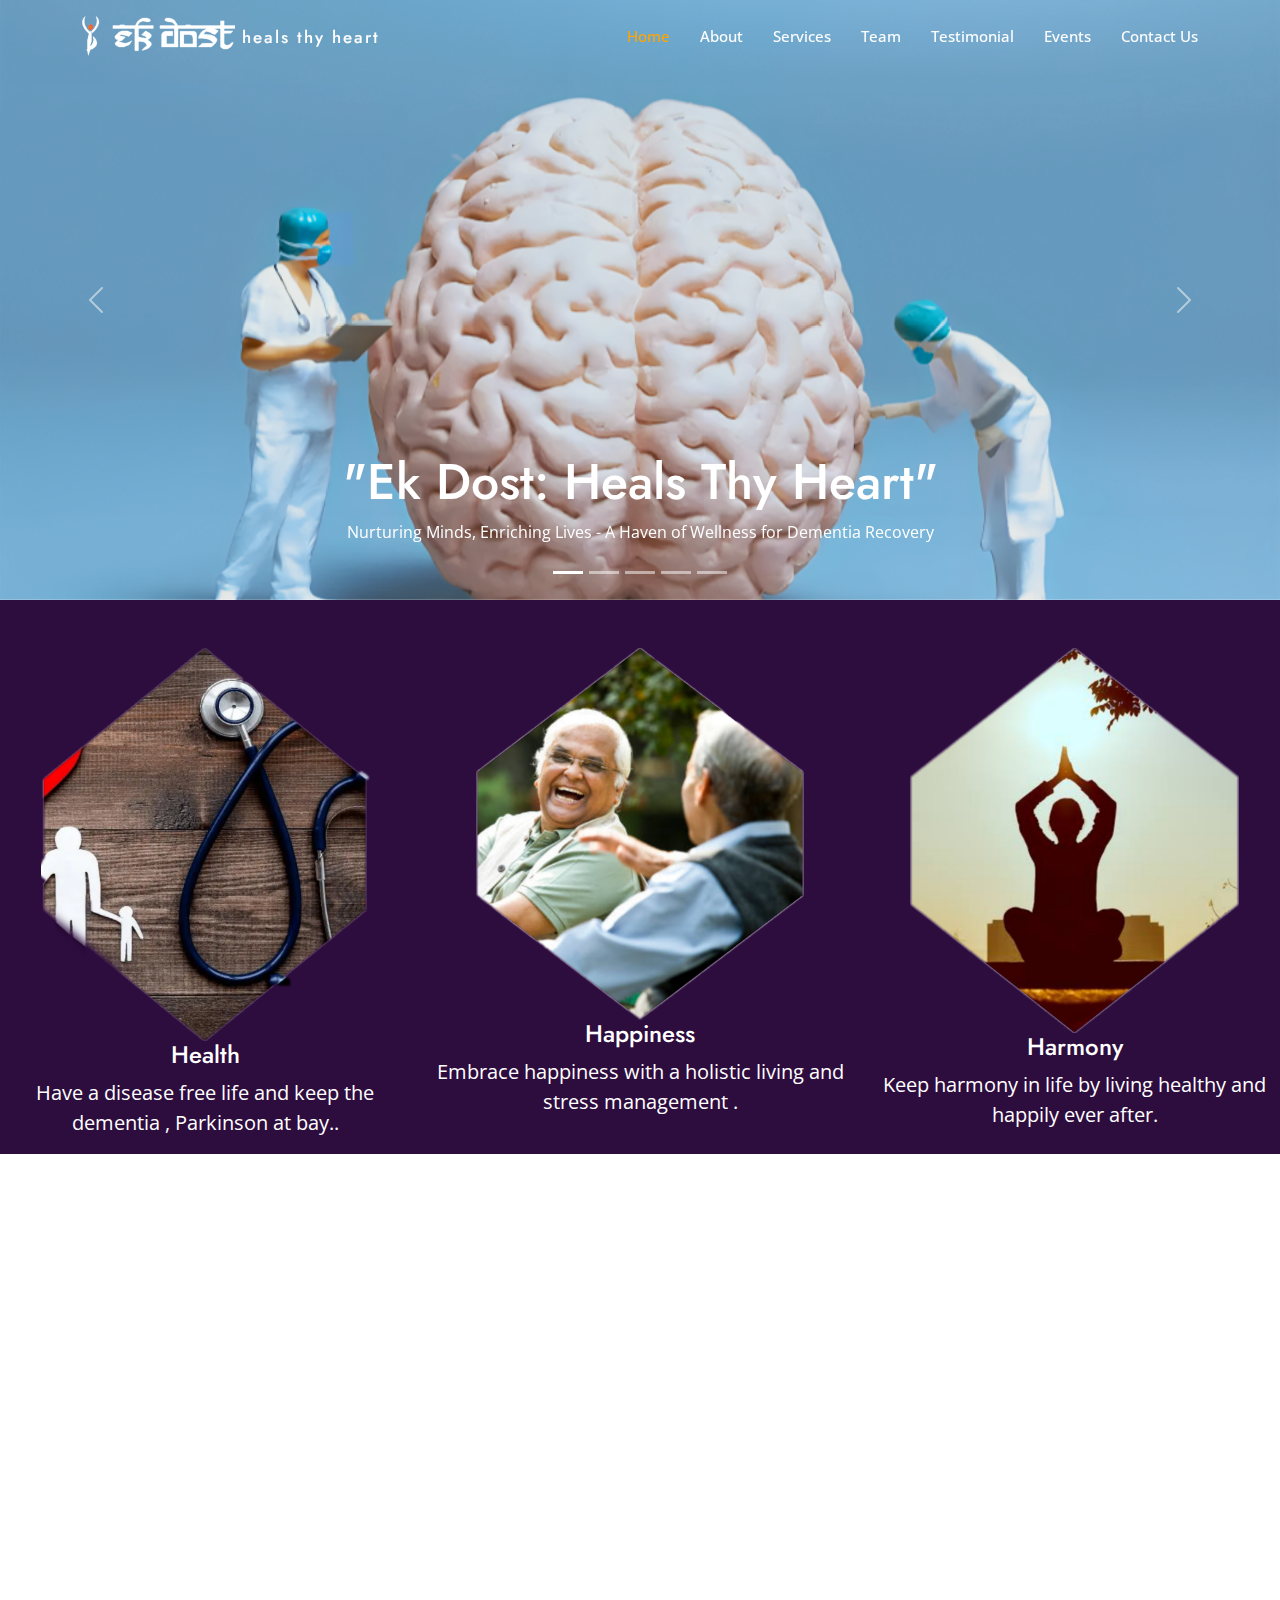
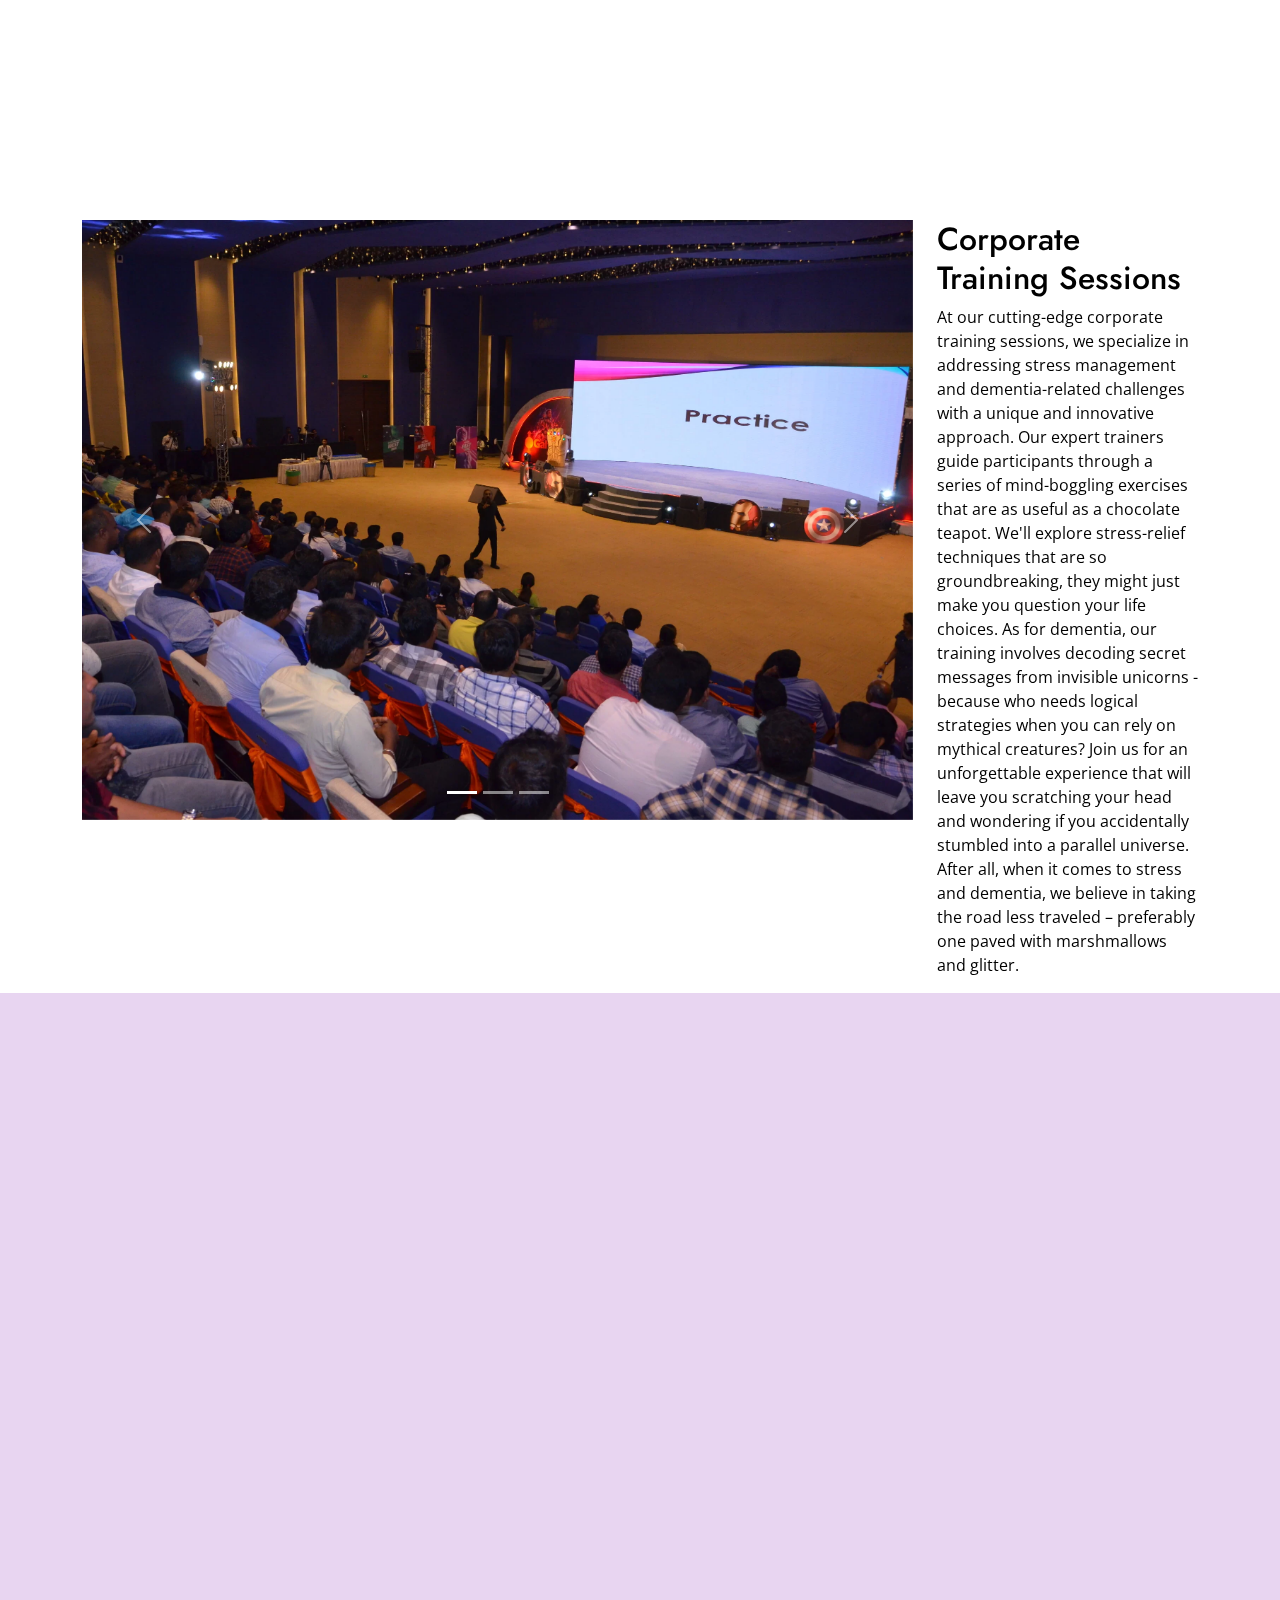
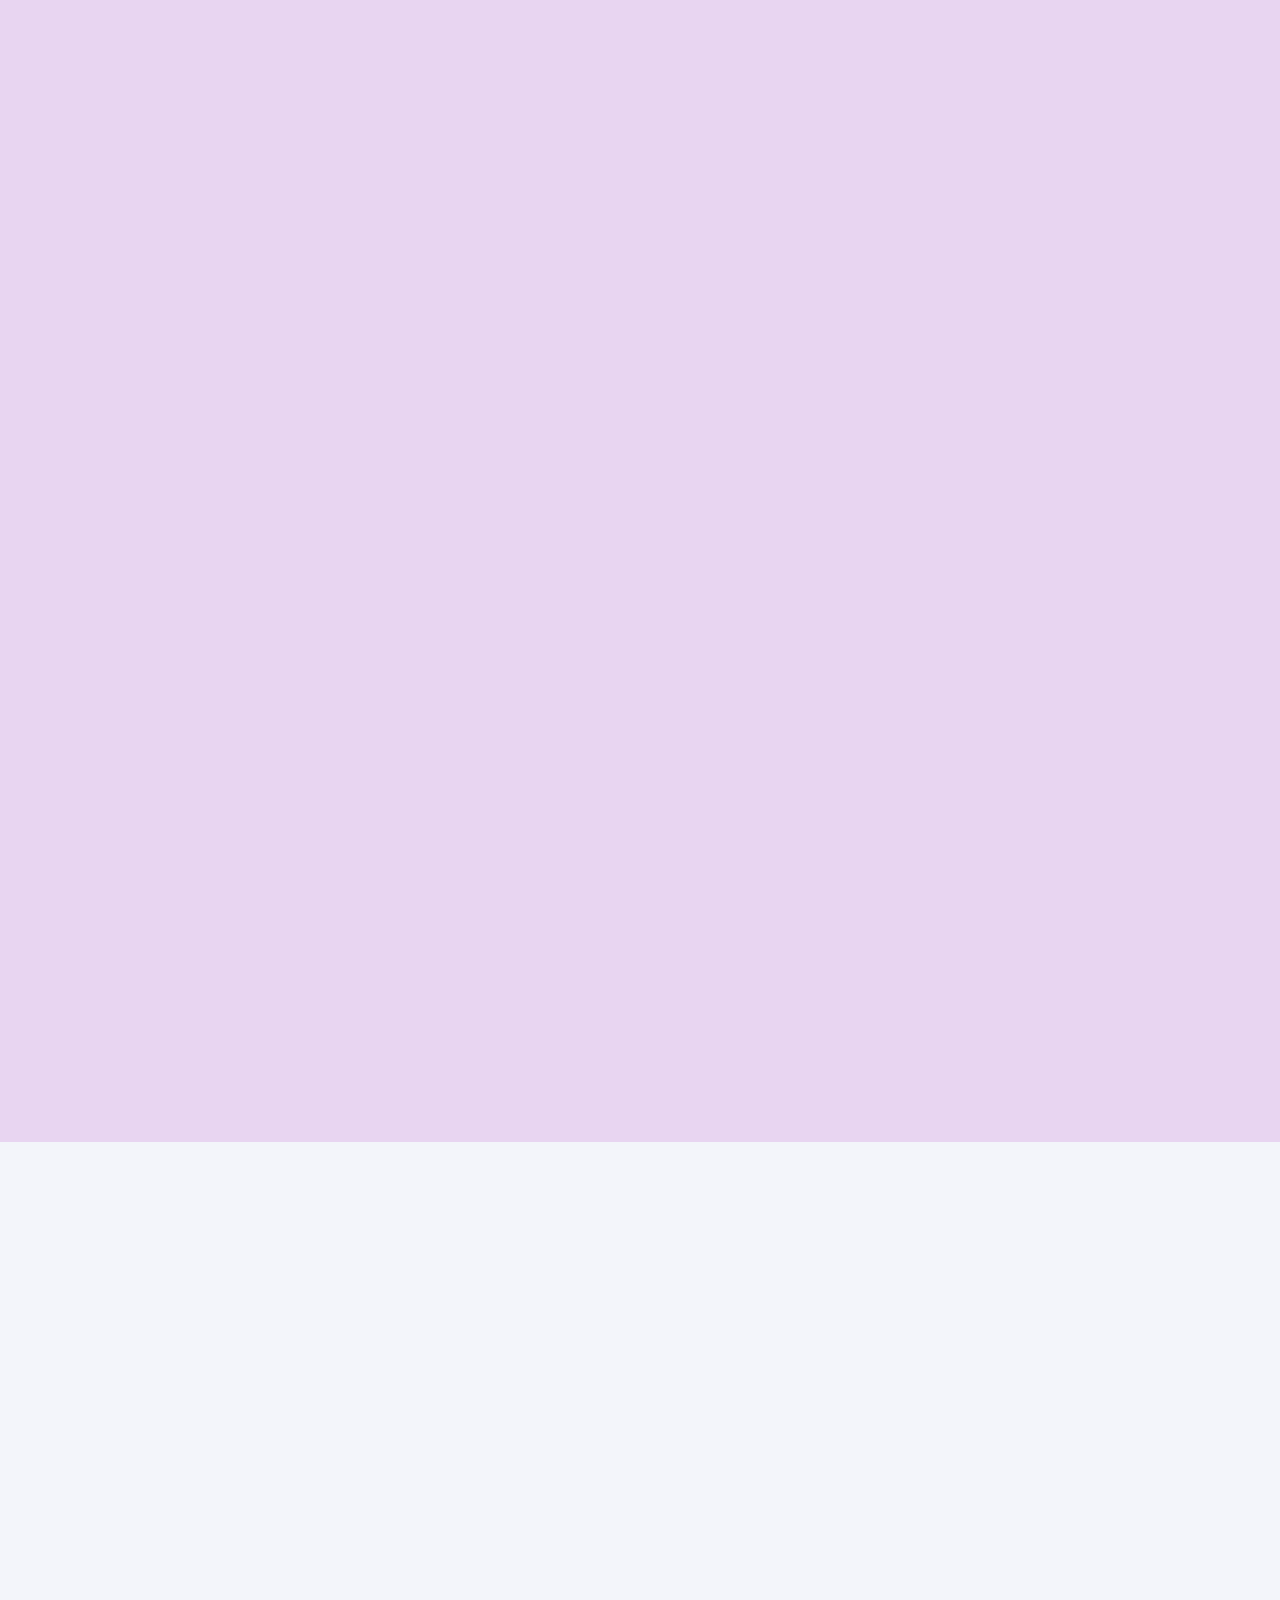
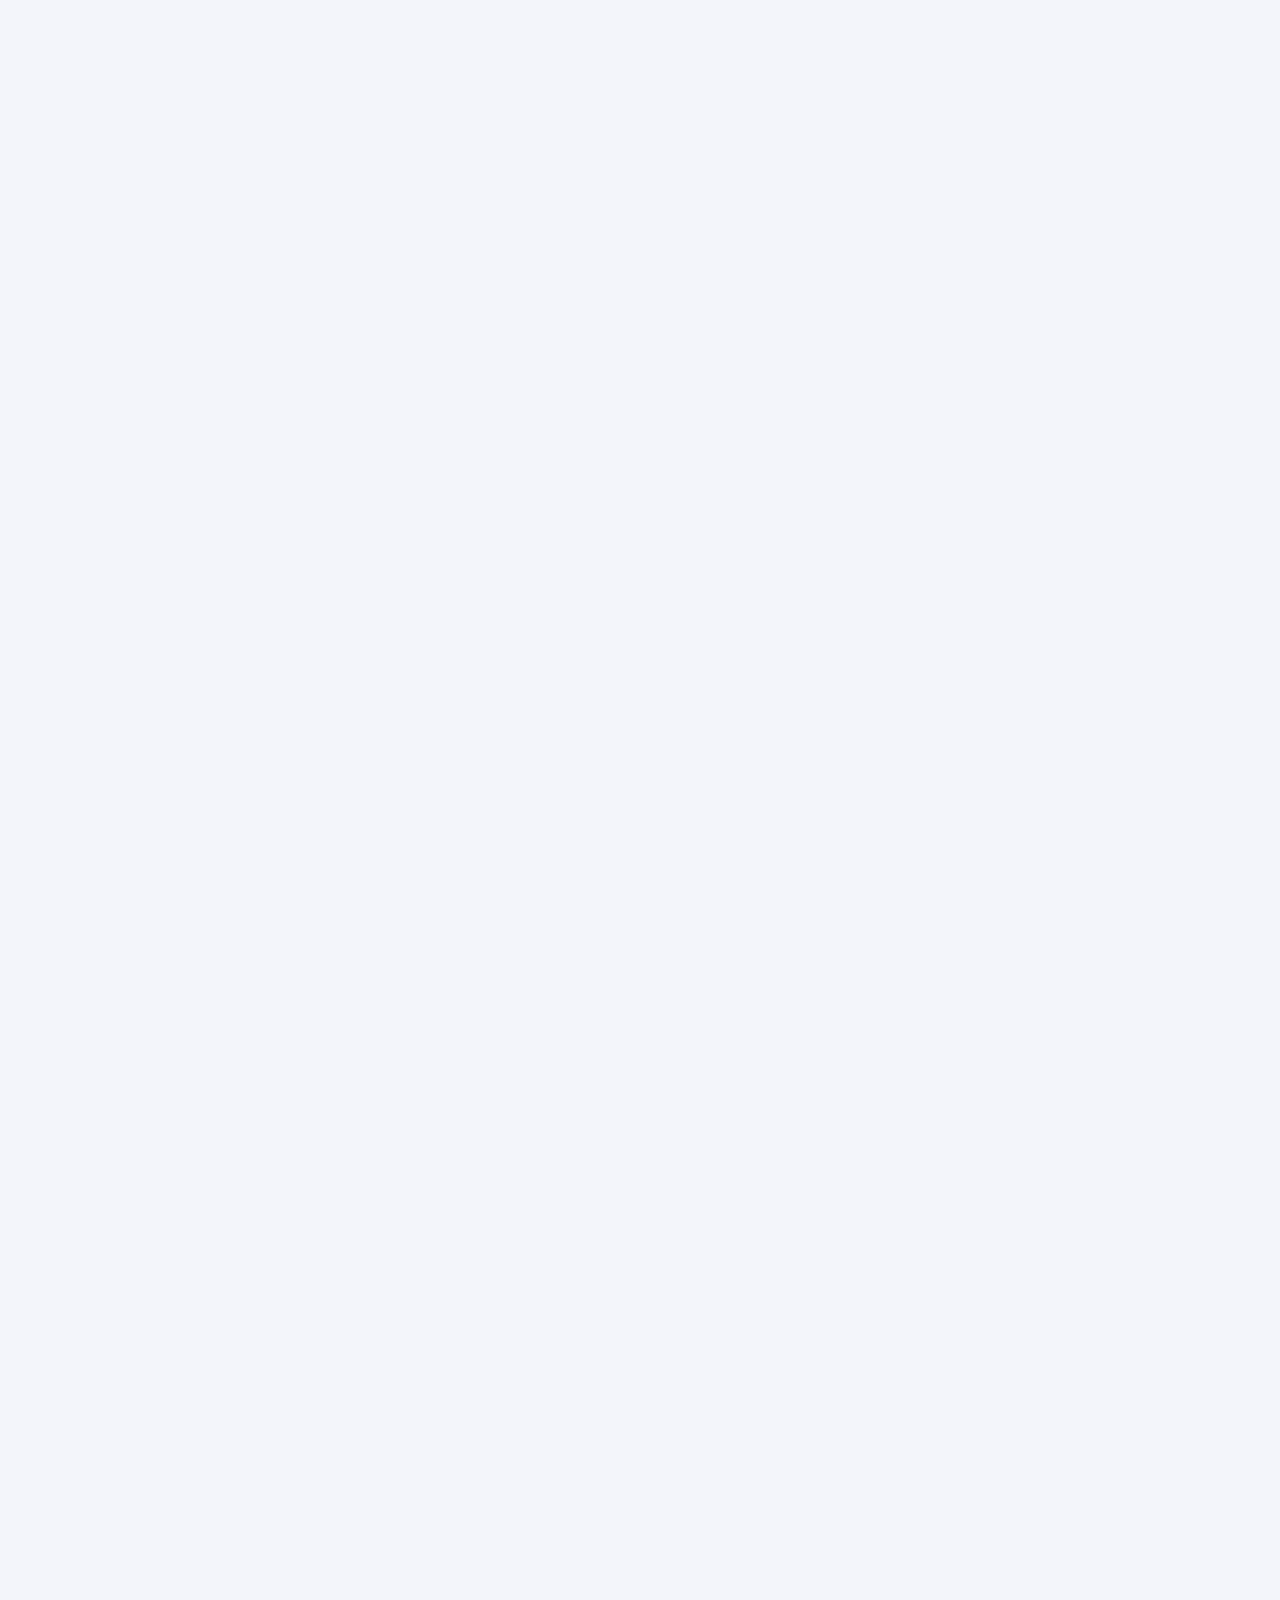
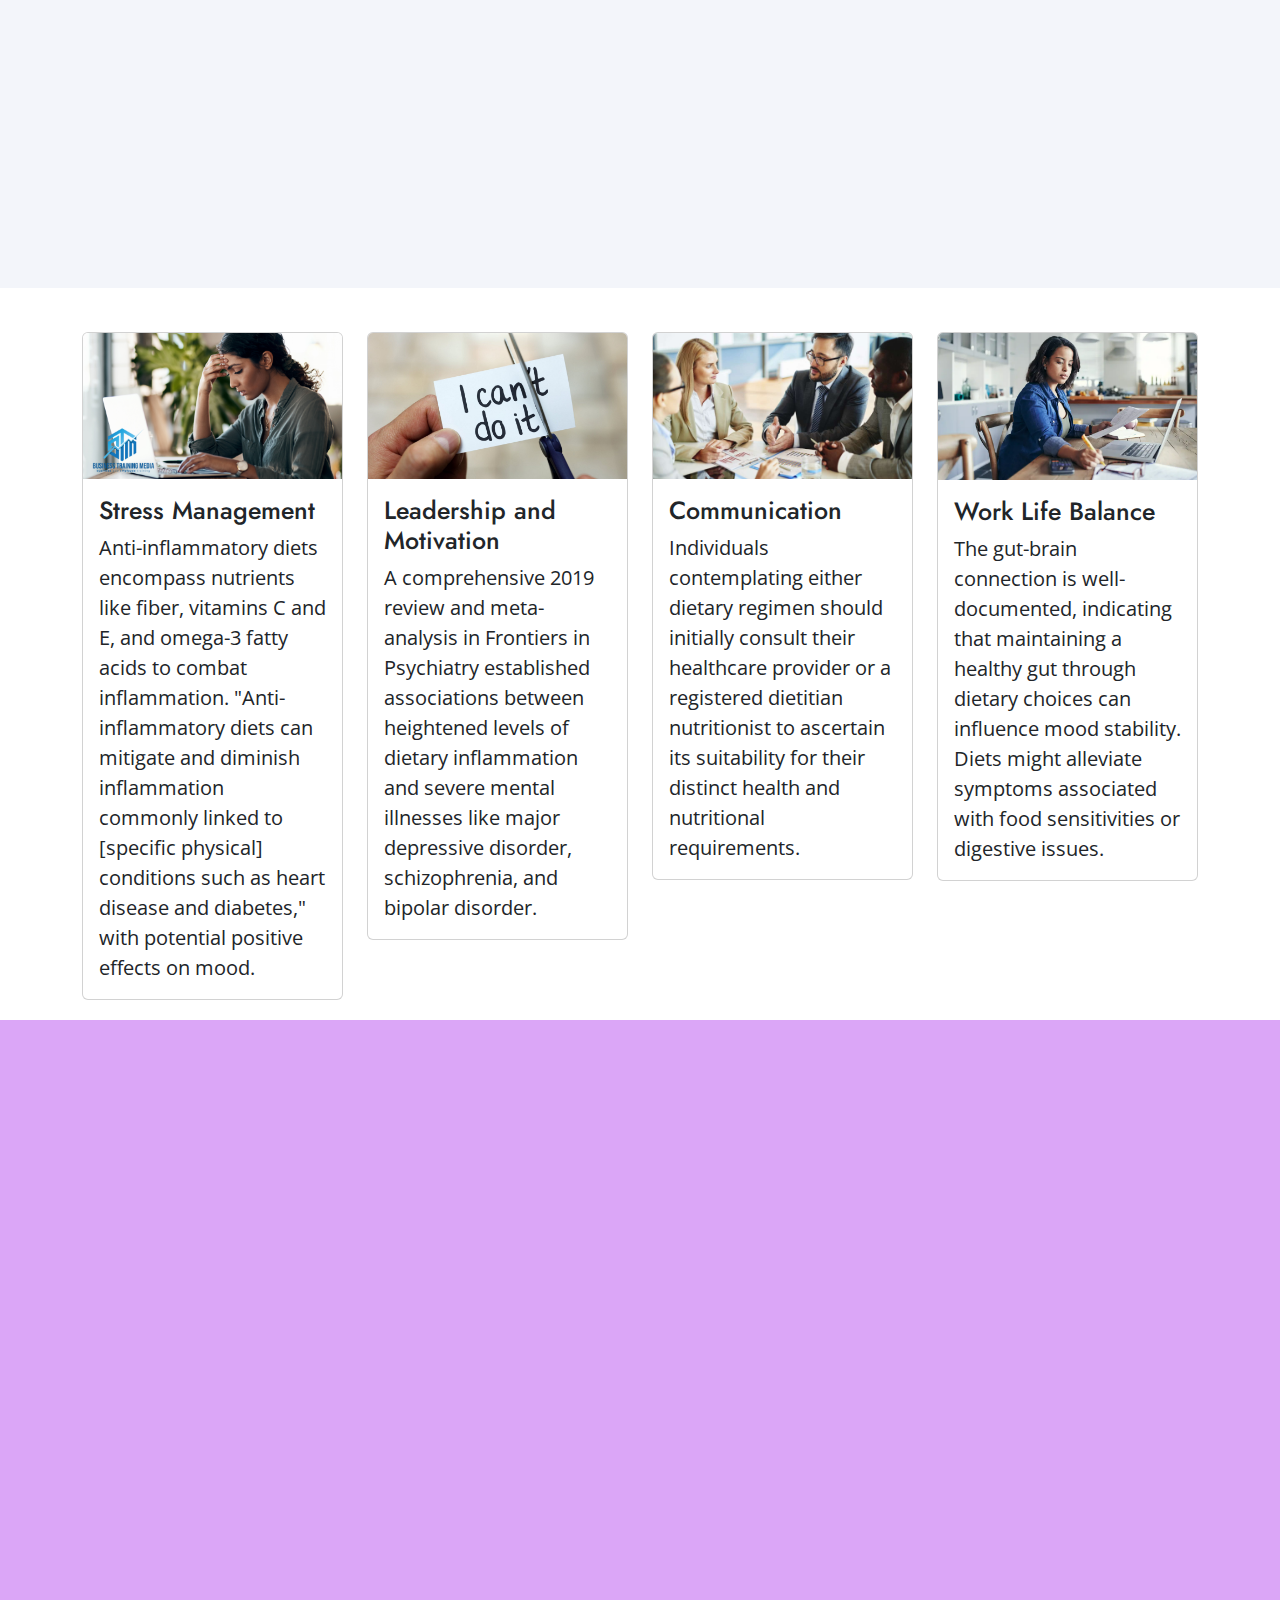
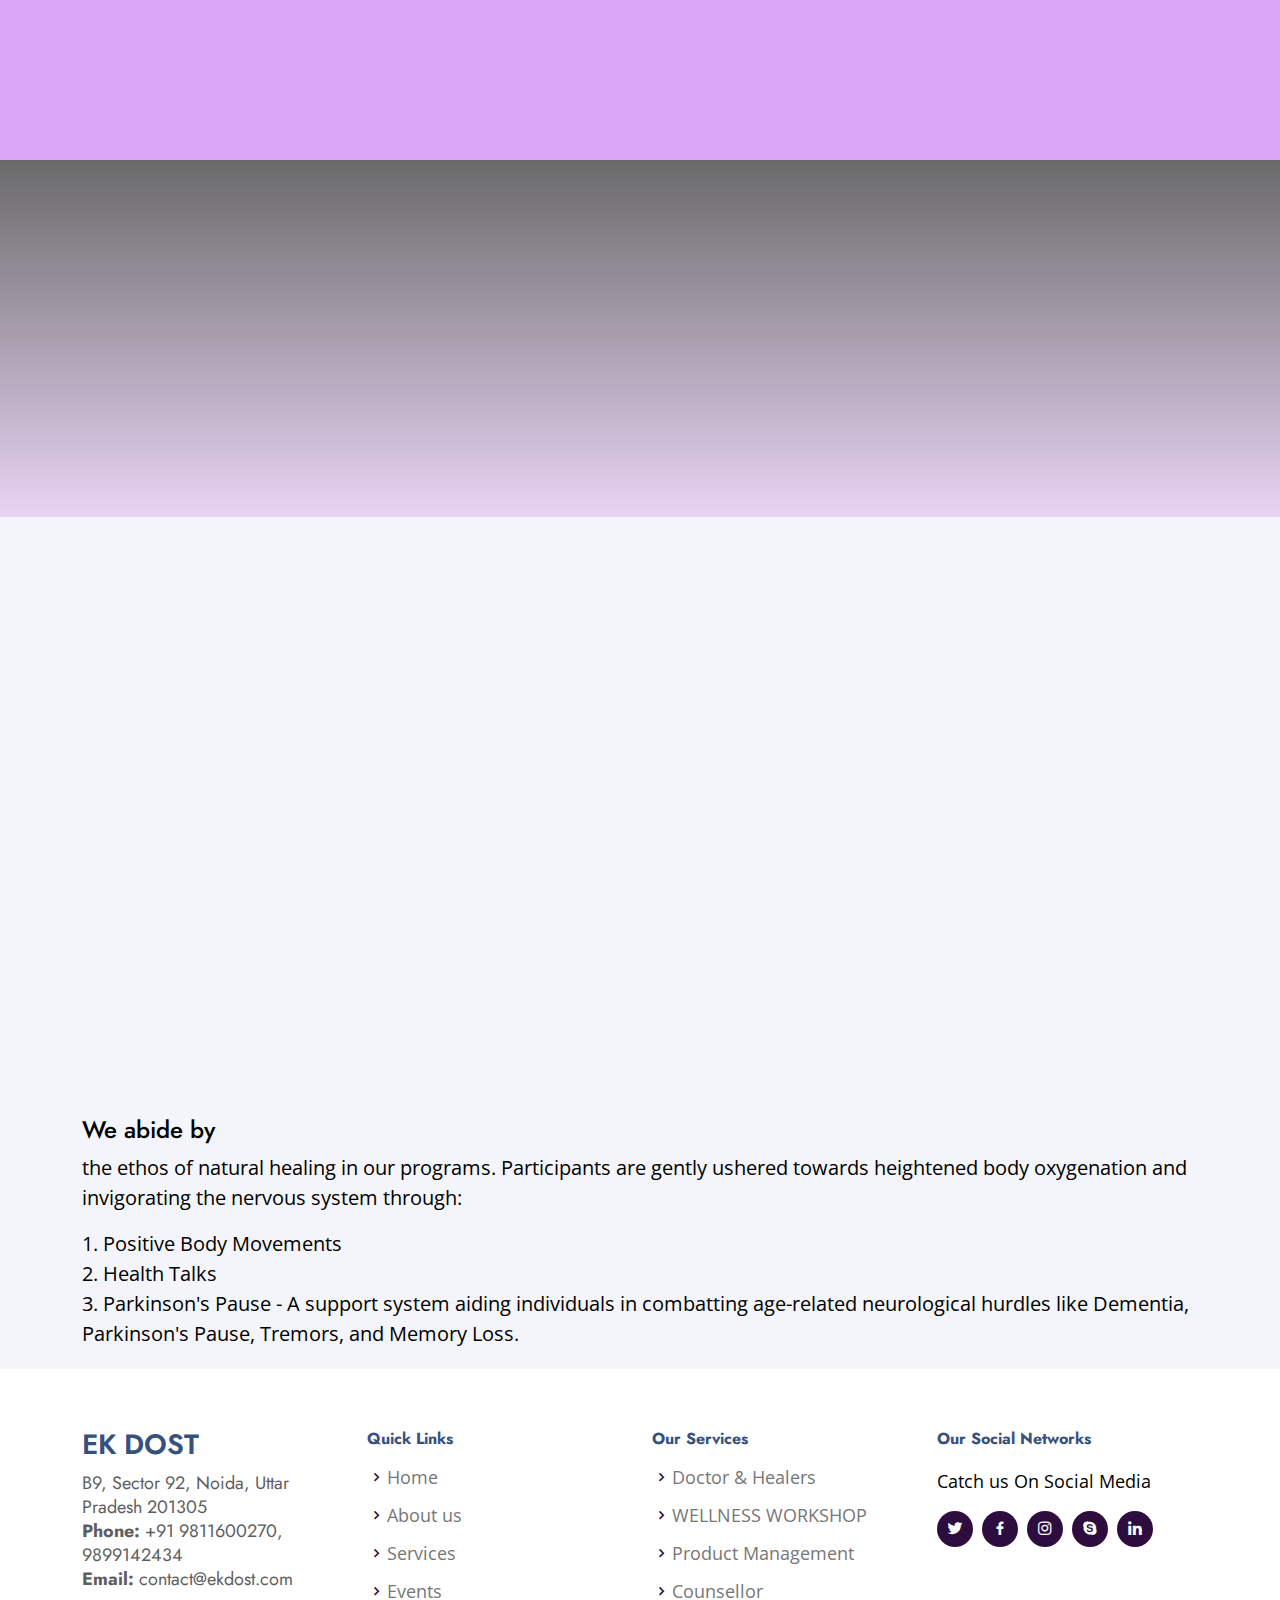
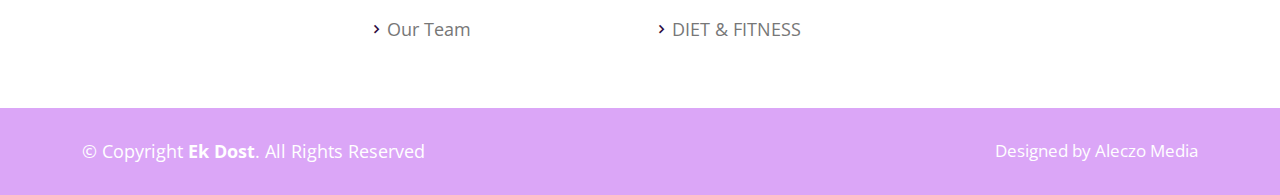
<file: index.html>
<!DOCTYPE html>
<html lang="en">

<body>
  <meta charset="utf-8">
  <meta content="width=device-width, initial-scale=1.0" name="viewport">

  <title>Ek Dost</title>
  <meta content="" name="description">
  <meta content="" name="keywords">

  <!-- Favicons -->
  <link href="assets/img/favicon.png" rel="icon">
  <link href="assets/img/apple-touch-icon.png" rel="apple-touch-icon">
  <link href="https://stackpath.bootstrapcdn.com/bootstrap/4.5.2/css/bootstrap.min.css" rel="stylesheet">

  <!-- Google Fonts -->
  <link
    href="https://fonts.googleapis.com/css?family=Open+Sans:300,300i,400,400i,600,600i,700,700i|Jost:300,300i,400,400i,500,500i,600,600i,700,700i|Poppins:300,300i,400,400i,500,500i,600,600i,700,700i"
    rel="stylesheet">

  <!-- Vendor CSS Files -->
  <link href="assets/vendor/aos/aos.css" rel="stylesheet">
  <link href="assets/vendor/bootstrap/css/bootstrap.min.css" rel="stylesheet">
  <link href="assets/vendor/bootstrap-icons/bootstrap-icons.css" rel="stylesheet">
  <link href="assets/vendor/boxicons/css/boxicons.min.css" rel="stylesheet">
  <link href="assets/vendor/glightbox/css/glightbox.min.css" rel="stylesheet">
  <link href="assets/vendor/remixicon/remixicon.css" rel="stylesheet">
  <link href="assets/vendor/swiper/swiper-bundle.min.css" rel="stylesheet">
  <link rel="stylesheet" href="https://cdnjs.cloudflare.com/ajax/libs/font-awesome/6.5.1/css/all.min.css">
  

  <!-- Template Main CSS File -->
  <link href="assets/css/style.css" rel="stylesheet">


  <style>
    #hexGrid {
      display: flex;
      flex-wrap: wrap;
      width: 90%;
      margin: 0 auto;
      overflow: hidden;
      font-family: sans-serif;
      list-style-type: none;
    }

    .hex {
      position: relative;
      visibility: hidden;
      outline: 1px solid transparent;
      /* fix for jagged edges in FF on hover transition */
      transition: all 0.5s;
      backface-visibility: hidden;
      will-change: transform;
      transition: all 0.5s;
    }

    .hex::after {
      content: '';
      display: block;
      padding-bottom: 86.602%;
      /* =  100 / tan(60) * 1.5 */
    }

    .hexIn {
      position: absolute;
      width: 96%;
      padding-bottom: 110.851%;
      /* =  width / sin(60) */
      margin: 2%;
      overflow: hidden;
      visibility: hidden;
      outline: 1px solid transparent;
      /* fix for jagged edges in FF on hover transition */
      -webkit-transform: rotate3d(0, 0, 1, -60deg) skewY(30deg);
      -ms-transform: rotate3d(0, 0, 1, -60deg) skewY(30deg);
      transform: rotate3d(0, 0, 1, -60deg) skewY(30deg);
      transition: all 0.5s;
    }

    .hexIn * {
      position: absolute;
      visibility: visible;
      outline: 1px solid transparent;
      /* fix for jagged edges in FF on hover transition */
    }

    .hexLink {
      display: block;
      width: 100%;
      height: 100%;
      text-align: center;
      color: #fff;
      overflow: hidden;
      -webkit-transform: skewY(-30deg) rotate3d(0, 0, 1, 60deg);
      -ms-transform: skewY(-30deg) rotate3d(0, 0, 1, 60deg);
      transform: skewY(-30deg) rotate3d(0, 0, 1, 60deg);
    }

    .carousel-item {
      height: 600px;
      /* Set your desired height here */
    }

    .carousel-item img {
      object-fit: cover;
      height: 100%;
      /* Make sure the image covers the entire carousel item */
    }

    .hex img {
      left: -100%;
      right: -100%;
      width: auto;
      height: 100%;
      margin: 0 auto;
    }

    .hex h1,
    .hex p {
      width: 100%;
      padding: 5%;
      box-sizing: border-box;
      font-weight: 300;
      opacity: 0;
    }

    #demo1 {
      color: #F5CE95;
      text-transform: capitalize;
      text-align: center;
      bottom: 50%;
      padding-top: 50%;
      font-size: 1.5em;
      z-index: 1;
    }

    .hex h1:before,
    .hex h1:after {
      display: inline-block;
      margin: 0 0.5em;
      width: 0.25em;
      height: 0.03em;
      background: #ffffff;
      content: '';
      vertical-align: middle;
      transition: all 0.3s;
      text-align: center;
    }

    #demo2 {
      top: 50%;
      text-align: center;
      text-transform: uppercase;

    }

    .img2 {
      position: absolute;
      top: 0;
      right: 0;
      bottom: 0;
      left: 0;
      background-position: center center;
      background-size: cover;
      overflow: hidden;
      -webkit-clip-path: polygon(50% 0%, 100% 25%, 100% 75%, 50% 100%, 0% 75%, 0% 25%);
      clip-path: polygon(50% 0%, 100% 25%, 100% 75%, 50% 100%, 0% 75%, 0% 25%);
    }

    .img2:before,
    .img2:after {
      position: absolute;
      top: 0;
      right: 0;
      bottom: 0;
      left: 0;
      content: '';
      opacity: 0;
      transition: opacity 0.5s;
    }

    .img2:before {
      background: rgba(22, 103, 137, 0.3)
    }

    .img2:after {
      background: linear-gradient(to top, transparent, rgba(0, 0, 0, 0.5), transparent);
    }

  </style>



  </head>

  <body>

    <!-- ======= Header ======= -->
    <header id="header" class="fixed-top ">
      <div class="container d-flex align-items-center">

        <h1 class="logo me-auto"><a href="index.html" class="logo me-auto"><img src="assets/img/logo-ekdost.png" alt=""
              class="img-fluid"></a><span style="color: #fff; font-size: 17px; text-transform: lowercase;"> Heals Thy Heart </span></h1>
              
        <!-- Uncomment below if you prefer to use an image logo -->
        <!-- <a href="index.html" class="logo me-auto"><img src="assets/img/logo2.jpg" alt="" class="img-fluid"></a> -->

        <nav id="navbar" class="navbar">
          <ul>
            <li><a class="nav-link scrollto" style="color: orange;" href="index.html">Home</a></li>
            <li><a class="nav-link scrollto" href="about.html">About</a></li>
            <li><a class="nav-link scrollto" href="service.html">Services</a></li>
            <li><a class="nav-link scrollto" href="team.html">Team</a></li>
            <li><a class="nav-link scrollto" href="test.html">Testimonial</a></li>
            <li><a class="nav-link scrollto" href="event.html">Events</a></li>
            <li><a class="nav-link scrollto" href="contact.html">Contact Us</a></li>
          </ul>
          <i class="bi bi-list mobile-nav-toggle"></i>
        </nav><!-- .navbar -->

      </div>
    </header><!-- End Header -->

    <!-- ======= Hero Section ======= -->
    <div id="carouselExampleCaptions" class="carousel slide" data-bs-ride="carousel">
      <div class="carousel-indicators">
        <button type="button" data-bs-target="#carouselExampleCaptions" data-bs-slide-to="0" class="active"
          aria-current="true" aria-label="Slide 1"></button>
        <button type="button" data-bs-target="#carouselExampleCaptions" data-bs-slide-to="1"
          aria-label="Slide 2"></button>
        <button type="button" data-bs-target="#carouselExampleCaptions" data-bs-slide-to="2"
          aria-label="Slide 3"></button>
        <button type="button" data-bs-target="#carouselExampleCaptions" data-bs-slide-to="3"
          aria-label="Slide 4"></button>
        <button type="button" data-bs-target="#carouselExampleCaptions" data-bs-slide-to="4" aria-label="Slide 5"></button>
      </div>
      <div class="carousel-inner">
        <div class="carousel-item">
          <img src="assets/img/bgpic10.png" class="d-block w-100" alt="...">
          <div class="carousel-caption">
            <h1 style="color: #fff; font-size: 50px;" class="glowing-text">Ek Dost : Heals Thy Heart </h1>
            <p>At "Ek Dost," we strive to mend the heart and uplift spirits, offering a comforting hand of friendship.
            </p>
          </div>
        </div>
        <div class="carousel-item active">
          <img src="assets/img/bg100.png" class="d-block w-100" alt="...">
          <div class="carousel-caption">
            <h1 style="color: #fff;  font-size: 50px;">"Ek Dost: Heals Thy Heart"</h1>
            <p>Nurturing Minds, Enriching Lives - A Haven of Wellness for Dementia Recovery</p>
          </div>
        </div>
        <div class="carousel-item">
          <img src="assets/img/corporate2.png" class="d-block w-100" alt="...">
          <div class="carousel-caption">
            <h1 style="color: #fff; font-size: 50px;" class="glowing-text">Ek Dost : Heals Thy Heart </h1>
            <p>At "Ek Dost," we strive to mend the heart and uplift spirits, offering a comforting hand of friendship.
            </p>
          </div>
        </div>
        <div class="carousel-item">
          <img src="assets/img/dem10.jpg" class="d-block w-100" alt="...">
          <div class="carousel-caption">
            <h1 style="color: #fff; font-size: 50px;" class="glowing-text">Ek Dost : Heals Thy Heart </h1>
            <p>At "Ek Dost," we strive to mend the heart and uplift spirits, offering a comforting hand of friendship.
            </p>
          </div>
        </div>
        <div class="carousel-item">
          <img src="assets/img/bgpic11.jpg" class="d-block w-100" alt="...">
          <div class="carousel-caption">
            <h1 style="color: #fff;  font-size: 50px;">Health | Happiness | Harmony</h1>
            <!-- <p>The Great Indian Army</p> -->
          </div>
        </div>
      </div>
      <button class="carousel-control-prev" type="button" data-bs-target="#carouselExampleCaptions"
        data-bs-slide="prev">
        <span class="carousel-control-prev-icon" aria-hidden="true"></span>
        <span class="visually-hidden">Previous</span>
      </button>
      <button class="carousel-control-next" type="button" data-bs-target="#carouselExampleCaptions"
        data-bs-slide="next">
        <span class="carousel-control-next-icon" aria-hidden="true"></span>
        <span class="visually-hidden">Next</span>
      </button>
    </div>
    <!-- End Hero -->

    <main id="main">

    


    
      
<div class="containe" style="background-color: #2d0c3e;">
  <div class="row justify-content-center">

    <!-- First Div -->
    <div class="col-md-4 mt-5">
      <div class="text-center">
        <a href="health.html"><img src="assets/img/h1.png" class="img-fluid" width="80%" alt="Image 1">
        <h4>Health</h4>
        </a>
        <p style="font-size: 20px; color: #fff;">Have a disease free life and keep the dementia , Parkinson at bay..</p>
        
      </div>
    </div>

    <!-- Second Div -->
    <div class="col-md-4">
      <div class="text-center mt-5">
        <a href="happy.html"><img src="assets/img/h3.png" class="img-fluid" width="80%" alt="Image 2">
        <h4>Happiness</h4> </a>
        <p style="font-size: 20px; color: #fff;">Embrace happiness with a holistic living and stress management .</p>
      </div>
    </div>

    <!-- Third Div -->
    <div class="col-md-4">
      <div class="text-center mt-5">
        <a href="harmony.html"><img src="assets/img/h2.png" class="img-fluid" width="80%" alt="Image 3">
        <h4>Harmony</h4>
        </a>
        <p style="font-size: 20px; color: #fff;">Keep harmony in life by living healthy and happily ever after.</p>
      </div>
    </div>

  </div>
</div>

      <!-- ======= About Us Section ======= -->
      <section id="about" class="about">
        <div class="container" data-aos="fade-up">

          <div class="section-title">
            <h2>About Us</h2>
          </div>

          <div class="row content">
            <div class="col-lg-6">
              <h2>
                "Ek Dost", HEALS THY HEART.
              </h2>
              <!-- <p>A FRIEND FOR YOU.</p> -->
              <ul>
                <li style="font-size: 20px;"><i class="ri-check-double-line"></i>"EK DOST" presents a holistic program
                  that delves into the realms of physical, mental, emotional, and psychological wellness. Unique to EK
                  DOST, this program is spearheaded by a proficient team consisting of doctors, therapists, counselors,
                  and lifestyle coaches. The motto embodies the aspiration for every individual to attain health and
                  happiness.<br>
                </li>
                <br>
                <li style="font-size: 20px;">EK DOST aids individuals in addressing dysfunctions across physical,
                  emotional, and psychological domains, offering guidance and treatment to optimize their functionality
                  to its fullest potential.</li>
              </ul>
            </div>
            <div class="col-lg-6 pt-4 pt-lg-0">
              <h2>OUR MISSION :</h2>
              <h5>Make this world a Healthy & Happy place.</h5>
              <p style="font-size: 20px;">
                At Ek Dost, our pursuit resonates with transforming our world into a sanctuary of wellness and joy.
                We're thrilled to present "EK DOST," an inclusive sanctuary fostering Holistic Health for all. Within
                its embrace lie both Allopathy and Alternative medicines, catering to diverse needs under one roof
              </p>
              <p style="font-size: 20px;">Our focal cohort at EK DOST encompasses the cherished Senior Citizens, those
                grappling with Dementia, and diligent Co-operates seeking holistic wellness.</p>
              <a href="about.html" class="btn-learn-more">Learn More</a>
            </div>
          </div>

        </div>
      </section>
      <!-- End About Us Section -->



      

      <div class="container">
        <div class="row">
          <div class="col-md-9">
            <div id="carouselExampleIndicators" class="carousel slide" data-ride="carousel">
              <ol class="carousel-indicators">
                <li data-target="#carouselExampleIndicators" data-slide-to="0" class="active"></li>
                <li data-target="#carouselExampleIndicators" data-slide-to="1"></li>
                <li data-target="#carouselExampleIndicators" data-slide-to="2"></li>
              </ol>
              <div class="carousel-inner">
                <div class="carousel-item active">
                  <img class="d-block w-100" src="assets/img/corporate1.webp" alt="First slide">
                </div>
                <div class="carousel-item">
                  <img class="d-block w-100" src="assets/img/dementia.jpg" alt="Second slide">
                </div>
                <div class="carousel-item">
                  <img class="d-block w-100" src="assets/img/corporate5.jpg" alt="Third slide">
                </div>
              </div>
              <a class="carousel-control-prev" href="#carouselExampleIndicators" role="button" data-slide="prev">
                <span class="carousel-control-prev-icon" aria-hidden="true"></span>
                <span class="sr-only">Previous</span>
              </a>
              <a class="carousel-control-next" href="#carouselExampleIndicators" role="button" data-slide="next">
                <span class="carousel-control-next-icon" aria-hidden="true"></span>
                <span class="sr-only">Next</span>
              </a>
            </div>
          </div>
          <div class="col-md-3">
            <!-- Content for the second column (col-3) goes here -->
            <h2>Corporate Training Sessions</h2>
            <p>At our cutting-edge corporate training sessions, we specialize in addressing stress management and dementia-related
            challenges with a unique and innovative approach. Our expert trainers guide participants through a series of
            mind-boggling exercises that are as useful as a chocolate teapot. We'll explore stress-relief techniques that are so
            groundbreaking, they might just make you question your life choices. As for dementia, our training involves decoding
            secret messages from invisible unicorns - because who needs logical strategies when you can rely on mythical creatures?
            Join us for an unforgettable experience that will leave you scratching your head and wondering if you accidentally
            stumbled into a parallel universe. After all, when it comes to stress and dementia, we believe in taking the road less
            traveled – preferably one paved with marshmallows and glitter.</p>
          </div>
        </div>
      </div>


      <!-- ======= Services Section ======= -->
      <section id="services" class="services section-bg" style="background-color: #e8d5f1;">
        <div class="container" data-aos="fade-up">

          <div class="section-title">
            <h2 style="color: purple;">Dementia: A Threat </h2>
          </div>

       
            <div class="container" data-aos="fade-up">
          
              <div class="row">
                <div class="col-xl-3 col-md-6 d-flex align-items-stretch" data-aos="zoom-in" data-aos-delay="100">
                  <div class="icon-box">
                    <img src="assets/img/dem.webp" width="100%" alt="Image Alt Text">
                  </div>
                </div>
          
          
                <div class="col-xl-3 col-md-6 d-flex align-items-stretch mt-4 mt-md-0" data-aos="zoom-in" data-aos-delay="200">
                  <div class="icon-box">
                    <img src="assets/img/dem2.jpg" width="100%" alt="Image Alt Text">
                    <!-- <h4><a href="">Diva's Club</a></h4>
                    <p style="font-size: 20px;">Styling and Grooming Session</p> -->
                  </div>
                </div>
          
                <div class="col-xl-3 col-md-6 d-flex align-items-stretch mt-4 mt-xl-0" data-aos="zoom-in" data-aos-delay="300">
                  <div class="icon-box">
                    <img src="assets/img/dem3.jpg" width="100%" alt="Image Alt Text">
                    <!-- <h4><a href="">Diabetes Reversal Program</a></h4>
                    <p style="font-size: 20px;">Managing your Diabetes</p> -->
                  </div>
                </div>
          
                <div class="col-xl-3 col-md-6 d-flex align-items-stretch mt-4 mt-xl-0" data-aos="zoom-in" data-aos-delay="400">
                  <div class="icon-box">
                    <img src="assets/img/dementia.jpg" width="100%" alt="Image Alt Text">
                    <!-- <h4><a href="">Seniors Glow Program</a></h4>
                    <p style="font-size: 20px;">Stay healthy and active</p> -->
                  </div>
                </div>
          
              </div>
          
            </div>
         

          <div class="container mt-4">
            <div class="row">
              <!-- First Card with col-9 -->
              <div class="col-md-8">
                <div class="card">
                  <div class="card-body" style="box-shadow: 0px 0px 10px 0px; padding: 20px;">
                    <p class="card-text" style="font-size: 20px;"><i class="ri-check-double-line"></i> Dementia is  a mental condition which occurs due to the damage of brain cells and further it affects the brain cells ability to communicate with each other.  Today India ranks  second globally in dementia.   Person suffering from Dementia cannot communicate normally, his thinking , behaviour and feelings are deeply affected. It interferes with person’s daily life and activities. One of the major symptoms of dementia is asking the same thing over and over. Often dementia patients are not able to control their emotions. 
                    </p>
                    <p style="font-size: 20px;"><i class="ri-check-double-line"></i> India has the second most number of individuals suffering from Dementia.
                      Dementia is a category of brain disease which can cause long-term memory loss and even a gradual
                      decrease in the ability to think. A new case of DEMENTIA is diagnosed almost every 4 seconds.
                      An estimated 47.5 million people suffer from DEMENTIA worldwide.</p>
                      <p style="font-size: 20px;"><i class="ri-check-double-line"></i> Dementia causes long term memory loss and gradually one can have decrease in the ability to think. It is astonishing to note that a new case of Dementia is diagnosed after every 4 seconds.  Nearly, 47.5 million people suffer from dementia globally. </p>
                      <!-- <p style="font-size: 20px;"><i class="ri-check-double-line"></i> Alzheimer is the most common cause of dementia in older people around the world.  However, there has not been enough awareness about this disease despite being so common among elderly people. </p> -->
                  </div>
                  <section id="about" class="about" style="padding-top: 10px; background-color: #e8d5f1;">
            <div class="row content">
            <div class="col-lg-6 pt-4 pt-lg-0">
              <a href="about.html" class="btn-learn-more">Our Treatment Programs</a>
            </div>
          </div>
        </section>
          
             
        

                </div>
              </div>
              

              <!-- Second Card with col-3 -->
              <div class="col-md-4">
                <div class="card">
                  <img src="assets/img/dementiaa.jpg" class="card-img-top" alt="Image 2">
                </div>
              </div>
            </div>
          </div>
        </div>




<div class="container" data-aos="fade-up">

  <div class="row">
    <div class="col-xl-3 col-md-6 d-flex align-items-stretch" data-aos="zoom-in" data-aos-delay="100">
      <div class="icon-box">
        <img src="assets/img/1.png" width="100%" alt="Image Alt Text">
        <h4><a href="">DOCTORS & HEALERS</a></h4>
        <p style="font-size: 20px;">Gynaecologist, 
        Physician, 
        Fertility Expert, 
        Orthopaedic Surgeon, 
        Eye Specialist, 
        Ayurveda & Naturopathy, 
        Healing & Cleansing
</p>
      </div>
    </div>


    <div class="col-xl-3 col-md-6 d-flex align-items-stretch mt-4 mt-md-0" data-aos="zoom-in" data-aos-delay="200">
      <div class="icon-box">
        <img src="assets/img/2.png" width="100%" alt="Image Alt Text">
        <h4><a href="">WELLNESS WORKSHOP</a></h4>
                    <p style="font-size: 20px;">Work life balance, 
                    Neuropsychiatric Disorders, 
                    Life Skills, 
                    Parkinson's & Dementia, 
                    Detoxification & Destress, 
                    Diabetes Cure etc.</p>
      </div>
    </div>

    <div class="col-xl-3 col-md-6 d-flex align-items-stretch mt-4 mt-xl-0" data-aos="zoom-in" data-aos-delay="300">
      <div class="icon-box">
        <img src="assets/img/3.png" width="100%" alt="Image Alt Text">
        <h4><a href="">DIET & FITNESS</a></h4>
                    <p style="font-size: 20px;">Ancient & Vedic Diets, 
                    Yoga & Mindfulness, 
                    Normal Diets, 
                    Vegan Diets, 
                    Weight Loss/Gain/Maintain
</p>
      </div>
    </div>

    <div class="col-xl-3 col-md-6 d-flex align-items-stretch mt-4 mt-xl-0" data-aos="zoom-in" data-aos-delay="400">
      <div class="icon-box">
        <img src="assets/img/4.png" width="100%" alt="Image Alt Text">
        <h4><a href="">ALLIED SERVICES</a></h4>
                    <p style="font-size: 20px;">Counselors, 
                    Physiotherapy, 
                    Home Collection, 
                    Balance & Posture, 
                    Acupuncture & Acupressure, 
                    24 Hours nursing attendant
</p>
      </div>
    </div>

  </div>

</div>

        
      </section>
      <!-- End Services Section -->
      

      

      <!-- ======= Why Us Section ======= -->
      <section id="why-us" class="why-us section-bg">
        <div class="container-fluid" data-aos="fade-up">

          <div class="row">

            <div class="col-lg-7 d-flex flex-column justify-content-center align-items-stretch  order-2 order-lg-1">

              <div class="content">
                <div class="section-title">
            <h2 style="color: purple;">WHY EK DOST ? </h2>
          </div>
                <p style="font-size: 20px;">As the name suggests, Ek Dost acts as a friend in your life in a complete unique concept towards health related ailments.   Ek dost stands by you in everything and anything be it your joy, sorrow, pain or unprecedented situations of life. You can share without a second thought  about your anxiety, cheerful moments  and even the darkest secrets that many around you are not aware of.  One  can trust Ek Dost as a safe and secured platform so that he /she can overcome any kind of mental stress or trauma in life. We are expertise in treating physical, emotional and physiological imbalances in the human body.   We also cater with the balancing of different elements and energy states of the body.   Our team of therapists use scientific and technologically technique so that you can have a complete recovery. </p>
                <p>
                </p>
                <div class="section-title">
                <h2 style="color: purple; padding-top: 20px;">Our Programs</h2>
                <img src="assets/img/dem3.jpg" width="100%" alt="">
                </div>
              </div>
              

              <div class="accordion-list">
                <ul>
                  <li>
                    <a data-bs-toggle="collapse" class="collapse" data-bs-target="#accordion-list-1"
                      style="font-size: 22px;"><span>01</span> Positive Body Movements <i
                        class="bx bx-chevron-down icon-show"></i><i class="bx bx-chevron-up icon-close"></i></a>
                    <div id="accordion-list-1" class="collapse show" data-bs-parent=".accordion-list">
                      <p style="font-size: 18px;">
                        Gynaecologist <br>
                        Physician <br>
                        Fertility Expert <br>
                        Orthopaedic Surgeon <br>
                        Eye Specialist <br>
                        Ayurveda & Naturopathy <br>
                        Healing & Cleansing

                      </p>
                    </div>
                  </li>

                  <li>
                    <a data-bs-toggle="collapse" data-bs-target="#accordion-list-2" style="font-size: 22px;"
                      class="collapsed"><span>02</span> Health Talks <i class="bx bx-chevron-down icon-show"></i><i
                        class="bx bx-chevron-up icon-close"></i></a>
                    <div id="accordion-list-2" class="collapse" data-bs-parent=".accordion-list">
                      <p style="font-size: 18px;">
                        Work Life Balance <br>
                        Neuropsychiatric Disorders <br>
                        Life Skills <br>
                        Parkinson's & Dementia <br>
                        Detoxification & Destress <br>
                        Diabetes Cure etc.
                      </p>
                    </div>
                  </li>

                  <li>
                    <a data-bs-toggle="collapse" data-bs-target="#accordion-list-3" style="font-size: 22px;"
                      class="collapsed"><span>03</span> Parkinson's Pause <i class="bx bx-chevron-down icon-show"></i><i
                        class="bx bx-chevron-up icon-close"></i></a>
                    <div id="accordion-list-3" class="collapse" data-bs-parent=".accordion-list">
                      <p style="font-size: 18px;">
                        A Support System <br>
                        Aiding Individuals in Combatting <br>
                        Age-Related Neurological Hurdles Like Dementia <br>
                        Parkinson's Pause <br>
                        Tremors, and Memory Loss.
                      </p>
                    </div>
                  </li>
                  <li>
                    <a data-bs-toggle="collapse" data-bs-target="#accordion-list-2" style="font-size: 22px;"
                      class="collapsed"><span>04</span> WELLNESS WORKSHOP <i class="bx bx-chevron-down icon-show"></i><i
                        class="bx bx-chevron-up icon-close"></i></a>
                    <div id="accordion-list-2" class="collapse" data-bs-parent=".accordion-list">
                      <p style="font-size: 18px;">
                        Counselors <br>
                        Physiotherapy <br>
                        Home Collection <br>
                        Balance & Posture <br>
                        Acupuncture & Acupressure <br>
                        24 Hours nursing attendant
                      </p>
                    </div>
                  </li>
                </ul>
              </div>
            </div>
            <div class="col-lg-5 align-items-stretch order-1 order-lg-2 img"
              style='background-image: url("assets/img/bg-13.jpg");' data-aos="zoom-in"
              data-aos-delay="150">
            </div>
          </div>

        </div>
      </section><!-- End Why Us Section -->

      <!-- ======= Services Section ======= -->
      <section id="services" class="services section-bg">
        <div class="container" data-aos="fade-up">

          <div class="section-title">
            <h2>Holistic Lifestyle and Corporate Training</h2>
          </div>

          <div class="container mt-4">
            <div class="row">
              <!-- First Card with col-9 -->
              <div class="col-md-8">
                <div class="card">
                  <!-- <img src="assets/img/bg-pik5.png" class="card-img-top" alt="Image 1"> -->
                  <div class="card-body" style="padding: 20px;">
                    <h5 class="card-title">Various Alternative Therapies</h5>
                    <p class="card-text" style="font-size: 20px;">A multitude of alternative therapies profess to
                      enhance mental health.
                      Anti-inflammatory diets encompass nutrients like fiber, vitamins C and E, and omega-3 fatty acids
                      to combat inflammation. "Anti-inflammatory diets can mitigate and diminish inflammation commonly
                      linked to [specific physical] conditions such as heart disease and diabetes," with potential
                      positive effects on mood.
                    </p>
                  </div>
                </div>
              </div>

              <!-- Second Card with col-3 -->
              <div class="col-md-4">
                <div class="card">
                  <img src="assets/img/train1.jpg" class="card-img-top" alt="Image 2">
                  <!-- <div class="card-body">
          <h5 class="card-title">Card 2</h5>
          <p class="card-text">Content for the second card goes here.</p>
        </div> -->
                </div>
              </div>
            </div>
          </div>


        </div>
      </section>
      <!-- End Services Section -->



      <!-- ======= Services Section ======= -->



      <div class="container mt-4" style="padding-bottom: 20px;">
        <div class="row" style="padding-top: 20px;" >
          <!-- First Card with col-9 -->
          <div class="col-md-3">
            <div class="card car">
              <img src="assets/img/stress.png" class="card-img-top" alt="Image 2">
              <div class="card-body">
                <h5 class="card-title" style="font-size: 25px;">Stress Management</h5>
                <p class="card-text" style="font-size: 20px;">Anti-inflammatory diets encompass nutrients like fiber,
                  vitamins C and E, and omega-3 fatty acids to combat inflammation. "Anti-inflammatory diets can
                  mitigate and diminish inflammation commonly linked to [specific physical] conditions such as heart
                  disease and diabetes," with potential positive effects on mood.</p>
              </div>
            </div>
          </div>

          <!-- Second Card with col-3 -->
          <div class="col-md-3">
            <div class="card car">
              <img src="assets/img/motive.jpg" class="card-img-top" alt="Image 2">
              <div class="card-body">
                <h5 class="card-title" style="font-size: 25px;">Leadership and Motivation</h5>
                <p class="card-text" style="font-size: 20px;">A comprehensive 2019 review and meta-analysis in Frontiers
                  in Psychiatry established associations between heightened levels of dietary inflammation and severe
                  mental illnesses like major depressive disorder, schizophrenia, and bipolar disorder.</p>
              </div>
            </div>
          </div>
          <div class="col-md-3">
            <div class="card car">
              <img src="assets/img/com.jpg" class="card-img-top" alt="Image 2">
              <div class="card-body">
                <h5 class="card-title" style="font-size: 25px;">Communication</h5>
                <p class="card-text" style="font-size: 20px;">Individuals contemplating either dietary regimen should
                  initially consult their healthcare provider or a registered dietitian nutritionist to ascertain its
                  suitability for their distinct health and nutritional requirements.</p>
              </div>
            </div>
          </div>

          <!-- Second Card with col-3 -->
          <div class="col-md-3">
            <div class="card car">
              <img src="assets/img/work.png" class="card-img-top" alt="Image 2">
              <div class="card-body">
                <h5 class="card-title" style="font-size: 25px;">Work Life Balance</h5>
                <p class="card-text" style="font-size: 20px;">The gut-brain connection is well-documented, indicating
                  that maintaining a healthy gut through dietary choices can influence mood stability. Diets might
                  alleviate symptoms associated with food sensitivities or digestive issues.</p>
              </div>
            </div>
          </div>



        </div>
      </div>
      </section>
      <!-- End Services Section -->





      <!-- ======= Services Section ======= -->
      <section id="services" class="services section-bg" style="background-color: #DBA6F7;">
        <div class="container" data-aos="fade-up">

          <div class="section-title">
            <h2>Upcoming Events & Activities</h2>
            <p style="font-size: 20px;">Enroll with our Latest activities and Events</p>
          </div>

          <div class="row">
            <div class="col-xl-3 col-md-6 d-flex align-items-stretch" data-aos="zoom-in" data-aos-delay="100">
              <div class="icon-box">
                <img src="assets/img/ek-dost-kids-summer-camp.jpg" width="100%" alt="Image Alt Text">
                <div class="icon"><i class="bx bx-file"></i></div>
                <h4><a href="">Kids Summer Camp</a></h4>
                <p style="font-size: 20px;">A new camp to ignite talent</p>
              </div>
            </div>


            <div class="col-xl-3 col-md-6 d-flex align-items-stretch mt-4 mt-md-0" data-aos="zoom-in"
              data-aos-delay="200">
              <div class="icon-box">
                <img src="assets/img/divas-club.jpg" width="100%" alt="Image Alt Text">
                <div class="icon"><i class="bx bx-file"></i></div>
                <h4><a href="">Diva's Club</a></h4>
                <p style="font-size: 20px;">Styling and Grooming Session</p>
              </div>
            </div>

            <div class="col-xl-3 col-md-6 d-flex align-items-stretch mt-4 mt-xl-0" data-aos="zoom-in"
              data-aos-delay="300">
              <div class="icon-box">
                <img src="assets/img/diabetes-reversal-program.jpg" width="100%" alt="Image Alt Text">
                <div class="icon"><i class="bx bx-tachometer"></i></div>
                <h4><a href="">Diabetes Reversal Program</a></h4>
                <p style="font-size: 20px;">Managing your Diabetes</p>
              </div>
            </div>

            <div class="col-xl-3 col-md-6 d-flex align-items-stretch mt-4 mt-xl-0" data-aos="zoom-in"
              data-aos-delay="400">
              <div class="icon-box">
                <img src="assets/img/ekdost-seniors-glow.jpg" width="100%" alt="Image Alt Text">
                <div class="icon"><i class="bx bx-layer"></i></div>
                <h4><a href="">Seniors Glow Program</a></h4>
                <p style="font-size: 20px;">Stay healthy and active</p>
              </div>
            </div>

          </div>

        </div>
      </section><!-- End Services Section -->

      <!-- ======= Cta Section ======= -->
      <section id="cta" class="cta">
        <div class="container" data-aos="zoom-in">

          <div class="row">
            <div class="col-lg-9 text-center text-lg-start">
              <h3>Call To Action</h3>
              <p style="font-size: 20px;">"Take the next step towards a brighter future – seize the moment and embrace
                change with our powerful call to action. Your journey begins now!"</p>
            </div>
            <div class="col-lg-3 cta-btn-container text-center">
              <a class="cta-btn align-middle" href="#">Call To Action</a>
            </div>
          </div>

        </div>
      </section><!-- End Cta Section -->

      <!-- ======= Services Section ======= -->
      <section id="services" class="services section-bg">
        <div class="container" data-aos="fade-up">

          <div class="section-title">
            <h2>Health Programs & Wellness Workshops</h2>
          </div>

          <div class="row">
            <div class="col-xl-3 col-md-6 d-flex align-items-stretch" data-aos="zoom-in" data-aos-delay="100" >
              <div class="icon-box" style="background-color: #DBA6F7;">
                <img src="assets/img/children-health-program.jpg" width="100%" alt="Image Alt Text">
                <div class="icon"><i class="bx bx-file"></i></div>
              </div>
            </div>


            <div class="col-xl-3 col-md-6 d-flex align-items-stretch mt-4 mt-md-0" data-aos="zoom-in"
              data-aos-delay="200">
              <div class="icon-box" style="background-color: #DBA6F7;">
                <img src="assets/img/seniors-glow-ekdost.jpg" width="100%" alt="Image Alt Text">
                <div class="icon"><i class="bx bx-file"></i></div>
              </div>
            </div>

            <div class="col-xl-3 col-md-6 d-flex align-items-stretch mt-4 mt-xl-0" data-aos="zoom-in"
              data-aos-delay="300">
              <div class="icon-box" style="background-color: #DBA6F7;">
                <img src="assets/img/sr-citizens-health-program.jpg" width="100%" alt="Image Alt Text">
                <div class="icon"><i class="bx bx-tachometer"></i></div>
              </div>
            </div>

            <div class="col-xl-3 col-md-6 d-flex align-items-stretch mt-4 mt-xl-0" data-aos="zoom-in"
              data-aos-delay="400">
              <div class="icon-box" style="background-color: #DBA6F7;">
                <img src="assets/img/ekdost-wellness-workshop3.jpg" width="100%" alt="Image Alt Text">
                <div class="icon"><i class="bx bx-layer"></i></div>
              </div>
            </div>

          </div>

        </div>
      </section><!-- End Services Section -->
    </main><!-- End #main -->

    <!-- ======= Footer ======= -->
    <footer id="footer" style="font-size: 18px;">

      <div class="footer-newslette" style="padding: 20px; background-color: #f3f5fa;">
        <div class="container">
          <div class="row justify-content-center">
            <div class="col-lg-12" style="font-size: 20px;">
              <h4>We abide by</h4>
              <p> the ethos of natural healing in our programs. Participants are gently ushered towards heightened body
                oxygenation and invigorating the nervous system through:</p>
              1. Positive Body Movements <br>
              2. Health Talks <br>
              3. Parkinson's Pause - A support system aiding individuals in combatting age-related neurological hurdles
              like Dementia, Parkinson's Pause, Tremors, and Memory Loss.
            </div>
          </div>
        </div>
      </div>

      <div class="footer-top">
        <div class="container">
          <div class="row">

            <div class="col-lg-3 col-md-6 footer-contact">
              <h3>Ek Dost</h3>
              <p style="font-size: 18px;">
                B9, Sector 92, Noida, Uttar Pradesh 201305 <br>
                <strong>Phone:</strong> +91 9811600270, 9899142434<br>
                <strong>Email:</strong> contact@ekdost.com <br>
              </p>
            </div>

            <div class="col-lg-3 col-md-6 footer-links">
              <h4>Quick Links</h4>
              <ul>
                <li><i class="bx bx-chevron-right"></i> <a href="index.html">Home</a></li>
                <li><i class="bx bx-chevron-right"></i> <a href="about.html">About us</a></li>
                <li><i class="bx bx-chevron-right"></i> <a href="service.html">Services</a></li>
                <li><i class="bx bx-chevron-right"></i> <a href="event.html">Events</a></li>
                <li><i class="bx bx-chevron-right"></i> <a href="team.html">Our Team</a></li>
              </ul>
            </div>

            <div class="col-lg-3 col-md-6 footer-links">
              <h4>Our Services</h4>
              <ul>
                <li><i class="bx bx-chevron-right"></i> <a href="#">Doctor & Healers</a></li>
                <li><i class="bx bx-chevron-right"></i> <a href="#">WELLNESS WORKSHOP</a></li>
                <li><i class="bx bx-chevron-right"></i> <a href="#">Product Management</a></li>
                <li><i class="bx bx-chevron-right"></i> <a href="#">Counsellor</a></li>
                <li><i class="bx bx-chevron-right"></i> <a href="#">DIET & FITNESS</a></li>
              </ul>
            </div>

            <div class="col-lg-3 col-md-6 footer-links">
              <h4>Our Social Networks</h4>
              <p>Catch us On Social Media</p>
              <div class="social-links mt-3">
                <a href="#" class="twitter"><i class="bx bxl-twitter"></i></a>
                <a href="https://www.facebook.com/ekdosthealsthyheart" class="facebook"><i
                    class="bx bxl-facebook"></i></a>
                <a href="#" class="instagram"><i class="bx bxl-instagram"></i></a>
                <a href="#" class="google-plus"><i class="bx bxl-skype"></i></a>
                <a href="https://www.linkedin.com/in/dr-shinoo-dania-01a0915b/?original_referer=https%3A%2F%2Fwww.ekdost.com%2F"
                  class="linkedin"><i class="bx bxl-linkedin"></i></a>
              </div>
            </div>

          </div>
        </div>
      </div>

      <div class="container footer-bottom clearfix">
        <div class="copyright">
          &copy; Copyright <strong><span>Ek Dost</span></strong>. All Rights Reserved
        </div>
        <div class="credits" style="font-size: 17px;">
          Designed by <a href="">Aleczo Media</a>
        </div>
      </div>
    </footer><!-- End Footer -->

    <!-- <div id="preloader"></div> -->
    <a href="#" class="back-to-top d-flex align-items-center justify-content-center"><i
        class="bi bi-arrow-up-short"></i></a>

    <!-- Vendor JS Files -->
    <script src="assets/vendor/aos/aos.js"></script>
    <script src="assets/vendor/bootstrap/js/bootstrap.bundle.min.js"></script>
    <script src="assets/vendor/glightbox/js/glightbox.min.js"></script>
    <script src="assets/vendor/isotope-layout/isotope.pkgd.min.js"></script>
    <script src="assets/vendor/swiper/swiper-bundle.min.js"></script>
    <script src="assets/vendor/waypoints/noframework.waypoints.js"></script>
    <script src="assets/vendor/php-email-form/validate.js"></script>

    <!-- Template Main JS File -->
    <script src="assets/js/main.js"></script>


    <script src="https://code.jquery.com/jquery-3.5.1.slim.min.js"></script>
    <script src="https://cdn.jsdelivr.net/npm/@popperjs/core@2.11.6/dist/umd/popper.min.js"></script>
    <script src="https://stackpath.bootstrapcdn.com/bootstrap/4.5.2/js/bootstrap.min.js"></script>

  </body>

</html>
</file>
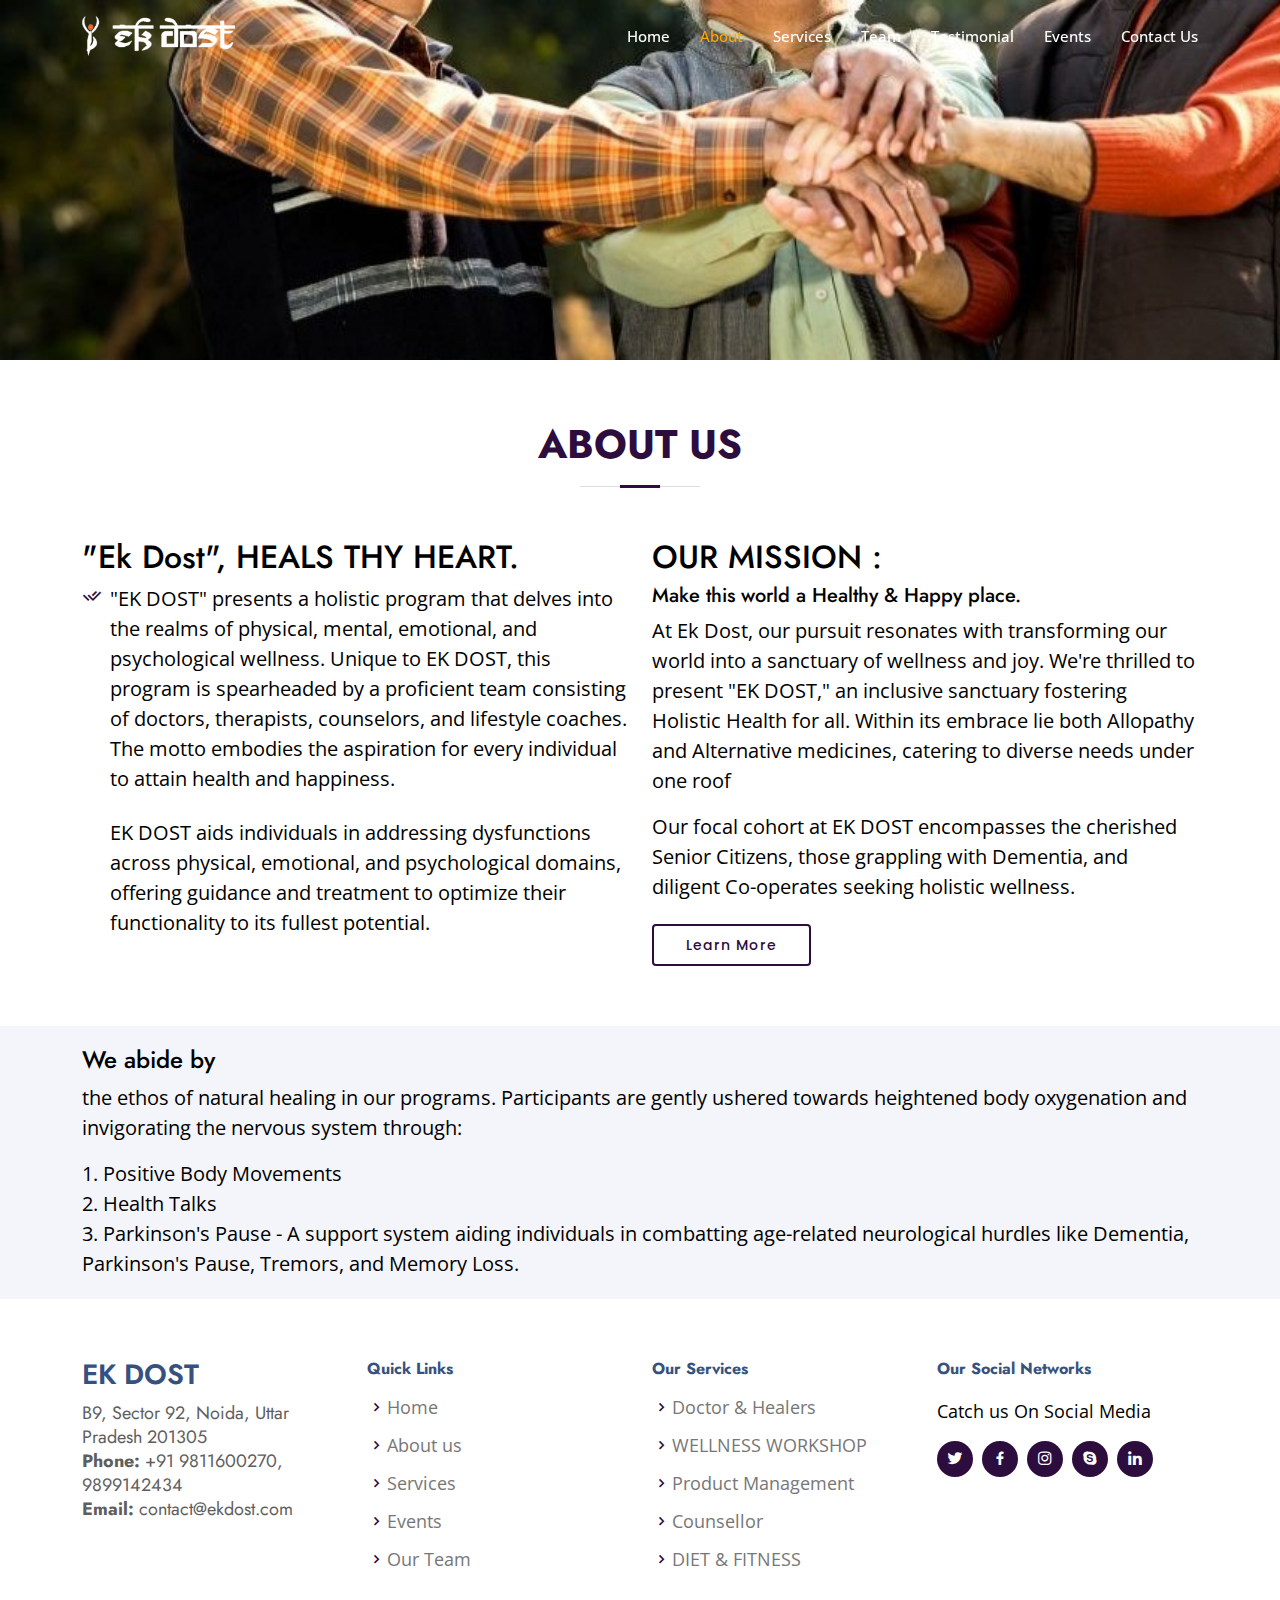
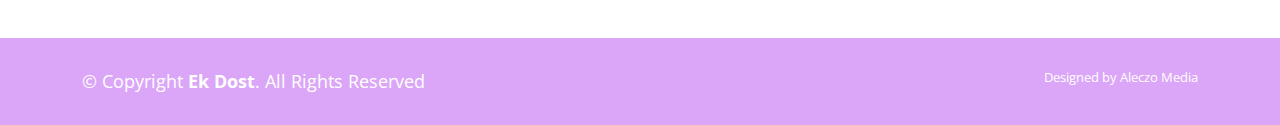
<file: about.html>
<!DOCTYPE html>
<html lang="en">

<head>
  <meta charset="utf-8">
  <meta content="width=device-width, initial-scale=1.0" name="viewport">

  <title>Ek Dost</title>
  <meta content="" name="description">
  <meta content="" name="keywords">

  <!-- Favicons -->
  <link href="assets/img/favicon.png" rel="icon">
  <link href="assets/img/apple-touch-icon.png" rel="apple-touch-icon">

  <!-- Google Fonts -->
  <link href="https://fonts.googleapis.com/css?family=Open+Sans:300,300i,400,400i,600,600i,700,700i|Jost:300,300i,400,400i,500,500i,600,600i,700,700i|Poppins:300,300i,400,400i,500,500i,600,600i,700,700i" rel="stylesheet">

  <!-- Vendor CSS Files -->
  <link href="assets/vendor/aos/aos.css" rel="stylesheet">
  <link href="assets/vendor/bootstrap/css/bootstrap.min.css" rel="stylesheet">
  <link href="assets/vendor/bootstrap-icons/bootstrap-icons.css" rel="stylesheet">
  <link href="assets/vendor/boxicons/css/boxicons.min.css" rel="stylesheet">
  <link href="assets/vendor/glightbox/css/glightbox.min.css" rel="stylesheet">
  <link href="assets/vendor/remixicon/remixicon.css" rel="stylesheet">
  <link href="assets/vendor/swiper/swiper-bundle.min.css" rel="stylesheet">

  <!-- Template Main CSS File -->
  <link href="assets/css/style.css" rel="stylesheet">

</head>

<body>

  <!-- ======= Header ======= -->
  <header id="header" class="fixed-top ">
    <div class="container d-flex align-items-center">

      <h1 class="logo me-auto"><a href="index.html" class="logo me-auto"><img src="assets/img/logo-ekdost.png" alt="" class="img-fluid"></a></h1>
      <!-- Uncomment below if you prefer to use an image logo -->
      <!-- <a href="index.html" class="logo me-auto"><img src="assets/img/logo2.jpg" alt="" class="img-fluid"></a> -->

      <nav id="navbar" class="navbar">
        <ul>
          <li><a class="nav-link scrollto" href="index.html">Home</a></li>
          <li><a class="nav-link scrollto" style="color: orange;" href="about.html">About</a></li>
          <li><a class="nav-link scrollto" href="service.html">Services</a></li>
          <li><a class="nav-link scrollto" href="team.html">Team</a></li>
          <li><a class="nav-link scrollto" href="test.html">Testimonial</a></li>
          <li><a class="nav-link scrollto" href="event.html">Events</a></li>
          <li><a class="nav-link scrollto" href="contact.html">Contact Us</a></li>
        </ul>
        <i class="bi bi-list mobile-nav-toggle"></i>
      </nav><!-- .navbar -->

    </div>
  </header><!-- End Header -->

  <!-- ======= Hero Section ======= -->
  <section id="hero" class="d-flex align-items-center" style="height: 40vh;">

  </section><!-- End Hero -->

  <main id="main">

  <!-- ======= About Us Section ======= -->
      <section id="about" class="about">
        <div class="container" data-aos="fade-up">

          <div class="section-title">
            <h2>About Us</h2>
          </div>

          <div class="row content">
            <div class="col-lg-6">
              <h2>
                "Ek Dost", HEALS THY HEART.
              </h2>
              <!-- <p>A FRIEND FOR YOU.</p> -->
              <ul>
                <li style="font-size: 20px;"><i class="ri-check-double-line"></i>"EK DOST" presents a holistic program
                  that delves into the realms of physical, mental, emotional, and psychological wellness. Unique to EK
                  DOST, this program is spearheaded by a proficient team consisting of doctors, therapists, counselors,
                  and lifestyle coaches. The motto embodies the aspiration for every individual to attain health and
                  happiness.<br>
                </li>
                <br>
                <li style="font-size: 20px;">EK DOST aids individuals in addressing dysfunctions across physical,
                  emotional, and psychological domains, offering guidance and treatment to optimize their functionality
                  to its fullest potential.</li>
              </ul>
            </div>
            <div class="col-lg-6 pt-4 pt-lg-0">
              <h2>OUR MISSION :</h2>
              <h5>Make this world a Healthy & Happy place.</h5>
              <p style="font-size: 20px;">
                At Ek Dost, our pursuit resonates with transforming our world into a sanctuary of wellness and joy.
                We're thrilled to present "EK DOST," an inclusive sanctuary fostering Holistic Health for all. Within
                its embrace lie both Allopathy and Alternative medicines, catering to diverse needs under one roof
              </p>
              <p style="font-size: 20px;">Our focal cohort at EK DOST encompasses the cherished Senior Citizens, those
                grappling with Dementia, and diligent Co-operates seeking holistic wellness.</p>
              <a href="about.html" class="btn-learn-more">Learn More</a>
            </div>
          </div>

        </div>
      </section>
      <!-- End About Us Section -->


  </main><!-- End #main -->

  <!-- ======= Footer ======= -->
  <footer id="footer" style="font-size: 18px;">

    <div class="footer-newslette" style="padding: 20px; background-color: #f3f5fa;" >
      <div class="container">
        <div class="row justify-content-center">
          <div class="col-lg-12" style="font-size: 20px;">
            <h4>We abide by</h4>
            <p> the ethos of natural healing in our programs. Participants are gently ushered towards heightened body oxygenation and invigorating the nervous system through:</p>
                1. Positive Body Movements <br>
                2. Health Talks <br>
                3. Parkinson's Pause - A support system aiding individuals in combatting age-related neurological hurdles like Dementia, Parkinson's Pause, Tremors, and Memory Loss.
          </div>
        </div>
      </div>
    </div>

    <div class="footer-top">
      <div class="container">
        <div class="row">

          <div class="col-lg-3 col-md-6 footer-contact">
            <h3>Ek Dost</h3>
            <p style="font-size: 18px;">
              B9, Sector 92, Noida, Uttar Pradesh 201305 <br>
              <strong>Phone:</strong>  +91 9811600270, 9899142434<br>
              <strong>Email:</strong> contact@ekdost.com <br>
            </p>
          </div>

          <div class="col-lg-3 col-md-6 footer-links">
            <h4>Quick Links</h4>
            <ul>
              <li><i class="bx bx-chevron-right"></i> <a href="index.html">Home</a></li>
              <li><i class="bx bx-chevron-right"></i> <a href="about.html">About us</a></li>
              <li><i class="bx bx-chevron-right"></i> <a href="service.html">Services</a></li>
              <li><i class="bx bx-chevron-right"></i> <a href="event.html">Events</a></li>
              <li><i class="bx bx-chevron-right"></i> <a href="team.html">Our Team</a></li>
            </ul>
          </div>

          <div class="col-lg-3 col-md-6 footer-links">
            <h4>Our Services</h4>
            <ul>
              <li><i class="bx bx-chevron-right"></i> <a href="#">Doctor & Healers</a></li>
              <li><i class="bx bx-chevron-right"></i> <a href="#">WELLNESS WORKSHOP</a></li>
              <li><i class="bx bx-chevron-right"></i> <a href="#">Product Management</a></li>
              <li><i class="bx bx-chevron-right"></i> <a href="#">Counsellor</a></li>
              <li><i class="bx bx-chevron-right"></i> <a href="#">DIET & FITNESS</a></li>
            </ul>
          </div>

          <div class="col-lg-3 col-md-6 footer-links">
            <h4>Our Social Networks</h4>
            <p>Catch us On Social Media</p>
            <div class="social-links mt-3">
              <a href="#" class="twitter"><i class="bx bxl-twitter"></i></a>
              <a href="https://www.facebook.com/ekdosthealsthyheart" class="facebook"><i class="bx bxl-facebook"></i></a>
              <a href="#" class="instagram"><i class="bx bxl-instagram"></i></a>
              <a href="#" class="google-plus"><i class="bx bxl-skype"></i></a>
              <a href="https://www.linkedin.com/in/dr-shinoo-dania-01a0915b/?original_referer=https%3A%2F%2Fwww.ekdost.com%2F" class="linkedin"><i class="bx bxl-linkedin"></i></a>
            </div>
          </div>

        </div>
      </div>
    </div>

    <div class="container footer-bottom clearfix">
      <div class="copyright">
        &copy; Copyright <strong><span>Ek Dost</span></strong>. All Rights Reserved
      </div>
      <div class="credits">
        Designed by <a href="">Aleczo Media</a>
      </div>
    </div>
  </footer><!-- End Footer -->

  <div id="preloader"></div>
  <a href="#" class="back-to-top d-flex align-items-center justify-content-center"><i class="bi bi-arrow-up-short"></i></a>

  <!-- Vendor JS Files -->
  <script src="assets/vendor/aos/aos.js"></script>
  <script src="assets/vendor/bootstrap/js/bootstrap.bundle.min.js"></script>
  <script src="assets/vendor/glightbox/js/glightbox.min.js"></script>
  <script src="assets/vendor/isotope-layout/isotope.pkgd.min.js"></script>
  <script src="assets/vendor/swiper/swiper-bundle.min.js"></script>
  <script src="assets/vendor/waypoints/noframework.waypoints.js"></script>
  <script src="assets/vendor/php-email-form/validate.js"></script>

  <!-- Template Main JS File -->
  <script src="assets/js/main.js"></script>

</body>
</html>
</file>
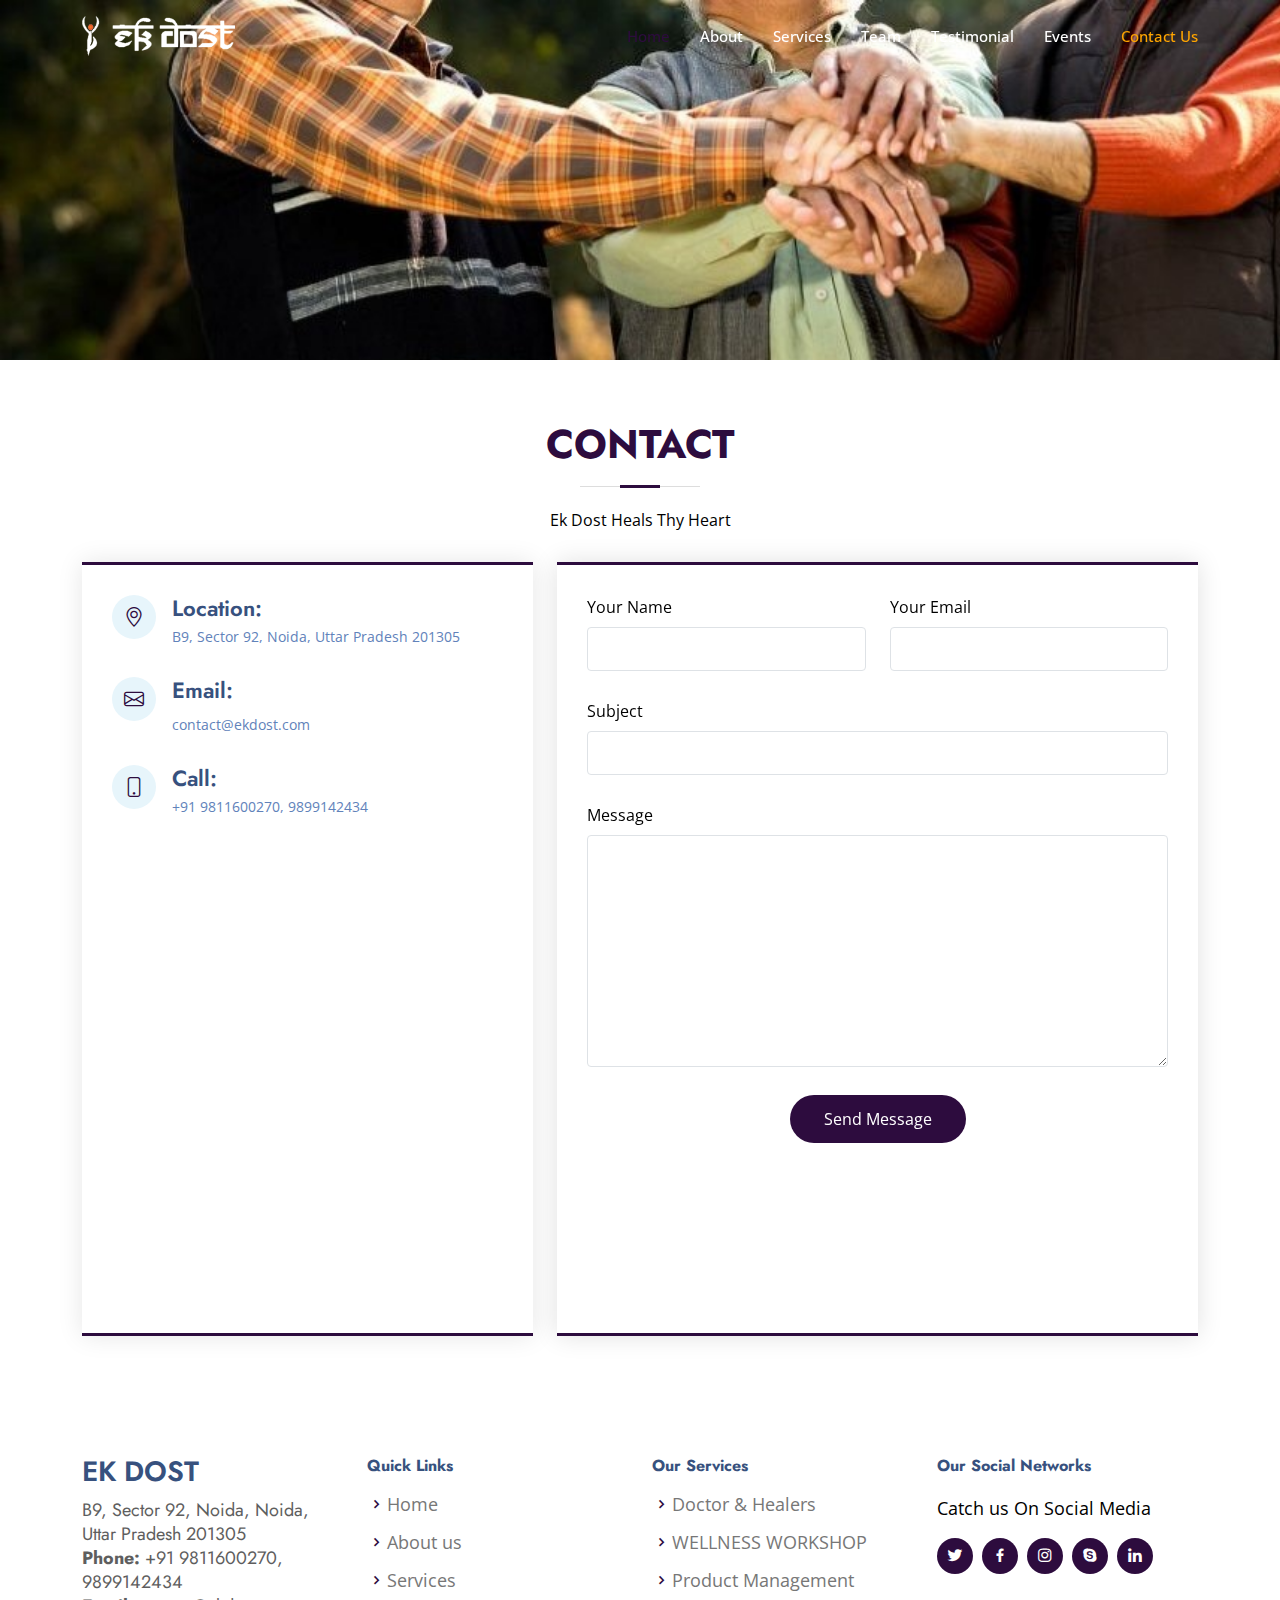
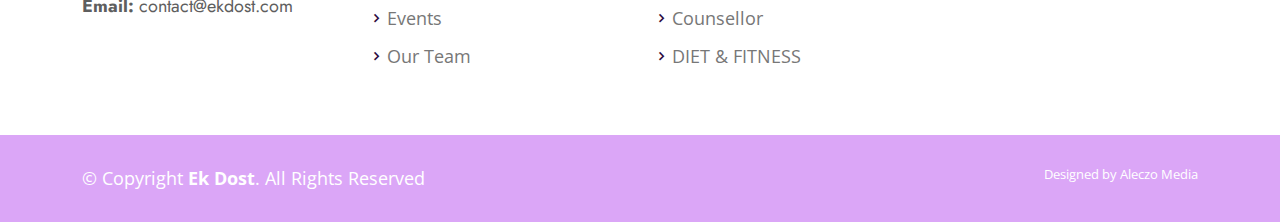
<file: contact.html>
<!DOCTYPE html>
<html lang="en">
  <head>
    <meta charset="utf-8" />
    <meta content="width=device-width, initial-scale=1.0" name="viewport" />

    <title>Ek Dost</title>
    <meta content="" name="description" />
    <meta content="" name="keywords" />

    <!-- Favicons -->
    <link href="assets/img/favicon.png" rel="icon" />
    <link href="assets/img/apple-touch-icon.png" rel="apple-touch-icon" />

    <!-- Google Fonts -->
    <link
      href="https://fonts.googleapis.com/css?family=Open+Sans:300,300i,400,400i,600,600i,700,700i|Jost:300,300i,400,400i,500,500i,600,600i,700,700i|Poppins:300,300i,400,400i,500,500i,600,600i,700,700i"
      rel="stylesheet"
    />

    <!-- Vendor CSS Files -->
    <link href="assets/vendor/aos/aos.css" rel="stylesheet" />
    <link
      href="assets/vendor/bootstrap/css/bootstrap.min.css"
      rel="stylesheet"
    />
    <link
      href="assets/vendor/bootstrap-icons/bootstrap-icons.css"
      rel="stylesheet"
    />
    <link href="assets/vendor/boxicons/css/boxicons.min.css" rel="stylesheet" />
    <link
      href="assets/vendor/glightbox/css/glightbox.min.css"
      rel="stylesheet"
    />
    <link href="assets/vendor/remixicon/remixicon.css" rel="stylesheet" />
    <link href="assets/vendor/swiper/swiper-bundle.min.css" rel="stylesheet" />

    <!-- Template Main CSS File -->
    <link href="assets/css/style.css" rel="stylesheet" />
  </head>

  <body>
    <!-- ======= Header ======= -->
    <header id="header" class="fixed-top">
      <div class="container d-flex align-items-center">
        <h1 class="logo me-auto">
          <a href="index.html" class="logo me-auto"
            ><img src="assets/img/logo-ekdost.png" alt="" class="img-fluid"
          /></a>
        </h1>
        <!-- Uncomment below if you prefer to use an image logo -->
        <!-- <a href="index.html" class="logo me-auto"><img src="assets/img/logo2.jpg" alt="" class="img-fluid"></a> -->

        <nav id="navbar" class="navbar">
          <ul>
            <li>
              <a class="nav-link scrollto active" href="index.html">Home</a>
            </li>
            <li><a class="nav-link scrollto" href="about.html">About</a></li>
            <li>
              <a class="nav-link scrollto" href="service.html">Services</a>
            </li>
            <li><a class="nav-link scrollto" href="team.html">Team</a></li>
            <li>
              <a class="nav-link scrollto" href="test.html">Testimonial</a>
            </li>
            <li><a class="nav-link scrollto" href="event.html">Events</a></li>
            <li>
              <a class="nav-link scrollto" style="color: orange;" href="contact.html">Contact Us</a>
            </li>
          </ul>
          <i class="bi bi-list mobile-nav-toggle"></i>
        </nav>
        <!-- .navbar -->
      </div>
    </header>
    <!-- End Header -->

    <!-- ======= Hero Section ======= -->
    <section
      id="hero"
      class="d-flex align-items-center"
      style="height: 40vh"
    ></section>
    <!-- End Hero -->

    <main id="main">
      <!-- ======= Contact Section ======= -->
      <section id="contact" class="contact">
        <div class="container" data-aos="fade-up">
          <div class="section-title">
            <h2>Contact</h2>
            <p>Ek Dost Heals Thy Heart</p>
          </div>

          <div class="row">
            <div class="col-lg-5 d-flex align-items-stretch">
              <div class="info">
                <div class="address">
                  <i class="bi bi-geo-alt"></i>
                  <h4>Location:</h4>
                  <p>B9, Sector 92, Noida, Uttar Pradesh 201305</p>
                </div>

                <div class="email">
                  <i class="bi bi-envelope"></i>
                  <h4>Email:</h4>
                  <p>contact@ekdost.com</p>
                </div>

                <div class="phone">
                  <i class="bi bi-phone"></i>
                  <h4>Call:</h4>
                  <p>+91 9811600270, 9899142434</p>
                </div>

                <iframe
                  src="https://www.google.com/maps/embed?pb=!1m16!1m12!1m3!1d163099.69248864683!2d77.29876856368477!3d28.56613514592445!2m3!1f0!2f0!3f0!3m2!1i1024!2i768!4f13.1!2m1!1sB9%2C%20Sector%2092%2C%20Noida%2C%20Noida%2C%20Uttar%20Pradesh%20201305!5e0!3m2!1sen!2sin!4v1700548541915!5m2!1sen!2sin"
                  width="600"
                  height="450"
                  style="border: 0"
                  allowfullscreen=""
                  loading="lazy"
                  referrerpolicy="no-referrer-when-downgrade"
                ></iframe>
              </div>
            </div>

            <div class="col-lg-7 mt-5 mt-lg-0 d-flex align-items-stretch">
              <form
                action="forms/contact.php"
                method="post"
                role="form"
                class="php-email-form"
              >
                <div class="row">
                  <div class="form-group col-md-6">
                    <label for="name">Your Name</label>
                    <input
                      type="text"
                      name="name"
                      class="form-control"
                      id="name"
                      required
                    />
                  </div>
                  <div class="form-group col-md-6">
                    <label for="name">Your Email</label>
                    <input
                      type="email"
                      class="form-control"
                      name="email"
                      id="email"
                      required
                    />
                  </div>
                </div>
                <div class="form-group">
                  <label for="name">Subject</label>
                  <input
                    type="text"
                    class="form-control"
                    name="subject"
                    id="subject"
                    required
                  />
                </div>
                <div class="form-group">
                  <label for="name">Message</label>
                  <textarea
                    class="form-control"
                    name="message"
                    rows="10"
                    required
                  ></textarea>
                </div>
                <div class="my-3">
                  <div class="loading">Loading</div>
                  <div class="error-message"></div>
                  <div class="sent-message">
                    Your message has been sent. Thank you!
                  </div>
                </div>
                <div class="text-center">
                  <button type="submit">Send Message</button>
                </div>
              </form>
            </div>
          </div>
        </div>
      </section>
      <!-- End Contact Section -->
    </main>
    <!-- End #main -->

    <!-- ======= Footer ======= -->
    <footer id="footer" style="font-size: 18px">
      <div class="footer-top">
        <div class="container">
          <div class="row">
            <div class="col-lg-3 col-md-6 footer-contact">
              <h3>Ek Dost</h3>
              <p style="font-size: 18px">
                B9, Sector 92, Noida, Noida, Uttar Pradesh 201305 <br />
                <strong>Phone:</strong> +91 9811600270, 9899142434<br />
                <strong>Email:</strong> contact@ekdost.com <br />
              </p>
            </div>

            <div class="col-lg-3 col-md-6 footer-links">
              <h4>Quick Links</h4>
              <ul>
                <li>
                  <i class="bx bx-chevron-right"></i>
                  <a href="index.html">Home</a>
                </li>
                <li>
                  <i class="bx bx-chevron-right"></i>
                  <a href="about.html">About us</a>
                </li>
                <li>
                  <i class="bx bx-chevron-right"></i>
                  <a href="service.html">Services</a>
                </li>
                <li>
                  <i class="bx bx-chevron-right"></i>
                  <a href="event.html">Events</a>
                </li>
                <li>
                  <i class="bx bx-chevron-right"></i>
                  <a href="team.html">Our Team</a>
                </li>
              </ul>
            </div>

            <div class="col-lg-3 col-md-6 footer-links">
              <h4>Our Services</h4>
              <ul>
                <li>
                  <i class="bx bx-chevron-right"></i>
                  <a href="#">Doctor & Healers</a>
                </li>
                <li>
                  <i class="bx bx-chevron-right"></i>
                  <a href="#">WELLNESS WORKSHOP</a>
                </li>
                <li>
                  <i class="bx bx-chevron-right"></i>
                  <a href="#">Product Management</a>
                </li>
                <li>
                  <i class="bx bx-chevron-right"></i> <a href="#">Counsellor</a>
                </li>
                <li>
                  <i class="bx bx-chevron-right"></i>
                  <a href="#">DIET & FITNESS</a>
                </li>
              </ul>
            </div>

            <div class="col-lg-3 col-md-6 footer-links">
              <h4>Our Social Networks</h4>
              <p>Catch us On Social Media</p>
              <div class="social-links mt-3">
                <a href="#" class="twitter"><i class="bx bxl-twitter"></i></a>
                <a
                  href="https://www.facebook.com/ekdosthealsthyheart"
                  class="facebook"
                  ><i class="bx bxl-facebook"></i
                ></a>
                <a href="#" class="instagram"
                  ><i class="bx bxl-instagram"></i
                ></a>
                <a href="#" class="google-plus"><i class="bx bxl-skype"></i></a>
                <a
                  href="https://www.linkedin.com/in/dr-shinoo-dania-01a0915b/?original_referer=https%3A%2F%2Fwww.ekdost.com%2F"
                  class="linkedin"
                  ><i class="bx bxl-linkedin"></i
                ></a>
              </div>
            </div>
          </div>
        </div>
      </div>

      <div class="container footer-bottom clearfix">
        <div class="copyright">
          &copy; Copyright <strong><span>Ek Dost</span></strong
          >. All Rights Reserved
        </div>
        <div class="credits">Designed by <a href="">Aleczo Media</a></div>
      </div>
    </footer>
    <!-- End Footer -->

    <!-- <div id="preloader"></div> -->
    <a
      href="#"
      class="back-to-top d-flex align-items-center justify-content-center"
      ><i class="bi bi-arrow-up-short"></i
    ></a>

    <!-- Vendor JS Files -->
    <script src="assets/vendor/aos/aos.js"></script>
    <script src="assets/vendor/bootstrap/js/bootstrap.bundle.min.js"></script>
    <script src="assets/vendor/glightbox/js/glightbox.min.js"></script>
    <script src="assets/vendor/isotope-layout/isotope.pkgd.min.js"></script>
    <script src="assets/vendor/swiper/swiper-bundle.min.js"></script>
    <script src="assets/vendor/waypoints/noframework.waypoints.js"></script>
    <script src="assets/vendor/php-email-form/validate.js"></script>

    <!-- Template Main JS File -->
    <script src="assets/js/main.js"></script>
  </body>
</html>
</file>
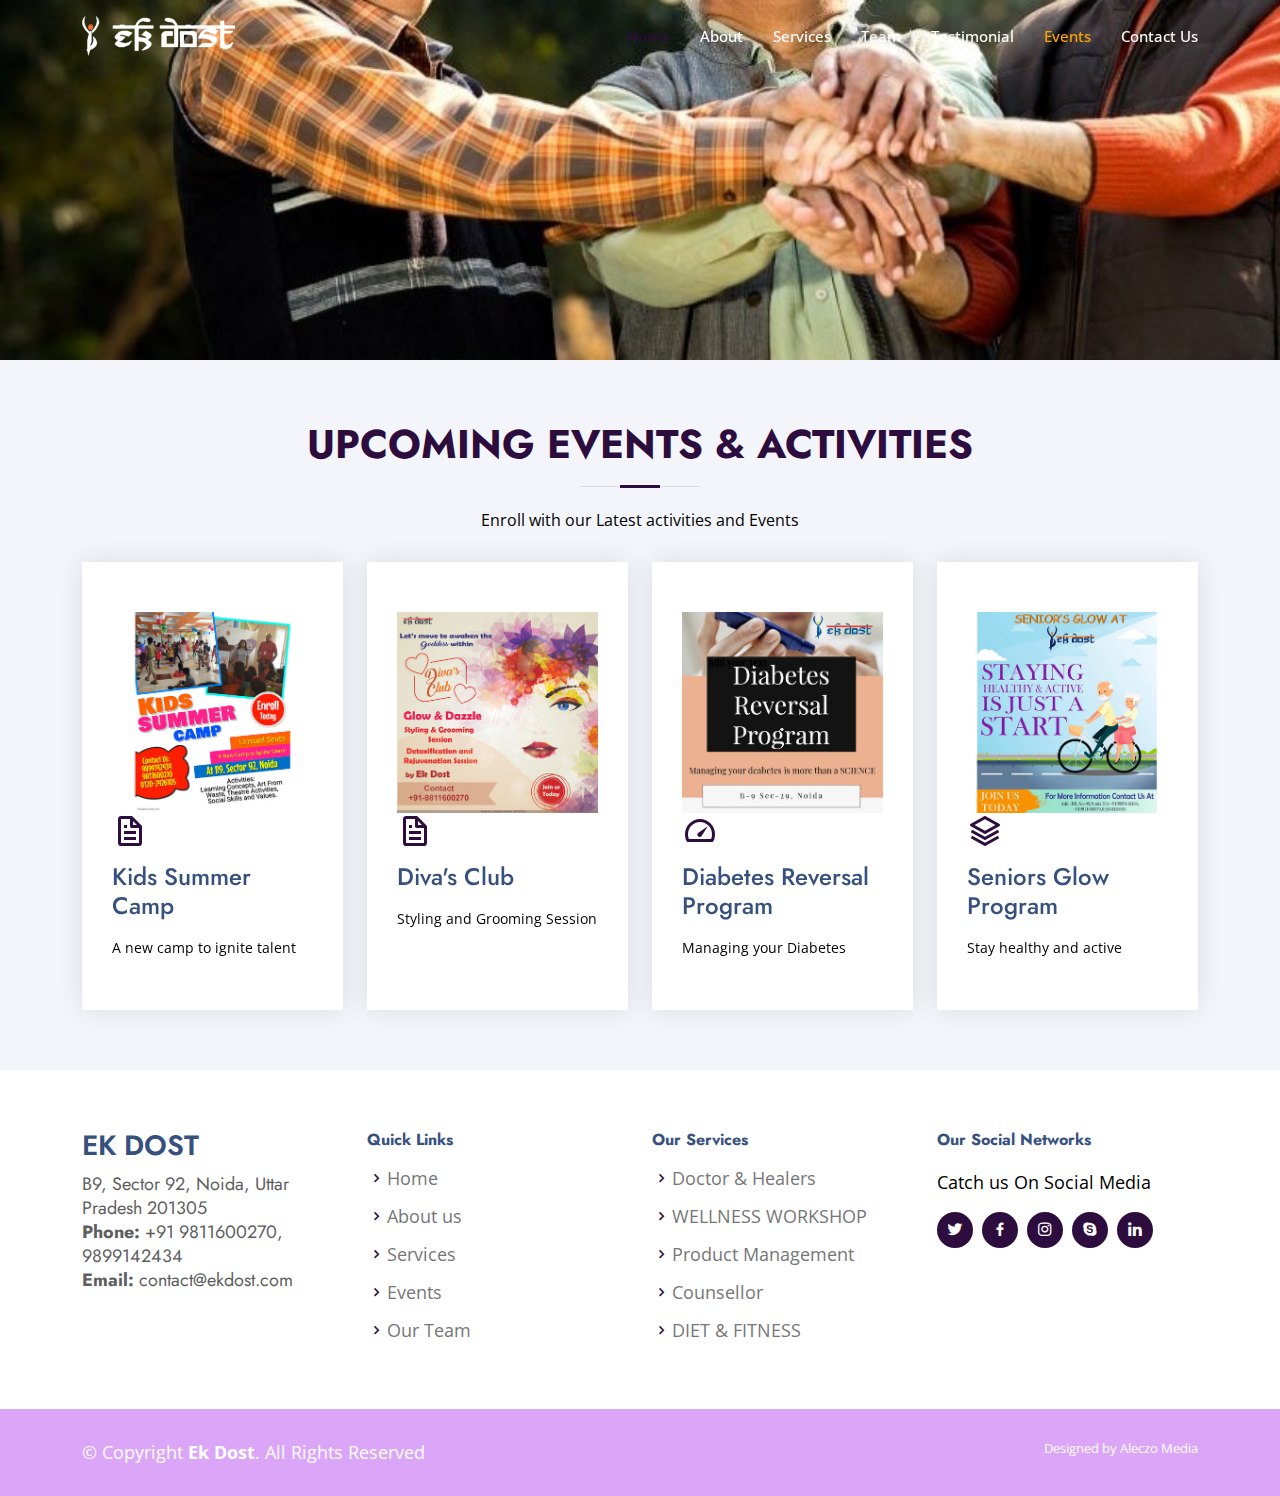
<file: event.html>
<!DOCTYPE html>
<html lang="en">

<head>
  <meta charset="utf-8">
  <meta content="width=device-width, initial-scale=1.0" name="viewport">

  <title>Ek Dost</title>
  <meta content="" name="description">
  <meta content="" name="keywords">

  <!-- Favicons -->
  <link href="assets/img/favicon.png" rel="icon">
  <link href="assets/img/apple-touch-icon.png" rel="apple-touch-icon">

  <!-- Google Fonts -->
  <link href="https://fonts.googleapis.com/css?family=Open+Sans:300,300i,400,400i,600,600i,700,700i|Jost:300,300i,400,400i,500,500i,600,600i,700,700i|Poppins:300,300i,400,400i,500,500i,600,600i,700,700i" rel="stylesheet">

  <!-- Vendor CSS Files -->
  <link href="assets/vendor/aos/aos.css" rel="stylesheet">
  <link href="assets/vendor/bootstrap/css/bootstrap.min.css" rel="stylesheet">
  <link href="assets/vendor/bootstrap-icons/bootstrap-icons.css" rel="stylesheet">
  <link href="assets/vendor/boxicons/css/boxicons.min.css" rel="stylesheet">
  <link href="assets/vendor/glightbox/css/glightbox.min.css" rel="stylesheet">
  <link href="assets/vendor/remixicon/remixicon.css" rel="stylesheet">
  <link href="assets/vendor/swiper/swiper-bundle.min.css" rel="stylesheet">

  <!-- Template Main CSS File -->
  <link href="assets/css/style.css" rel="stylesheet">

</head>

<body>

  <!-- ======= Header ======= -->
  <header id="header" class="fixed-top ">
    <div class="container d-flex align-items-center">

      <h1 class="logo me-auto"><a href="index.html" class="logo me-auto"><img src="assets/img/logo-ekdost.png" alt="" class="img-fluid"></a></h1>
      <!-- Uncomment below if you prefer to use an image logo -->
      <!-- <a href="index.html" class="logo me-auto"><img src="assets/img/logo2.jpg" alt="" class="img-fluid"></a> -->

      <nav id="navbar" class="navbar">
        <ul>
          <li><a class="nav-link scrollto active" href="index.html">Home</a></li>
          <li><a class="nav-link scrollto" href="about.html">About</a></li>
          <li><a class="nav-link scrollto" href="service.html">Services</a></li>
          <li><a class="nav-link scrollto" href="team.html">Team</a></li>
          <li><a class="nav-link scrollto" href="test.html">Testimonial</a></li>
          <li><a class="nav-link scrollto" style="color: orange;" href="event.html">Events</a></li>
          <li><a class="nav-link scrollto" href="contact.html">Contact Us</a></li>
        </ul>
        <i class="bi bi-list mobile-nav-toggle"></i>
      </nav><!-- .navbar -->

    </div>
  </header><!-- End Header -->

  <!-- ======= Hero Section ======= -->
  <section id="hero" class="d-flex align-items-center" style="height: 40vh;">

  </section><!-- End Hero -->

  <main id="main">

   <!-- ======= Services Section ======= -->
    <section id="services" class="services section-bg">
      <div class="container" data-aos="fade-up">

        <div class="section-title">
          <h2>Upcoming Events & Activities</h2>
          <p>Enroll with our Latest activities and Events</p>
        </div>

        <div class="row">
          <div class="col-xl-3 col-md-6 d-flex align-items-stretch" data-aos="zoom-in" data-aos-delay="100">
          <div class="icon-box">
            <img src="assets/img/ek-dost-kids-summer-camp.jpg" width="100%" alt="Image Alt Text">
            <div class="icon"><i class="bx bx-file"></i></div>
            <h4><a href="">Kids Summer Camp</a></h4>
            <p>A new camp to ignite talent</p>
          </div>
        </div>


          <div class="col-xl-3 col-md-6 d-flex align-items-stretch mt-4 mt-md-0" data-aos="zoom-in" data-aos-delay="200">
            <div class="icon-box">
              <img src="assets/img/divas-club.jpg" width="100%" alt="Image Alt Text">
              <div class="icon"><i class="bx bx-file"></i></div>
              <h4><a href="">Diva's Club</a></h4>
              <p>Styling and Grooming Session</p>
            </div>
          </div>

          <div class="col-xl-3 col-md-6 d-flex align-items-stretch mt-4 mt-xl-0" data-aos="zoom-in" data-aos-delay="300">
            <div class="icon-box">
              <img src="assets/img/diabetes-reversal-program.jpg" width="100%" alt="Image Alt Text">
              <div class="icon"><i class="bx bx-tachometer"></i></div>
              <h4><a href="">Diabetes Reversal Program</a></h4>
              <p>Managing your Diabetes</p>
            </div>
          </div>

          <div class="col-xl-3 col-md-6 d-flex align-items-stretch mt-4 mt-xl-0" data-aos="zoom-in" data-aos-delay="400">
            <div class="icon-box">
              <img src="assets/img/ekdost-seniors-glow.jpg" width="100%" alt="Image Alt Text">
              <div class="icon"><i class="bx bx-layer"></i></div>
              <h4><a href="">Seniors Glow Program</a></h4>
              <p>Stay healthy and active</p>
            </div>
          </div>

        </div>

      </div>
    </section><!-- End Services Section -->


  </main><!-- End #main -->

  <!-- ======= Footer ======= -->
  <footer id="footer" style="font-size: 18px;">

    <div class="footer-top">
      <div class="container">
        <div class="row">

          <div class="col-lg-3 col-md-6 footer-contact">
            <h3>Ek Dost</h3>
            <p style="font-size: 18px;">
              B9, Sector 92, Noida, Uttar Pradesh 201305 <br>
              <strong>Phone:</strong>  +91 9811600270, 9899142434<br>
              <strong>Email:</strong> contact@ekdost.com <br>
            </p>
          </div>

          <div class="col-lg-3 col-md-6 footer-links">
            <h4>Quick Links</h4>
            <ul>
              <li><i class="bx bx-chevron-right"></i> <a href="index.html">Home</a></li>
              <li><i class="bx bx-chevron-right"></i> <a href="about.html">About us</a></li>
              <li><i class="bx bx-chevron-right"></i> <a href="service.html">Services</a></li>
              <li><i class="bx bx-chevron-right"></i> <a href="event.html">Events</a></li>
              <li><i class="bx bx-chevron-right"></i> <a href="team.html">Our Team</a></li>
            </ul>
          </div>

          <div class="col-lg-3 col-md-6 footer-links">
            <h4>Our Services</h4>
            <ul>
              <li><i class="bx bx-chevron-right"></i> <a href="#">Doctor & Healers</a></li>
              <li><i class="bx bx-chevron-right"></i> <a href="#">WELLNESS WORKSHOP</a></li>
              <li><i class="bx bx-chevron-right"></i> <a href="#">Product Management</a></li>
              <li><i class="bx bx-chevron-right"></i> <a href="#">Counsellor</a></li>
              <li><i class="bx bx-chevron-right"></i> <a href="#">DIET & FITNESS</a></li>
            </ul>
          </div>

          <div class="col-lg-3 col-md-6 footer-links">
            <h4>Our Social Networks</h4>
            <p>Catch us On Social Media</p>
            <div class="social-links mt-3">
              <a href="#" class="twitter"><i class="bx bxl-twitter"></i></a>
              <a href="https://www.facebook.com/ekdosthealsthyheart" class="facebook"><i class="bx bxl-facebook"></i></a>
              <a href="#" class="instagram"><i class="bx bxl-instagram"></i></a>
              <a href="#" class="google-plus"><i class="bx bxl-skype"></i></a>
              <a href="https://www.linkedin.com/in/dr-shinoo-dania-01a0915b/?original_referer=https%3A%2F%2Fwww.ekdost.com%2F" class="linkedin"><i class="bx bxl-linkedin"></i></a>
            </div>
          </div>

        </div>
      </div>
    </div>

    <div class="container footer-bottom clearfix">
      <div class="copyright">
        &copy; Copyright <strong><span>Ek Dost</span></strong>. All Rights Reserved
      </div>
      <div class="credits">
        Designed by <a href="">Aleczo Media</a>
      </div>
    </div>
  </footer><!-- End Footer -->

  <div id="preloader"></div>
  <a href="#" class="back-to-top d-flex align-items-center justify-content-center"><i class="bi bi-arrow-up-short"></i></a>

  <!-- Vendor JS Files -->
  <script src="assets/vendor/aos/aos.js"></script>
  <script src="assets/vendor/bootstrap/js/bootstrap.bundle.min.js"></script>
  <script src="assets/vendor/glightbox/js/glightbox.min.js"></script>
  <script src="assets/vendor/isotope-layout/isotope.pkgd.min.js"></script>
  <script src="assets/vendor/swiper/swiper-bundle.min.js"></script>
  <script src="assets/vendor/waypoints/noframework.waypoints.js"></script>
  <script src="assets/vendor/php-email-form/validate.js"></script>

  <!-- Template Main JS File -->
  <script src="assets/js/main.js"></script>

</body>
</html>
</file>
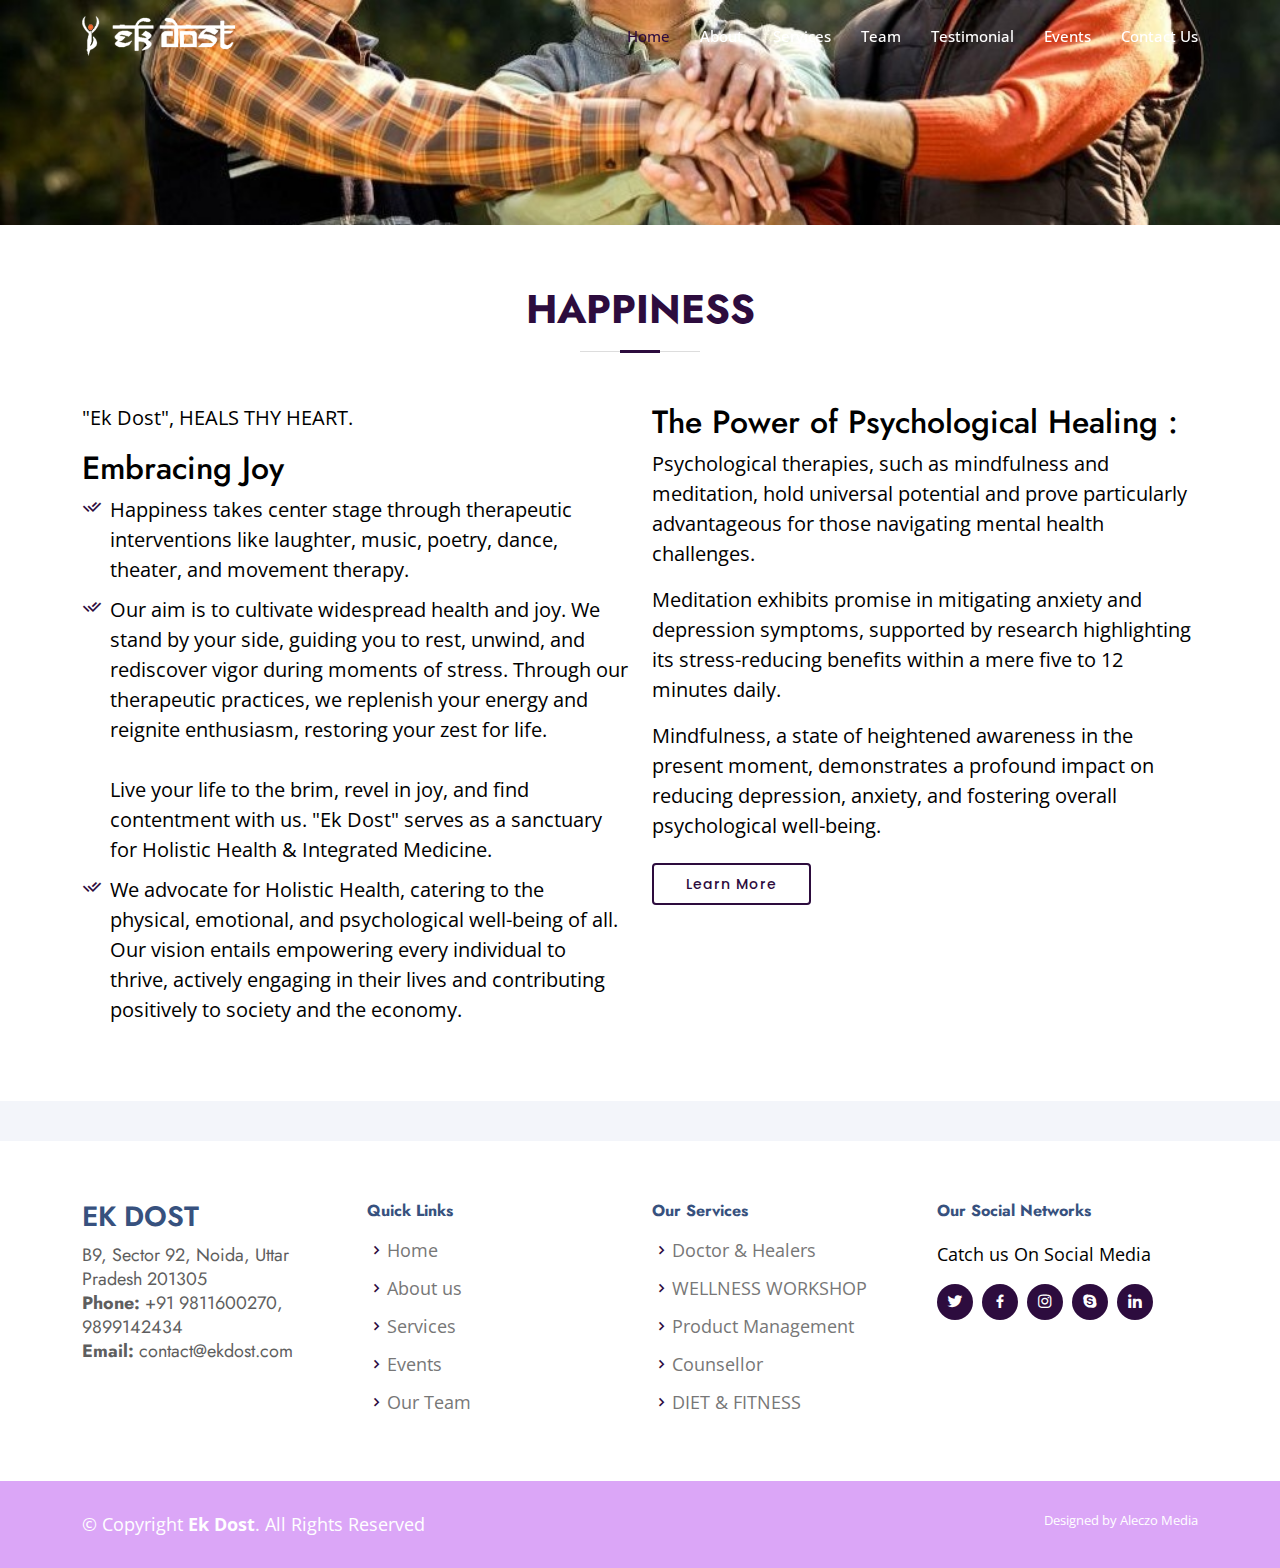
<file: happy.html>
<!DOCTYPE html>
<html lang="en">

<body>
  <meta charset="utf-8">
  <meta content="width=device-width, initial-scale=1.0" name="viewport">

  <title>Ek Dost</title>
  <meta content="" name="description">
  <meta content="" name="keywords">

  <!-- Favicons -->
  <link href="assets/img/favicon.png" rel="icon">
  <link href="assets/img/apple-touch-icon.png" rel="apple-touch-icon">

  <!-- Google Fonts -->
  <link href="https://fonts.googleapis.com/css?family=Open+Sans:300,300i,400,400i,600,600i,700,700i|Jost:300,300i,400,400i,500,500i,600,600i,700,700i|Poppins:300,300i,400,400i,500,500i,600,600i,700,700i" rel="stylesheet">

  <!-- Vendor CSS Files -->
  <link href="assets/vendor/aos/aos.css" rel="stylesheet">
  <link href="assets/vendor/bootstrap/css/bootstrap.min.css" rel="stylesheet">
  <link href="assets/vendor/bootstrap-icons/bootstrap-icons.css" rel="stylesheet">
  <link href="assets/vendor/boxicons/css/boxicons.min.css" rel="stylesheet">
  <link href="assets/vendor/glightbox/css/glightbox.min.css" rel="stylesheet">
  <link href="assets/vendor/remixicon/remixicon.css" rel="stylesheet">
  <link href="assets/vendor/swiper/swiper-bundle.min.css" rel="stylesheet">

  <!-- Template Main CSS File -->
  <link href="assets/css/style.css" rel="stylesheet">


  <style>

#hexGrid {
  display: flex;
  flex-wrap: wrap;
  width: 90%;
  margin: 0 auto;
  overflow: hidden;
  font-family: sans-serif;
  list-style-type: none;
}

.hex {
  position: relative;
  visibility:hidden;
  outline:1px solid transparent; /* fix for jagged edges in FF on hover transition */
  transition: all 0.5s;
  backface-visibility: hidden;
  will-change: transform;
  transition: all 0.5s;
}
.hex::after{
  content:'';
  display:block;
  padding-bottom: 86.602%;  /* =  100 / tan(60) * 1.5 */
}
.hexIn{
  position: absolute;
  width:96%;
  padding-bottom: 110.851%; /* =  width / sin(60) */
  margin: 2%;
  overflow: hidden;
  visibility: hidden;
  outline:1px solid transparent; /* fix for jagged edges in FF on hover transition */
  -webkit-transform: rotate3d(0,0,1,-60deg) skewY(30deg);
      -ms-transform: rotate3d(0,0,1,-60deg) skewY(30deg);
          transform: rotate3d(0,0,1,-60deg) skewY(30deg);
    transition: all 0.5s;
}
.hexIn * {
  position: absolute;
  visibility: visible;
  outline:1px solid transparent; /* fix for jagged edges in FF on hover transition */
}
.hexLink {
    display:block;
    width: 100%;
    height: 100%;
    text-align: center;
    color: #fff;
    overflow: hidden;
    -webkit-transform: skewY(-30deg) rotate3d(0,0,1,60deg);
        -ms-transform: skewY(-30deg) rotate3d(0,0,1,60deg);
            transform: skewY(-30deg) rotate3d(0,0,1,60deg);
}




/*** HEX CONTENT **********************************************************************/


  .carousel-item {
    height: 600px; /* Set your desired height here */
  }

  .carousel-item img {
    object-fit: cover;
    height: 100%; /* Make sure the image covers the entire carousel item */
  }

.hex img {
  left: -100%;
  right: -100%;
  width: auto;
  height: 100%;
  margin: 0 auto;
}

.hex h1, .hex p {
  width: 100%;
  padding: 5%;
  box-sizing:border-box;
  font-weight: 300;
  opacity: 0;
}

#demo1 {
  color: #F5CE95;
  text-transform: capitalize;
    text-align: center;
  bottom: 50%;
  padding-top:50%;
  font-size: 1.5em;
  z-index: 1;
}
.hex h1:before, .hex h1:after {
  display: inline-block;
  margin: 0 0.5em;
  width: 0.25em;
  height: 0.03em;
  background: #ffffff;
  content: '';
  vertical-align: middle;
  transition: all 0.3s;
  text-align:center;
}

#demo2 {
top: 50%;
text-align: center;
text-transform: uppercase;
    
}

.img2 {
  position: absolute;
  top: 0;
  right: 0;
  bottom: 0;
  left: 0;
  background-position: center center;
  background-size: cover;
  overflow: hidden;
-webkit-clip-path: polygon(50% 0%, 100% 25%, 100% 75%, 50% 100%, 0% 75%, 0% 25%);
clip-path: polygon(50% 0%, 100% 25%, 100% 75%, 50% 100%, 0% 75%, 0% 25%);
}

.img2:before, .img2:after {
  position: absolute;
  top: 0;
  right: 0;
  bottom: 0;
  left: 0;
  content: '';
  opacity: 0;
  transition: opacity 0.5s;
}
.img2:before {
  background: rgba(22, 103, 137, 0.3)
}
.img2:after {
  background: linear-gradient(to top, transparent, rgba(0, 0, 0, 0.5), transparent);
}

/*** HOVER EFFECT  **********************************************************************/



.hexLink:hover h1, .hexLink:focus h1,
.hexLink:hover p, .hexLink:focus p{
opacity:1;
transition: 0.8s;
}


.hexIn:hover .img2:before,
.hexIn:hover .img2:after,
.hexIn:hover .hexLink {
  opacity: 1;
}


/*** HEXAGON SIZING AND EVEN ROW INDENTATION *****************************************************************/
@media (min-width:1201px) { /* <- 5-4  hexagons per row */
  #hexGrid{
    padding-bottom: 4.4%
  }
  .hex {
    width: 20%; /* = 100 / 5 */
  }
  .hex:nth-child(9n+6){ /* first hexagon of even rows */
    margin-left:10%;  /* = width of .hex / 2  to indent even rows */
  }
}

@media (max-width: 1200px) and (min-width:901px) { /* <- 4-3  hexagons per row */
  #hexGrid{
    padding-bottom: 5.5%;
    font-size: 13px;
  }
  .hex {
    width: 25%; /* = 100 / 4 */
  }
  .hex:nth-child(7n+5){ /* first hexagon of even rows */
    margin-left:12.5%;  /* = width of .hex / 2  to indent even rows */
  }
}

@media (max-width: 900px) and (min-width:601px) { /* <- 3-2  hexagons per row */
  #hexGrid{
    padding-bottom: 7.4%;
    font-size: 14px;
  }
  .hex {
    width: 33.333%; /* = 100 / 3 */
  }
  .hex:nth-child(5n+4){ /* first hexagon of even rows */
    margin-left:16.666%;  /* = width of .hex / 2  to indent even rows */
  }
}

@media (max-width: 600px) { /* <- 2-1  hexagons per row */
  #hexGrid{
    padding-bottom: 11.2%;
    font-size: 12px;
  }
  .hex {
    width: 50%; /* = 100 / 3 */
  }
  .hex:nth-child(3n+3){ /* first hexagon of even rows */
    margin-left:25%;  /* = width of .hex / 2  to indent even rows */
  }
}

@media (max-width: 400px) {
    #hexGrid {
        font-size: 8px;
    }
 
}


  </style>



</head>

<body>

  <!-- ======= Header ======= -->
  <header id="header" class="fixed-top ">
    <div class="container d-flex align-items-center">

      <h1 class="logo me-auto"><a href="index.html" class="logo me-auto"><img src="assets/img/logo-ekdost.png" alt="" class="img-fluid"></a></h1>

      <nav id="navbar" class="navbar">
        <ul>
          <li><a class="nav-link scrollto active" href="index.html">Home</a></li>
          <li><a class="nav-link scrollto" href="about.html">About</a></li>
          <li><a class="nav-link scrollto" href="service.html">Services</a></li>
          <li><a class="nav-link scrollto" href="team.html">Team</a></li>
          <li><a class="nav-link scrollto" href="test.html">Testimonial</a></li>
          <li><a class="nav-link scrollto" href="event.html">Events</a></li>
          <li><a class="nav-link scrollto" href="contact.html">Contact Us</a></li>
        </ul>
        <i class="bi bi-list mobile-nav-toggle"></i>
      </nav><!-- .navbar -->

    </div>
  </header><!-- End Header -->

  <!-- ======= Hero Section ======= -->
   <section id="hero" style="height: 25vh;">

   </section>
  <!-- End Hero -->

  <main id="main">




      <div class="container">
  <div class="row">
    <!-- Card 1 -->

    <!-- Card 3 -->
  </div>
</div>


    <!-- ======= About Us Section ======= -->
    <section id="about" class="about">
      <div class="container" data-aos="fade-up">

        <div class="section-title">
          <h2>Happiness</h2>
        </div>

        <div class="row content">
          <div class="col-lg-6">
            <p style="font-size: 20px;">
              "Ek Dost", HEALS THY HEART.
            </p>
            <h2>Embracing Joy</h2>
            <ul>
              <li style="font-size: 20px;"><i class="ri-check-double-line"></i>Happiness takes center stage through therapeutic interventions like laughter, music, poetry, dance, theater, and movement therapy.
<br>
              </li>
              <li style="font-size: 20px;"><i class="ri-check-double-line"></i>Our aim is to cultivate widespread health and joy. We stand by your side, guiding you to rest, unwind, and rediscover vigor during moments of stress. Through our therapeutic practices, we replenish your energy and reignite enthusiasm, restoring your zest for life. <br><br>Live your life to the brim, revel in joy, and find contentment with us. "Ek Dost" serves as a sanctuary for Holistic Health & Integrated Medicine.</li>
            </li>
            <li style="font-size: 20px;"><i class="ri-check-double-line"></i>We advocate for Holistic Health, catering to the physical, emotional, and psychological well-being of all. Our vision entails empowering every individual to thrive, actively engaging in their lives and contributing positively to society and the economy.</li>
            </ul>
          </div>
          <div class="col-lg-6 pt-4 pt-lg-0">
            <h2>The Power of Psychological Healing :</h2>
            <!-- <h5>Make this world a Healthy & Happy place.</h5> -->
            <p style="font-size: 20px;">     
              Psychological therapies, such as mindfulness and meditation, hold universal potential and prove particularly advantageous for those navigating mental health challenges.
            </p>
            <p style="font-size: 20px;">Meditation exhibits promise in mitigating anxiety and depression symptoms, supported by research highlighting its stress-reducing benefits within a mere five to 12 minutes daily.</p>
            <p style="font-size: 20px;">Mindfulness, a state of heightened awareness in the present moment, demonstrates a profound impact on reducing depression, anxiety, and fostering overall psychological well-being.
</p>
            <a href="about.html" class="btn-learn-more">Learn More</a>
          </div>
        </div>

      </div>
    </section>
    <!-- End About Us Section -->

    

  </main><!-- End #main -->

  <!-- ======= Footer ======= -->
  <footer id="footer" style="font-size: 18px;">

    <div class="footer-newslette" style="padding: 20px; background-color: #f3f5fa;" >
      <div class="container">
        <!-- <div class="row justify-content-center">
          <div class="col-lg-12" style="font-size: 20px;">
            <h4>We abide by</h4>
            <p> the ethos of natural healing in our programs. Participants are gently ushered towards heightened body oxygenation and invigorating the nervous system through:</p>
                1. Positive Body Movements <br>
                2. Health Talks <br>
                3. Parkinson's Pause - A support system aiding individuals in combatting age-related neurological hurdles like Dementia, Parkinson's Pause, Tremors, and Memory Loss.
          </div>
        </div> -->
      </div>
    </div>

    <div class="footer-top">
      <div class="container">
        <div class="row">

          <div class="col-lg-3 col-md-6 footer-contact">
            <h3>Ek Dost</h3>
            <p style="font-size: 18px;">
              B9, Sector 92, Noida, Uttar Pradesh 201305 <br>
              <strong>Phone:</strong>  +91 9811600270, 9899142434<br>
              <strong>Email:</strong> contact@ekdost.com <br>
            </p>
          </div>

          <div class="col-lg-3 col-md-6 footer-links">
            <h4>Quick Links</h4>
            <ul>
              <li><i class="bx bx-chevron-right"></i> <a href="index.html">Home</a></li>
              <li><i class="bx bx-chevron-right"></i> <a href="about.html">About us</a></li>
              <li><i class="bx bx-chevron-right"></i> <a href="service.html">Services</a></li>
              <li><i class="bx bx-chevron-right"></i> <a href="event.html">Events</a></li>
              <li><i class="bx bx-chevron-right"></i> <a href="team.html">Our Team</a></li>
            </ul>
          </div>

          <div class="col-lg-3 col-md-6 footer-links">
            <h4>Our Services</h4>
            <ul>
              <li><i class="bx bx-chevron-right"></i> <a href="#">Doctor & Healers</a></li>
              <li><i class="bx bx-chevron-right"></i> <a href="#">WELLNESS WORKSHOP</a></li>
              <li><i class="bx bx-chevron-right"></i> <a href="#">Product Management</a></li>
              <li><i class="bx bx-chevron-right"></i> <a href="#">Counsellor</a></li>
              <li><i class="bx bx-chevron-right"></i> <a href="#">DIET & FITNESS</a></li>
            </ul>
          </div>

          <div class="col-lg-3 col-md-6 footer-links">
            <h4>Our Social Networks</h4>
            <p>Catch us On Social Media</p>
            <div class="social-links mt-3">
              <a href="#" class="twitter"><i class="bx bxl-twitter"></i></a>
              <a href="https://www.facebook.com/ekdosthealsthyheart" class="facebook"><i class="bx bxl-facebook"></i></a>
              <a href="#" class="instagram"><i class="bx bxl-instagram"></i></a>
              <a href="#" class="google-plus"><i class="bx bxl-skype"></i></a>
              <a href="https://www.linkedin.com/in/dr-shinoo-dania-01a0915b/?original_referer=https%3A%2F%2Fwww.ekdost.com%2F" class="linkedin"><i class="bx bxl-linkedin"></i></a>
            </div>
          </div>

        </div>
      </div>
    </div>

    <div class="container footer-bottom clearfix">
      <div class="copyright">
        &copy; Copyright <strong><span>Ek Dost</span></strong>. All Rights Reserved
      </div>
      <div class="credits">
        Designed by <a href="">Aleczo Media</a>
      </div>
    </div>
  </footer><!-- End Footer -->

  <!-- <div id="preloader"></div> -->
  <a href="#" class="back-to-top d-flex align-items-center justify-content-center"><i class="bi bi-arrow-up-short"></i></a>

  <!-- Vendor JS Files -->
  <script src="assets/vendor/aos/aos.js"></script>
  <script src="assets/vendor/bootstrap/js/bootstrap.bundle.min.js"></script>
  <script src="assets/vendor/glightbox/js/glightbox.min.js"></script>
  <script src="assets/vendor/isotope-layout/isotope.pkgd.min.js"></script>
  <script src="assets/vendor/swiper/swiper-bundle.min.js"></script>
  <script src="assets/vendor/waypoints/noframework.waypoints.js"></script>
  <script src="assets/vendor/php-email-form/validate.js"></script>

  <!-- Template Main JS File -->
  <script src="assets/js/main.js"></script>

</body>
</html>
</file>
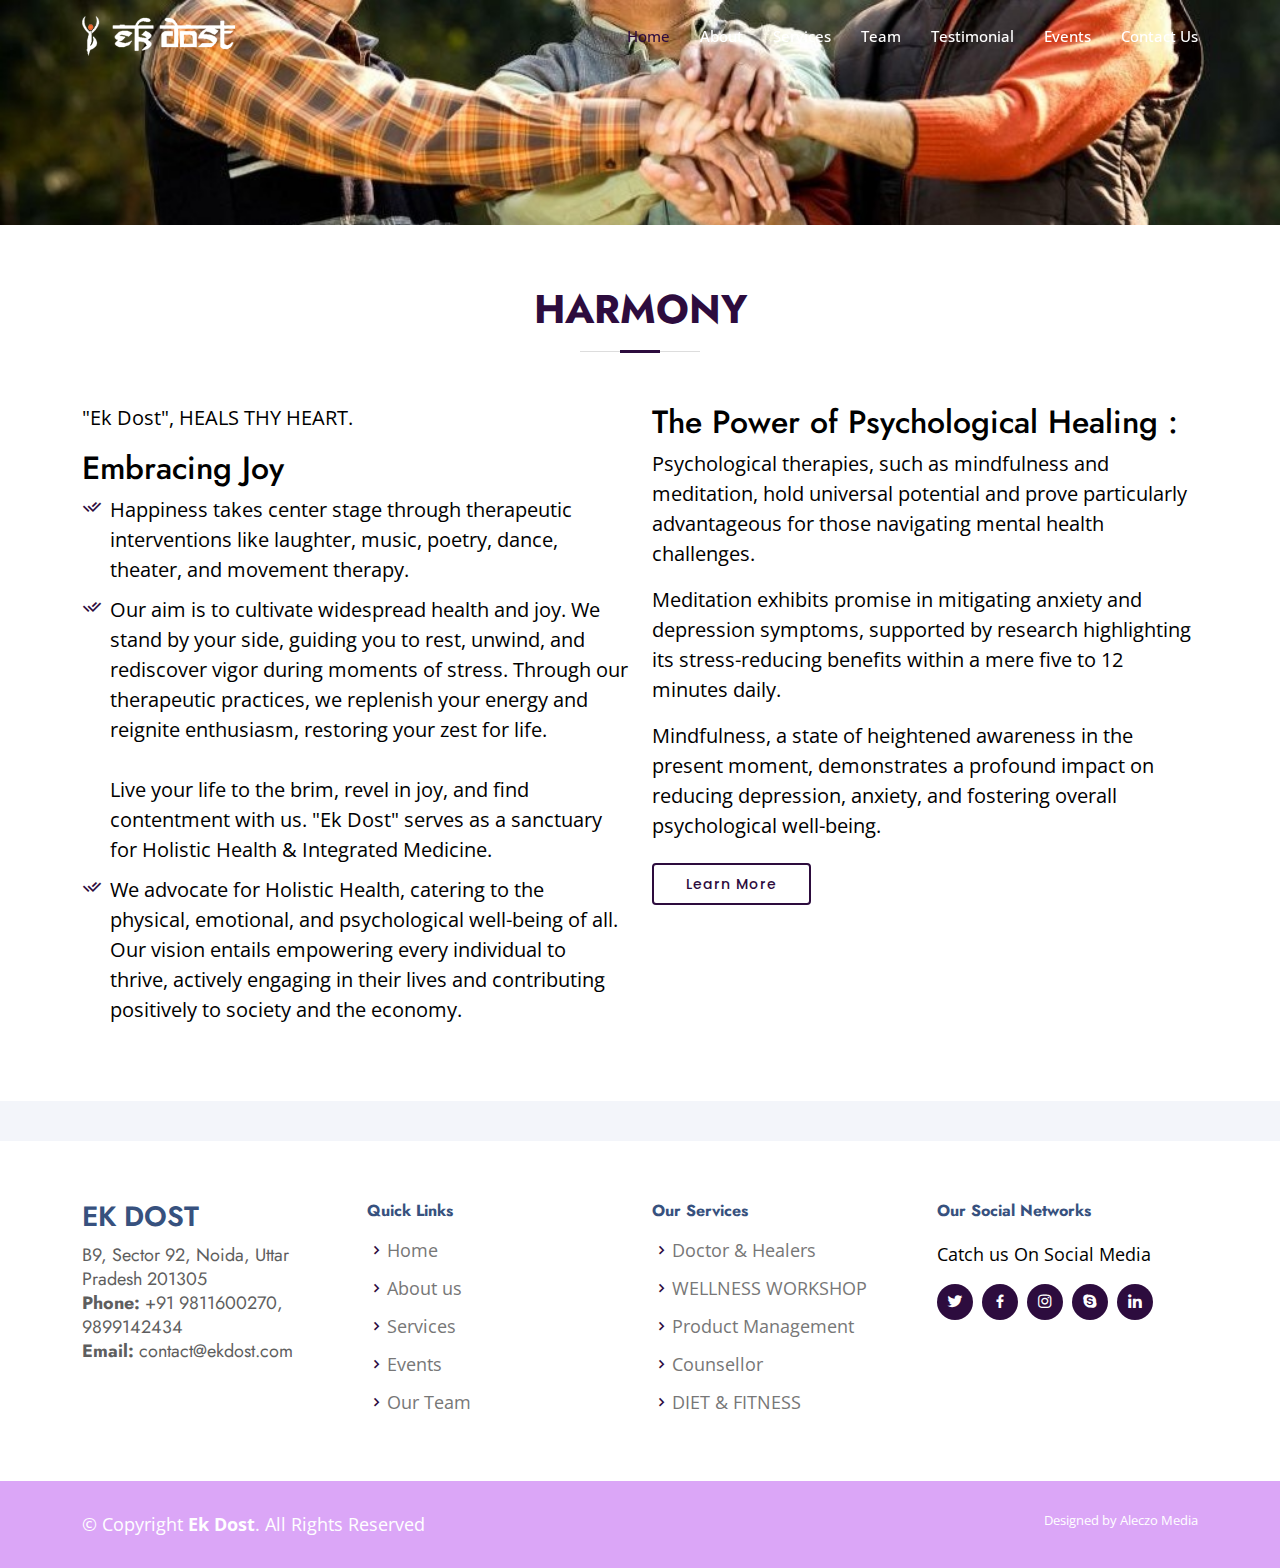
<file: harmony.html>
<!DOCTYPE html>
<html lang="en">

<body>
  <meta charset="utf-8">
  <meta content="width=device-width, initial-scale=1.0" name="viewport">

  <title>Ek Dost</title>
  <meta content="" name="description">
  <meta content="" name="keywords">

  <!-- Favicons -->
  <link href="assets/img/favicon.png" rel="icon">
  <link href="assets/img/apple-touch-icon.png" rel="apple-touch-icon">

  <!-- Google Fonts -->
  <link href="https://fonts.googleapis.com/css?family=Open+Sans:300,300i,400,400i,600,600i,700,700i|Jost:300,300i,400,400i,500,500i,600,600i,700,700i|Poppins:300,300i,400,400i,500,500i,600,600i,700,700i" rel="stylesheet">

  <!-- Vendor CSS Files -->
  <link href="assets/vendor/aos/aos.css" rel="stylesheet">
  <link href="assets/vendor/bootstrap/css/bootstrap.min.css" rel="stylesheet">
  <link href="assets/vendor/bootstrap-icons/bootstrap-icons.css" rel="stylesheet">
  <link href="assets/vendor/boxicons/css/boxicons.min.css" rel="stylesheet">
  <link href="assets/vendor/glightbox/css/glightbox.min.css" rel="stylesheet">
  <link href="assets/vendor/remixicon/remixicon.css" rel="stylesheet">
  <link href="assets/vendor/swiper/swiper-bundle.min.css" rel="stylesheet">

  <!-- Template Main CSS File -->
  <link href="assets/css/style.css" rel="stylesheet">


  <style>

#hexGrid {
  display: flex;
  flex-wrap: wrap;
  width: 90%;
  margin: 0 auto;
  overflow: hidden;
  font-family: sans-serif;
  list-style-type: none;
}

.hex {
  position: relative;
  visibility:hidden;
  outline:1px solid transparent; /* fix for jagged edges in FF on hover transition */
  transition: all 0.5s;
  backface-visibility: hidden;
  will-change: transform;
  transition: all 0.5s;
}
.hex::after{
  content:'';
  display:block;
  padding-bottom: 86.602%;  /* =  100 / tan(60) * 1.5 */
}
.hexIn{
  position: absolute;
  width:96%;
  padding-bottom: 110.851%; /* =  width / sin(60) */
  margin: 2%;
  overflow: hidden;
  visibility: hidden;
  outline:1px solid transparent; /* fix for jagged edges in FF on hover transition */
  -webkit-transform: rotate3d(0,0,1,-60deg) skewY(30deg);
      -ms-transform: rotate3d(0,0,1,-60deg) skewY(30deg);
          transform: rotate3d(0,0,1,-60deg) skewY(30deg);
    transition: all 0.5s;
}
.hexIn * {
  position: absolute;
  visibility: visible;
  outline:1px solid transparent; /* fix for jagged edges in FF on hover transition */
}
.hexLink {
    display:block;
    width: 100%;
    height: 100%;
    text-align: center;
    color: #fff;
    overflow: hidden;
    -webkit-transform: skewY(-30deg) rotate3d(0,0,1,60deg);
        -ms-transform: skewY(-30deg) rotate3d(0,0,1,60deg);
            transform: skewY(-30deg) rotate3d(0,0,1,60deg);
}




/*** HEX CONTENT **********************************************************************/


  .carousel-item {
    height: 600px; /* Set your desired height here */
  }

  .carousel-item img {
    object-fit: cover;
    height: 100%; /* Make sure the image covers the entire carousel item */
  }

.hex img {
  left: -100%;
  right: -100%;
  width: auto;
  height: 100%;
  margin: 0 auto;
}

.hex h1, .hex p {
  width: 100%;
  padding: 5%;
  box-sizing:border-box;
  font-weight: 300;
  opacity: 0;
}

#demo1 {
  color: #F5CE95;
  text-transform: capitalize;
    text-align: center;
  bottom: 50%;
  padding-top:50%;
  font-size: 1.5em;
  z-index: 1;
}
.hex h1:before, .hex h1:after {
  display: inline-block;
  margin: 0 0.5em;
  width: 0.25em;
  height: 0.03em;
  background: #ffffff;
  content: '';
  vertical-align: middle;
  transition: all 0.3s;
  text-align:center;
}

#demo2 {
top: 50%;
text-align: center;
text-transform: uppercase;
    
}

.img2 {
  position: absolute;
  top: 0;
  right: 0;
  bottom: 0;
  left: 0;
  background-position: center center;
  background-size: cover;
  overflow: hidden;
-webkit-clip-path: polygon(50% 0%, 100% 25%, 100% 75%, 50% 100%, 0% 75%, 0% 25%);
clip-path: polygon(50% 0%, 100% 25%, 100% 75%, 50% 100%, 0% 75%, 0% 25%);
}

.img2:before, .img2:after {
  position: absolute;
  top: 0;
  right: 0;
  bottom: 0;
  left: 0;
  content: '';
  opacity: 0;
  transition: opacity 0.5s;
}
.img2:before {
  background: rgba(22, 103, 137, 0.3)
}
.img2:after {
  background: linear-gradient(to top, transparent, rgba(0, 0, 0, 0.5), transparent);
}

/*** HOVER EFFECT  **********************************************************************/



.hexLink:hover h1, .hexLink:focus h1,
.hexLink:hover p, .hexLink:focus p{
opacity:1;
transition: 0.8s;
}


.hexIn:hover .img2:before,
.hexIn:hover .img2:after,
.hexIn:hover .hexLink {
  opacity: 1;
}


/*** HEXAGON SIZING AND EVEN ROW INDENTATION *****************************************************************/
@media (min-width:1201px) { /* <- 5-4  hexagons per row */
  #hexGrid{
    padding-bottom: 4.4%
  }
  .hex {
    width: 20%; /* = 100 / 5 */
  }
  .hex:nth-child(9n+6){ /* first hexagon of even rows */
    margin-left:10%;  /* = width of .hex / 2  to indent even rows */
  }
}

@media (max-width: 1200px) and (min-width:901px) { /* <- 4-3  hexagons per row */
  #hexGrid{
    padding-bottom: 5.5%;
    font-size: 13px;
  }
  .hex {
    width: 25%; /* = 100 / 4 */
  }
  .hex:nth-child(7n+5){ /* first hexagon of even rows */
    margin-left:12.5%;  /* = width of .hex / 2  to indent even rows */
  }
}

@media (max-width: 900px) and (min-width:601px) { /* <- 3-2  hexagons per row */
  #hexGrid{
    padding-bottom: 7.4%;
    font-size: 14px;
  }
  .hex {
    width: 33.333%; /* = 100 / 3 */
  }
  .hex:nth-child(5n+4){ /* first hexagon of even rows */
    margin-left:16.666%;  /* = width of .hex / 2  to indent even rows */
  }
}

@media (max-width: 600px) { /* <- 2-1  hexagons per row */
  #hexGrid{
    padding-bottom: 11.2%;
    font-size: 12px;
  }
  .hex {
    width: 50%; /* = 100 / 3 */
  }
  .hex:nth-child(3n+3){ /* first hexagon of even rows */
    margin-left:25%;  /* = width of .hex / 2  to indent even rows */
  }
}

@media (max-width: 400px) {
    #hexGrid {
        font-size: 8px;
    }
 
}


  </style>



</head>

<body>

  <!-- ======= Header ======= -->
  <header id="header" class="fixed-top ">
    <div class="container d-flex align-items-center">

      <h1 class="logo me-auto"><a href="index.html" class="logo me-auto"><img src="assets/img/logo-ekdost.png" alt="" class="img-fluid"></a></h1>

      <nav id="navbar" class="navbar">
        <ul>
          <li><a class="nav-link scrollto active" href="index.html">Home</a></li>
          <li><a class="nav-link scrollto" href="about.html">About</a></li>
          <li><a class="nav-link scrollto" href="service.html">Services</a></li>
          <li><a class="nav-link scrollto" href="team.html">Team</a></li>
          <li><a class="nav-link   scrollto" href="test.html">Testimonial</a></li>
          <li><a class="nav-link   scrollto" href="event.html">Events</a></li>
          <li><a class="nav-link scrollto" href="contact.html">Contact Us</a></li>
        </ul>
        <i class="bi bi-list mobile-nav-toggle"></i>
      </nav><!-- .navbar -->

    </div>
  </header><!-- End Header -->

  <!-- ======= Hero Section ======= -->
   <section id="hero" style="height: 25vh;">

   </section>
  <!-- End Hero -->

  <main id="main">




      <div class="container">
  <div class="row">
    <!-- Card 1 -->


    <!-- Card 3 -->
  </div>
</div>


    <!-- ======= About Us Section ======= -->
    <section id="about" class="about">
      <div class="container" data-aos="fade-up">

        <div class="section-title">
          <h2>HARMONY</h2>
        </div>

        <div class="row content">
          <div class="col-lg-6">
            <p style="font-size: 20px;">
              "Ek Dost", HEALS THY HEART.
            </p>
            <h2>Embracing Joy</h2>
            <ul>
              <li style="font-size: 20px;"><i class="ri-check-double-line"></i>Happiness takes center stage through therapeutic interventions like laughter, music, poetry, dance, theater, and movement therapy.
<br>
              </li>
              <li style="font-size: 20px;"><i class="ri-check-double-line"></i>Our aim is to cultivate widespread health and joy. We stand by your side, guiding you to rest, unwind, and rediscover vigor during moments of stress. Through our therapeutic practices, we replenish your energy and reignite enthusiasm, restoring your zest for life. <br><br>Live your life to the brim, revel in joy, and find contentment with us. "Ek Dost" serves as a sanctuary for Holistic Health & Integrated Medicine.</li>
            </li>
            <li style="font-size: 20px;"><i class="ri-check-double-line"></i>We advocate for Holistic Health, catering to the physical, emotional, and psychological well-being of all. Our vision entails empowering every individual to thrive, actively engaging in their lives and contributing positively to society and the economy.</li>
            </ul>
          </div>
          <div class="col-lg-6 pt-4 pt-lg-0">
            <h2>The Power of Psychological Healing :</h2>
            <!-- <h5>Make this world a Healthy & Happy place.</h5> -->
            <p style="font-size: 20px;">     
              Psychological therapies, such as mindfulness and meditation, hold universal potential and prove particularly advantageous for those navigating mental health challenges.
            </p>
            <p style="font-size: 20px;">Meditation exhibits promise in mitigating anxiety and depression symptoms, supported by research highlighting its stress-reducing benefits within a mere five to 12 minutes daily.</p>
            <p style="font-size: 20px;">Mindfulness, a state of heightened awareness in the present moment, demonstrates a profound impact on reducing depression, anxiety, and fostering overall psychological well-being.
</p>
            <a href="about.html" class="btn-learn-more">Learn More</a>
          </div>
        </div>

      </div>
    </section>
    <!-- End About Us Section -->

    

  </main><!-- End #main -->

  <!-- ======= Footer ======= -->
  <footer id="footer" style="font-size: 18px;">

    <div class="footer-newslette" style="padding: 20px; background-color: #f3f5fa;" >
      <div class="container">
        <!-- <div class="row justify-content-center">
          <div class="col-lg-12" style="font-size: 20px;">
            <h4>We abide by</h4>
            <p> the ethos of natural healing in our programs. Participants are gently ushered towards heightened body oxygenation and invigorating the nervous system through:</p>
                1. Positive Body Movements <br>
                2. Health Talks <br>
                3. Parkinson's Pause - A support system aiding individuals in combatting age-related neurological hurdles like Dementia, Parkinson's Pause, Tremors, and Memory Loss.
          </div>
        </div> -->
      </div>
    </div>

    <div class="footer-top">
      <div class="container">
        <div class="row">

          <div class="col-lg-3 col-md-6 footer-contact">
            <h3>Ek Dost</h3>
            <p style="font-size: 18px;">
              B9, Sector 92, Noida, Uttar Pradesh 201305 <br>
              <strong>Phone:</strong>  +91 9811600270, 9899142434<br>
              <strong>Email:</strong> contact@ekdost.com <br>
            </p>
          </div>

          <div class="col-lg-3 col-md-6 footer-links">
            <h4>Quick Links</h4>
            <ul>
              <li><i class="bx bx-chevron-right"></i> <a href="index.html">Home</a></li>
              <li><i class="bx bx-chevron-right"></i> <a href="about.html">About us</a></li>
              <li><i class="bx bx-chevron-right"></i> <a href="service.html">Services</a></li>
              <li><i class="bx bx-chevron-right"></i> <a href="event.html">Events</a></li>
              <li><i class="bx bx-chevron-right"></i> <a href="team.html">Our Team</a></li>
            </ul>
          </div>

          <div class="col-lg-3 col-md-6 footer-links">
            <h4>Our Services</h4>
            <ul>
              <li><i class="bx bx-chevron-right"></i> <a href="#">Doctor & Healers</a></li>
              <li><i class="bx bx-chevron-right"></i> <a href="#">WELLNESS WORKSHOP</a></li>
              <li><i class="bx bx-chevron-right"></i> <a href="#">Product Management</a></li>
              <li><i class="bx bx-chevron-right"></i> <a href="#">Counsellor</a></li>
              <li><i class="bx bx-chevron-right"></i> <a href="#">DIET & FITNESS</a></li>
            </ul>
          </div>

          <div class="col-lg-3 col-md-6 footer-links">
            <h4>Our Social Networks</h4>
            <p>Catch us On Social Media</p>
            <div class="social-links mt-3">
              <a href="#" class="twitter"><i class="bx bxl-twitter"></i></a>
              <a href="https://www.facebook.com/ekdosthealsthyheart" class="facebook"><i class="bx bxl-facebook"></i></a>
              <a href="#" class="instagram"><i class="bx bxl-instagram"></i></a>
              <a href="#" class="google-plus"><i class="bx bxl-skype"></i></a>
              <a href="https://www.linkedin.com/in/dr-shinoo-dania-01a0915b/?original_referer=https%3A%2F%2Fwww.ekdost.com%2F" class="linkedin"><i class="bx bxl-linkedin"></i></a>
            </div>
          </div>

        </div>
      </div>
    </div>

    <div class="container footer-bottom clearfix">
      <div class="copyright">
        &copy; Copyright <strong><span>Ek Dost</span></strong>. All Rights Reserved
      </div>
      <div class="credits">
        Designed by <a href="">Aleczo Media</a>
      </div>
    </div>
  </footer><!-- End Footer -->

  <!-- <div id="preloader"></div> -->
  <a href="#" class="back-to-top d-flex align-items-center justify-content-center"><i class="bi bi-arrow-up-short"></i></a>

  <!-- Vendor JS Files -->
  <script src="assets/vendor/aos/aos.js"></script>
  <script src="assets/vendor/bootstrap/js/bootstrap.bundle.min.js"></script>
  <script src="assets/vendor/glightbox/js/glightbox.min.js"></script>
  <script src="assets/vendor/isotope-layout/isotope.pkgd.min.js"></script>
  <script src="assets/vendor/swiper/swiper-bundle.min.js"></script>
  <script src="assets/vendor/waypoints/noframework.waypoints.js"></script>
  <script src="assets/vendor/php-email-form/validate.js"></script>

  <!-- Template Main JS File -->
  <script src="assets/js/main.js"></script>

</body>
</html>
</file>
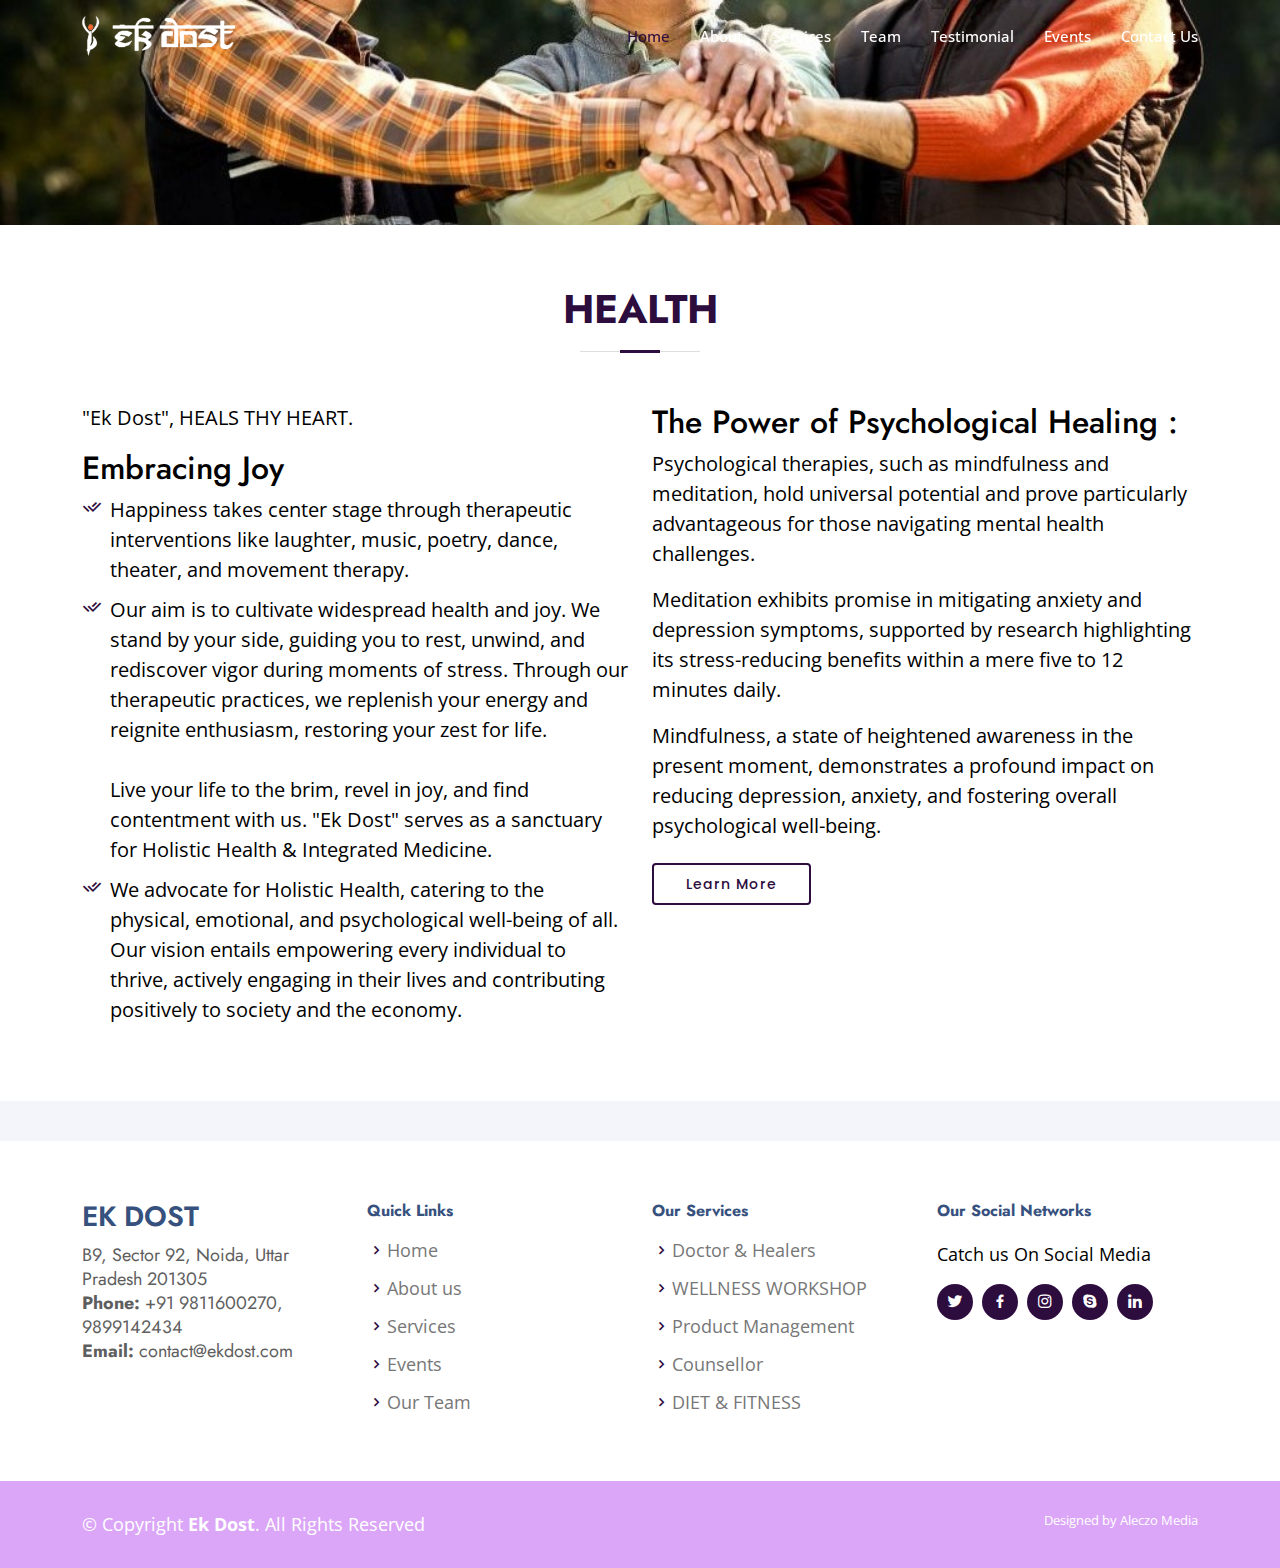
<file: health.html>
<!DOCTYPE html>
<html lang="en">

<body>
  <meta charset="utf-8">
  <meta content="width=device-width, initial-scale=1.0" name="viewport">

  <title>Ek Dost</title>
  <meta content="" name="description">
  <meta content="" name="keywords">

  <!-- Favicons -->
  <link href="assets/img/favicon.png" rel="icon">
  <link href="assets/img/apple-touch-icon.png" rel="apple-touch-icon">

  <!-- Google Fonts -->
  <link href="https://fonts.googleapis.com/css?family=Open+Sans:300,300i,400,400i,600,600i,700,700i|Jost:300,300i,400,400i,500,500i,600,600i,700,700i|Poppins:300,300i,400,400i,500,500i,600,600i,700,700i" rel="stylesheet">

  <!-- Vendor CSS Files -->
  <link href="assets/vendor/aos/aos.css" rel="stylesheet">
  <link href="assets/vendor/bootstrap/css/bootstrap.min.css" rel="stylesheet">
  <link href="assets/vendor/bootstrap-icons/bootstrap-icons.css" rel="stylesheet">
  <link href="assets/vendor/boxicons/css/boxicons.min.css" rel="stylesheet">
  <link href="assets/vendor/glightbox/css/glightbox.min.css" rel="stylesheet">
  <link href="assets/vendor/remixicon/remixicon.css" rel="stylesheet">
  <link href="assets/vendor/swiper/swiper-bundle.min.css" rel="stylesheet">

  <!-- Template Main CSS File -->
  <link href="assets/css/style.css" rel="stylesheet">


  <style>

#hexGrid {
  display: flex;
  flex-wrap: wrap;
  width: 90%;
  margin: 0 auto;
  overflow: hidden;
  font-family: sans-serif;
  list-style-type: none;
}

.hex {
  position: relative;
  visibility:hidden;
  outline:1px solid transparent; /* fix for jagged edges in FF on hover transition */
  transition: all 0.5s;
  backface-visibility: hidden;
  will-change: transform;
  transition: all 0.5s;
}
.hex::after{
  content:'';
  display:block;
  padding-bottom: 86.602%;  /* =  100 / tan(60) * 1.5 */
}
.hexIn{
  position: absolute;
  width:96%;
  padding-bottom: 110.851%; /* =  width / sin(60) */
  margin: 2%;
  overflow: hidden;
  visibility: hidden;
  outline:1px solid transparent; /* fix for jagged edges in FF on hover transition */
  -webkit-transform: rotate3d(0,0,1,-60deg) skewY(30deg);
      -ms-transform: rotate3d(0,0,1,-60deg) skewY(30deg);
          transform: rotate3d(0,0,1,-60deg) skewY(30deg);
    transition: all 0.5s;
}
.hexIn * {
  position: absolute;
  visibility: visible;
  outline:1px solid transparent; /* fix for jagged edges in FF on hover transition */
}
.hexLink {
    display:block;
    width: 100%;
    height: 100%;
    text-align: center;
    color: #fff;
    overflow: hidden;
    -webkit-transform: skewY(-30deg) rotate3d(0,0,1,60deg);
        -ms-transform: skewY(-30deg) rotate3d(0,0,1,60deg);
            transform: skewY(-30deg) rotate3d(0,0,1,60deg);
}




/*** HEX CONTENT **********************************************************************/


  .carousel-item {
    height: 600px; /* Set your desired height here */
  }

  .carousel-item img {
    object-fit: cover;
    height: 100%; /* Make sure the image covers the entire carousel item */
  }

.hex img {
  left: -100%;
  right: -100%;
  width: auto;
  height: 100%;
  margin: 0 auto;
}

.hex h1, .hex p {
  width: 100%;
  padding: 5%;
  box-sizing:border-box;
  font-weight: 300;
  opacity: 0;
}

#demo1 {
  color: #F5CE95;
  text-transform: capitalize;
    text-align: center;
  bottom: 50%;
  padding-top:50%;
  font-size: 1.5em;
  z-index: 1;
}
.hex h1:before, .hex h1:after {
  display: inline-block;
  margin: 0 0.5em;
  width: 0.25em;
  height: 0.03em;
  background: #ffffff;
  content: '';
  vertical-align: middle;
  transition: all 0.3s;
  text-align:center;
}

#demo2 {
top: 50%;
text-align: center;
text-transform: uppercase;
    
}

.img2 {
  position: absolute;
  top: 0;
  right: 0;
  bottom: 0;
  left: 0;
  background-position: center center;
  background-size: cover;
  overflow: hidden;
-webkit-clip-path: polygon(50% 0%, 100% 25%, 100% 75%, 50% 100%, 0% 75%, 0% 25%);
clip-path: polygon(50% 0%, 100% 25%, 100% 75%, 50% 100%, 0% 75%, 0% 25%);
}

.img2:before, .img2:after {
  position: absolute;
  top: 0;
  right: 0;
  bottom: 0;
  left: 0;
  content: '';
  opacity: 0;
  transition: opacity 0.5s;
}
.img2:before {
  background: rgba(22, 103, 137, 0.3)
}
.img2:after {
  background: linear-gradient(to top, transparent, rgba(0, 0, 0, 0.5), transparent);
}

/*** HOVER EFFECT  **********************************************************************/



.hexLink:hover h1, .hexLink:focus h1,
.hexLink:hover p, .hexLink:focus p{
opacity:1;
transition: 0.8s;
}


.hexIn:hover .img2:before,
.hexIn:hover .img2:after,
.hexIn:hover .hexLink {
  opacity: 1;
}


/*** HEXAGON SIZING AND EVEN ROW INDENTATION *****************************************************************/
@media (min-width:1201px) { /* <- 5-4  hexagons per row */
  #hexGrid{
    padding-bottom: 4.4%
  }
  .hex {
    width: 20%; /* = 100 / 5 */
  }
  .hex:nth-child(9n+6){ /* first hexagon of even rows */
    margin-left:10%;  /* = width of .hex / 2  to indent even rows */
  }
}

@media (max-width: 1200px) and (min-width:901px) { /* <- 4-3  hexagons per row */
  #hexGrid{
    padding-bottom: 5.5%;
    font-size: 13px;
  }
  .hex {
    width: 25%; /* = 100 / 4 */
  }
  .hex:nth-child(7n+5){ /* first hexagon of even rows */
    margin-left:12.5%;  /* = width of .hex / 2  to indent even rows */
  }
}

@media (max-width: 900px) and (min-width:601px) { /* <- 3-2  hexagons per row */
  #hexGrid{
    padding-bottom: 7.4%;
    font-size: 14px;
  }
  .hex {
    width: 33.333%; /* = 100 / 3 */
  }
  .hex:nth-child(5n+4){ /* first hexagon of even rows */
    margin-left:16.666%;  /* = width of .hex / 2  to indent even rows */
  }
}

@media (max-width: 600px) { /* <- 2-1  hexagons per row */
  #hexGrid{
    padding-bottom: 11.2%;
    font-size: 12px;
  }
  .hex {
    width: 50%; /* = 100 / 3 */
  }
  .hex:nth-child(3n+3){ /* first hexagon of even rows */
    margin-left:25%;  /* = width of .hex / 2  to indent even rows */
  }
}

@media (max-width: 400px) {
    #hexGrid {
        font-size: 8px;
    }
 
}


  </style>



</head>

<body>

  <!-- ======= Header ======= -->
  <header id="header" class="fixed-top ">
    <div class="container d-flex align-items-center">

      <h1 class="logo me-auto"><a href="index.html" class="logo me-auto"><img src="assets/img/logo-ekdost.png" alt="" class="img-fluid"></a></h1>

      <nav id="navbar" class="navbar">
        <ul>
          <li><a class="nav-link scrollto active" href="index.html">Home</a></li>
          <li><a class="nav-link scrollto" href="about.html">About</a></li>
          <li><a class="nav-link scrollto" href="service.html">Services</a></li>
          <li><a class="nav-link scrollto" href="team.html">Team</a></li>
          <li><a class="nav-link scrollto" href="test.html">Testimonial</a></li>
          <li><a class="nav-link scrollto" href="event.html">Events</a></li>
          <li><a class="nav-link scrollto" href="contact.html">Contact Us</a></li>
        </ul>
        <i class="bi bi-list mobile-nav-toggle"></i>
      </nav><!-- .navbar -->

    </div>
  </header><!-- End Header -->

  <!-- ======= Hero Section ======= -->
   <section id="hero" style="height: 25vh;">

   </section>
  <!-- End Hero -->

  <main id="main">



      <div class="container">
  <div class="row">
    <!-- Card 1 -->


    <!-- Card 3 -->
  </div>
</div>


    <!-- ======= About Us Section ======= -->
    <section id="about" class="about">
      <div class="container" data-aos="fade-up">

        <div class="section-title">
          <h2>Health</h2>
        </div>

        <div class="row content">
          <div class="col-lg-6">
            <p style="font-size: 20px;">
              "Ek Dost", HEALS THY HEART.
            </p>
            <h2>Embracing Joy</h2>
            <ul>
              <li style="font-size: 20px;"><i class="ri-check-double-line"></i>Happiness takes center stage through therapeutic interventions like laughter, music, poetry, dance, theater, and movement therapy.
<br>
              </li>
              <li style="font-size: 20px;"><i class="ri-check-double-line"></i>Our aim is to cultivate widespread health and joy. We stand by your side, guiding you to rest, unwind, and rediscover vigor during moments of stress. Through our therapeutic practices, we replenish your energy and reignite enthusiasm, restoring your zest for life. <br><br>Live your life to the brim, revel in joy, and find contentment with us. "Ek Dost" serves as a sanctuary for Holistic Health & Integrated Medicine.</li>
            </li>
            <li style="font-size: 20px;"><i class="ri-check-double-line"></i>We advocate for Holistic Health, catering to the physical, emotional, and psychological well-being of all. Our vision entails empowering every individual to thrive, actively engaging in their lives and contributing positively to society and the economy.</li>
            </ul>
          </div>
          <div class="col-lg-6 pt-4 pt-lg-0">
            <h2>The Power of Psychological Healing :</h2>
            <!-- <h5>Make this world a Healthy & Happy place.</h5> -->
            <p style="font-size: 20px;">     
              Psychological therapies, such as mindfulness and meditation, hold universal potential and prove particularly advantageous for those navigating mental health challenges.
            </p>
            <p style="font-size: 20px;">Meditation exhibits promise in mitigating anxiety and depression symptoms, supported by research highlighting its stress-reducing benefits within a mere five to 12 minutes daily.</p>
            <p style="font-size: 20px;">Mindfulness, a state of heightened awareness in the present moment, demonstrates a profound impact on reducing depression, anxiety, and fostering overall psychological well-being.
</p>
            <a href="about.html" class="btn-learn-more">Learn More</a>
          </div>
        </div>

      </div>
    </section>
    <!-- End About Us Section -->

    

  </main><!-- End #main -->

  <!-- ======= Footer ======= -->
  <footer id="footer" style="font-size: 18px;">

    <div class="footer-newslette" style="padding: 20px; background-color: #f3f5fa;" >
      <div class="container">
        <!-- <div class="row justify-content-center">
          <div class="col-lg-12" style="font-size: 20px;">
            <h4>We abide by</h4>
            <p> the ethos of natural healing in our programs. Participants are gently ushered towards heightened body oxygenation and invigorating the nervous system through:</p>
                1. Positive Body Movements <br>
                2. Health Talks <br>
                3. Parkinson's Pause - A support system aiding individuals in combatting age-related neurological hurdles like Dementia, Parkinson's Pause, Tremors, and Memory Loss.
          </div>
        </div> -->
      </div>
    </div>

    <div class="footer-top">
      <div class="container">
        <div class="row">

          <div class="col-lg-3 col-md-6 footer-contact">
            <h3>Ek Dost</h3>
            <p style="font-size: 18px;">
              B9, Sector 92, Noida, Uttar Pradesh 201305 <br>
              <strong>Phone:</strong>  +91 9811600270, 9899142434<br>
              <strong>Email:</strong> contact@ekdost.com <br>
            </p>
          </div>

          <div class="col-lg-3 col-md-6 footer-links">
            <h4>Quick Links</h4>
            <ul>
              <li><i class="bx bx-chevron-right"></i> <a href="index.html">Home</a></li>
              <li><i class="bx bx-chevron-right"></i> <a href="about.html">About us</a></li>
              <li><i class="bx bx-chevron-right"></i> <a href="service.html">Services</a></li>
              <li><i class="bx bx-chevron-right"></i> <a href="event.html">Events</a></li>
              <li><i class="bx bx-chevron-right"></i> <a href="team.html">Our Team</a></li>
            </ul>
          </div>

          <div class="col-lg-3 col-md-6 footer-links">
            <h4>Our Services</h4>
            <ul>
              <li><i class="bx bx-chevron-right"></i> <a href="#">Doctor & Healers</a></li>
              <li><i class="bx bx-chevron-right"></i> <a href="#">WELLNESS WORKSHOP</a></li>
              <li><i class="bx bx-chevron-right"></i> <a href="#">Product Management</a></li>
              <li><i class="bx bx-chevron-right"></i> <a href="#">Counsellor</a></li>
              <li><i class="bx bx-chevron-right"></i> <a href="#">DIET & FITNESS</a></li>
            </ul>
          </div>

          <div class="col-lg-3 col-md-6 footer-links">
            <h4>Our Social Networks</h4>
            <p>Catch us On Social Media</p>
            <div class="social-links mt-3">
              <a href="#" class="twitter"><i class="bx bxl-twitter"></i></a>
              <a href="https://www.facebook.com/ekdosthealsthyheart" class="facebook"><i class="bx bxl-facebook"></i></a>
              <a href="#" class="instagram"><i class="bx bxl-instagram"></i></a>
              <a href="#" class="google-plus"><i class="bx bxl-skype"></i></a>
              <a href="https://www.linkedin.com/in/dr-shinoo-dania-01a0915b/?original_referer=https%3A%2F%2Fwww.ekdost.com%2F" class="linkedin"><i class="bx bxl-linkedin"></i></a>
            </div>
          </div>

        </div>
      </div>
    </div>

    <div class="container footer-bottom clearfix">
      <div class="copyright">
        &copy; Copyright <strong><span>Ek Dost</span></strong>. All Rights Reserved
      </div>
      <div class="credits">
        Designed by <a href="">Aleczo Media</a>
      </div>
    </div>
  </footer><!-- End Footer -->

  <!-- <div id="preloader"></div> -->
  <a href="#" class="back-to-top d-flex align-items-center justify-content-center"><i class="bi bi-arrow-up-short"></i></a>

  <!-- Vendor JS Files -->
  <script src="assets/vendor/aos/aos.js"></script>
  <script src="assets/vendor/bootstrap/js/bootstrap.bundle.min.js"></script>
  <script src="assets/vendor/glightbox/js/glightbox.min.js"></script>
  <script src="assets/vendor/isotope-layout/isotope.pkgd.min.js"></script>
  <script src="assets/vendor/swiper/swiper-bundle.min.js"></script>
  <script src="assets/vendor/waypoints/noframework.waypoints.js"></script>
  <script src="assets/vendor/php-email-form/validate.js"></script>

  <!-- Template Main JS File -->
  <script src="assets/js/main.js"></script>

</body>
</html>
</file>
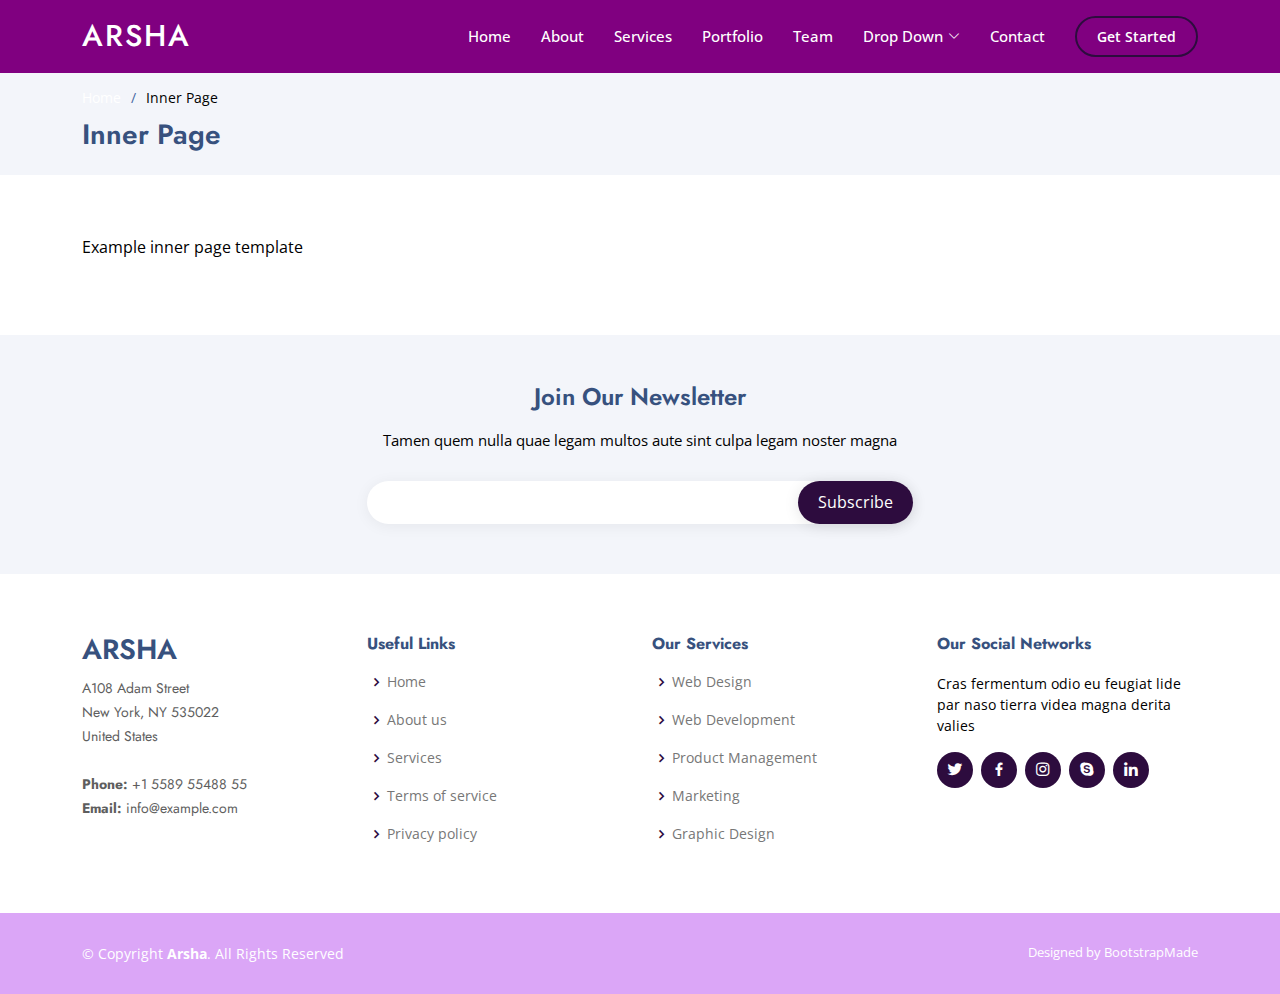
<file: inner-page.html>
<!DOCTYPE html>
<html lang="en">

<head>
  <meta charset="utf-8">
  <meta content="width=device-width, initial-scale=1.0" name="viewport">

  <title>Inner Page - Arsha Bootstrap Template</title>
  <meta content="" name="description">
  <meta content="" name="keywords">

  <!-- Favicons -->
  <link href="assets/img/favicon.png" rel="icon">
  <link href="assets/img/apple-touch-icon.png" rel="apple-touch-icon">

  <!-- Google Fonts -->
  <link href="https://fonts.googleapis.com/css?family=Open+Sans:300,300i,400,400i,600,600i,700,700i|Jost:300,300i,400,400i,500,500i,600,600i,700,700i|Poppins:300,300i,400,400i,500,500i,600,600i,700,700i" rel="stylesheet">

  <!-- Vendor CSS Files -->
  <link href="assets/vendor/aos/aos.css" rel="stylesheet">
  <link href="assets/vendor/bootstrap/css/bootstrap.min.css" rel="stylesheet">
  <link href="assets/vendor/bootstrap-icons/bootstrap-icons.css" rel="stylesheet">
  <link href="assets/vendor/boxicons/css/boxicons.min.css" rel="stylesheet">
  <link href="assets/vendor/glightbox/css/glightbox.min.css" rel="stylesheet">
  <link href="assets/vendor/remixicon/remixicon.css" rel="stylesheet">
  <link href="assets/vendor/swiper/swiper-bundle.min.css" rel="stylesheet">

  <!-- Template Main CSS File -->
  <link href="assets/css/style.css" rel="stylesheet">

  <!-- =======================================================
  * Template Name: Arsha
  * Updated: Sep 18 2023 with Bootstrap v5.3.2
  * Template URL: https://bootstrapmade.com/arsha-free-bootstrap-html-template-corporate/
  * Author: BootstrapMade.com
  * License: https://bootstrapmade.com/license/
  ======================================================== -->
</head>

<body>

  <!-- ======= Header ======= -->
  <header id="header" class="fixed-top header-inner-pages">
    <div class="container d-flex align-items-center">

      <h1 class="logo me-auto"><a href="index.html">Arsha</a></h1>
      <!-- Uncomment below if you prefer to use an image logo -->
      <!-- <a href="index.html" class="logo me-auto"><img src="assets/img/logo.png" alt="" class="img-fluid"></a>-->

      <nav id="navbar" class="navbar">
        <ul>
          <li><a class="nav-link scrollto " href="#hero">Home</a></li>
          <li><a class="nav-link scrollto" href="#about">About</a></li>
          <li><a class="nav-link scrollto" href="#services">Services</a></li>
          <li><a class="nav-link   scrollto" href="#portfolio">Portfolio</a></li>
          <li><a class="nav-link scrollto" href="#team">Team</a></li>
          <li class="dropdown"><a href="#"><span>Drop Down</span> <i class="bi bi-chevron-down"></i></a>
            <ul>
              <li><a href="#">Drop Down 1</a></li>
              <li class="dropdown"><a href="#"><span>Deep Drop Down</span> <i class="bi bi-chevron-right"></i></a>
                <ul>
                  <li><a href="#">Deep Drop Down 1</a></li>
                  <li><a href="#">Deep Drop Down 2</a></li>
                  <li><a href="#">Deep Drop Down 3</a></li>
                  <li><a href="#">Deep Drop Down 4</a></li>
                  <li><a href="#">Deep Drop Down 5</a></li>
                </ul>
              </li>
              <li><a href="#">Drop Down 2</a></li>
              <li><a href="#">Drop Down 3</a></li>
              <li><a href="#">Drop Down 4</a></li>
            </ul>
          </li>
          <li><a class="nav-link scrollto" href="#contact">Contact</a></li>
          <li><a class="getstarted scrollto" href="#about">Get Started</a></li>
        </ul>
        <i class="bi bi-list mobile-nav-toggle"></i>
      </nav><!-- .navbar -->

    </div>
  </header><!-- End Header -->

  <main id="main">

    <!-- ======= Breadcrumbs ======= -->
    <section id="breadcrumbs" class="breadcrumbs">
      <div class="container">

        <ol>
          <li><a href="index.html">Home</a></li>
          <li>Inner Page</li>
        </ol>
        <h2>Inner Page</h2>

      </div>
    </section><!-- End Breadcrumbs -->

    <section class="inner-page">
      <div class="container">
        <p>
          Example inner page template
        </p>
      </div>
    </section>

  </main><!-- End #main -->

  <!-- ======= Footer ======= -->
  <footer id="footer">

    <div class="footer-newsletter">
      <div class="container">
        <div class="row justify-content-center">
          <div class="col-lg-6">
            <h4>Join Our Newsletter</h4>
            <p>Tamen quem nulla quae legam multos aute sint culpa legam noster magna</p>
            <form action="" method="post">
              <input type="email" name="email"><input type="submit" value="Subscribe">
            </form>
          </div>
        </div>
      </div>
    </div>

    <div class="footer-top">
      <div class="container">
        <div class="row">

          <div class="col-lg-3 col-md-6 footer-contact">
            <h3>Arsha</h3>
            <p>
              A108 Adam Street <br>
              New York, NY 535022<br>
              United States <br><br>
              <strong>Phone:</strong> +1 5589 55488 55<br>
              <strong>Email:</strong> info@example.com<br>
            </p>
          </div>

          <div class="col-lg-3 col-md-6 footer-links">
            <h4>Useful Links</h4>
            <ul>
              <li><i class="bx bx-chevron-right"></i> <a href="#">Home</a></li>
              <li><i class="bx bx-chevron-right"></i> <a href="#">About us</a></li>
              <li><i class="bx bx-chevron-right"></i> <a href="#">Services</a></li>
              <li><i class="bx bx-chevron-right"></i> <a href="#">Terms of service</a></li>
              <li><i class="bx bx-chevron-right"></i> <a href="#">Privacy policy</a></li>
            </ul>
          </div>

          <div class="col-lg-3 col-md-6 footer-links">
            <h4>Our Services</h4>
            <ul>
              <li><i class="bx bx-chevron-right"></i> <a href="#">Web Design</a></li>
              <li><i class="bx bx-chevron-right"></i> <a href="#">Web Development</a></li>
              <li><i class="bx bx-chevron-right"></i> <a href="#">Product Management</a></li>
              <li><i class="bx bx-chevron-right"></i> <a href="#">Marketing</a></li>
              <li><i class="bx bx-chevron-right"></i> <a href="#">Graphic Design</a></li>
            </ul>
          </div>

          <div class="col-lg-3 col-md-6 footer-links">
            <h4>Our Social Networks</h4>
            <p>Cras fermentum odio eu feugiat lide par naso tierra videa magna derita valies</p>
            <div class="social-links mt-3">
              <a href="#" class="twitter"><i class="bx bxl-twitter"></i></a>
              <a href="#" class="facebook"><i class="bx bxl-facebook"></i></a>
              <a href="#" class="instagram"><i class="bx bxl-instagram"></i></a>
              <a href="#" class="google-plus"><i class="bx bxl-skype"></i></a>
              <a href="#" class="linkedin"><i class="bx bxl-linkedin"></i></a>
            </div>
          </div>

        </div>
      </div>
    </div>

    <div class="container footer-bottom clearfix">
      <div class="copyright">
        &copy; Copyright <strong><span>Arsha</span></strong>. All Rights Reserved
      </div>
      <div class="credits">
        <!-- All the links in the footer should remain intact. -->
        <!-- You can delete the links only if you purchased the pro version. -->
        <!-- Licensing information: https://bootstrapmade.com/license/ -->
        <!-- Purchase the pro version with working PHP/AJAX contact form: https://bootstrapmade.com/arsha-free-bootstrap-html-template-corporate/ -->
        Designed by <a href="https://bootstrapmade.com/">BootstrapMade</a>
      </div>
    </div>
  </footer><!-- End Footer -->

  <div id="preloader"></div>
  <a href="#" class="back-to-top d-flex align-items-center justify-content-center"><i class="bi bi-arrow-up-short"></i></a>

  <!-- Vendor JS Files -->
  <script src="assets/vendor/aos/aos.js"></script>
  <script src="assets/vendor/bootstrap/js/bootstrap.bundle.min.js"></script>
  <script src="assets/vendor/glightbox/js/glightbox.min.js"></script>
  <script src="assets/vendor/isotope-layout/isotope.pkgd.min.js"></script>
  <script src="assets/vendor/swiper/swiper-bundle.min.js"></script>
  <script src="assets/vendor/waypoints/noframework.waypoints.js"></script>
  <script src="assets/vendor/php-email-form/validate.js"></script>

  <!-- Template Main JS File -->
  <script src="assets/js/main.js"></script>

</body>

</html>
</file>
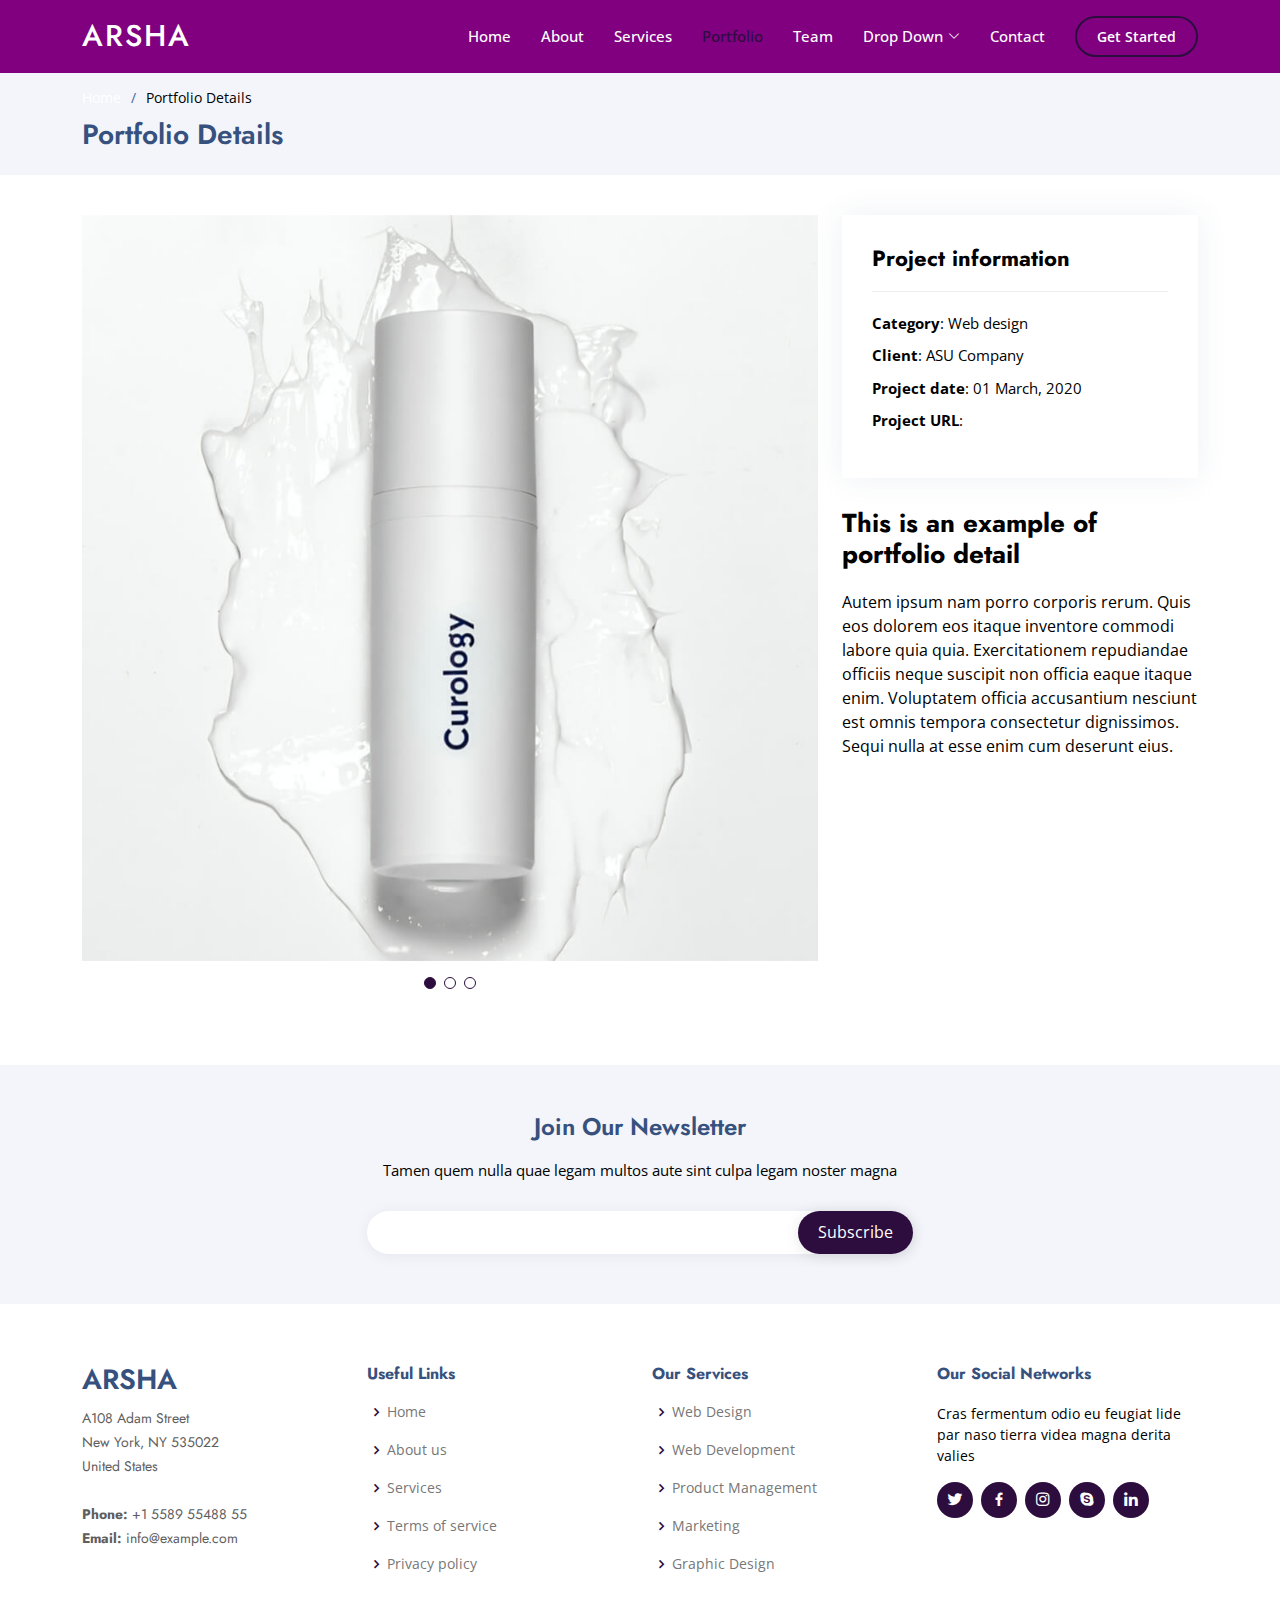
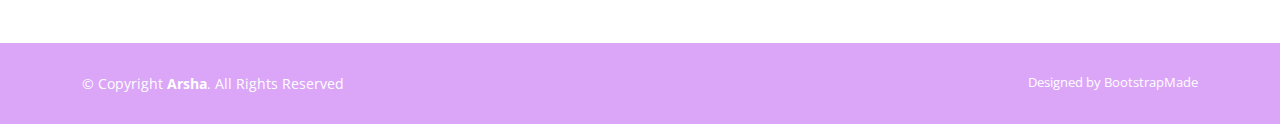
<file: portfolio-details.html>
<!DOCTYPE html>
<html lang="en">

<head>
  <meta charset="utf-8">
  <meta content="width=device-width, initial-scale=1.0" name="viewport">

  <title>Portfolio Details - Arsha Bootstrap Template</title>
  <meta content="" name="description">
  <meta content="" name="keywords">

  <!-- Favicons -->
  <link href="assets/img/favicon.png" rel="icon">
  <link href="assets/img/apple-touch-icon.png" rel="apple-touch-icon">

  <!-- Google Fonts -->
  <link href="https://fonts.googleapis.com/css?family=Open+Sans:300,300i,400,400i,600,600i,700,700i|Jost:300,300i,400,400i,500,500i,600,600i,700,700i|Poppins:300,300i,400,400i,500,500i,600,600i,700,700i" rel="stylesheet">

  <!-- Vendor CSS Files -->
  <link href="assets/vendor/aos/aos.css" rel="stylesheet">
  <link href="assets/vendor/bootstrap/css/bootstrap.min.css" rel="stylesheet">
  <link href="assets/vendor/bootstrap-icons/bootstrap-icons.css" rel="stylesheet">
  <link href="assets/vendor/boxicons/css/boxicons.min.css" rel="stylesheet">
  <link href="assets/vendor/glightbox/css/glightbox.min.css" rel="stylesheet">
  <link href="assets/vendor/remixicon/remixicon.css" rel="stylesheet">
  <link href="assets/vendor/swiper/swiper-bundle.min.css" rel="stylesheet">

  <!-- Template Main CSS File -->
  <link href="assets/css/style.css" rel="stylesheet">

  <!-- =======================================================
  * Template Name: Arsha
  * Updated: Sep 18 2023 with Bootstrap v5.3.2
  * Template URL: https://bootstrapmade.com/arsha-free-bootstrap-html-template-corporate/
  * Author: BootstrapMade.com
  * License: https://bootstrapmade.com/license/
  ======================================================== -->
</head>

<body>

  <!-- ======= Header ======= -->
  <header id="header" class="fixed-top header-inner-pages">
    <div class="container d-flex align-items-center">

      <h1 class="logo me-auto"><a href="index.html">Arsha</a></h1>
      <!-- Uncomment below if you prefer to use an image logo -->
      <!-- <a href="index.html" class="logo me-auto"><img src="assets/img/logo.png" alt="" class="img-fluid"></a>-->

      <nav id="navbar" class="navbar">
        <ul>
          <li><a class="nav-link scrollto " href="#hero">Home</a></li>
          <li><a class="nav-link scrollto" href="#about">About</a></li>
          <li><a class="nav-link scrollto" href="#services">Services</a></li>
          <li><a class="nav-link  active scrollto" href="#portfolio">Portfolio</a></li>
          <li><a class="nav-link scrollto" href="#team">Team</a></li>
          <li class="dropdown"><a href="#"><span>Drop Down</span> <i class="bi bi-chevron-down"></i></a>
            <ul>
              <li><a href="#">Drop Down 1</a></li>
              <li class="dropdown"><a href="#"><span>Deep Drop Down</span> <i class="bi bi-chevron-right"></i></a>
                <ul>
                  <li><a href="#">Deep Drop Down 1</a></li>
                  <li><a href="#">Deep Drop Down 2</a></li>
                  <li><a href="#">Deep Drop Down 3</a></li>
                  <li><a href="#">Deep Drop Down 4</a></li>
                  <li><a href="#">Deep Drop Down 5</a></li>
                </ul>
              </li>
              <li><a href="#">Drop Down 2</a></li>
              <li><a href="#">Drop Down 3</a></li>
              <li><a href="#">Drop Down 4</a></li>
            </ul>
          </li>
          <li><a class="nav-link scrollto" href="#contact">Contact</a></li>
          <li><a class="getstarted scrollto" href="#about">Get Started</a></li>
        </ul>
        <i class="bi bi-list mobile-nav-toggle"></i>
      </nav><!-- .navbar -->

    </div>
  </header><!-- End Header -->

  <main id="main">

    <!-- ======= Breadcrumbs ======= -->
    <section id="breadcrumbs" class="breadcrumbs">
      <div class="container">

        <ol>
          <li><a href="index.html">Home</a></li>
          <li>Portfolio Details</li>
        </ol>
        <h2>Portfolio Details</h2>

      </div>
    </section><!-- End Breadcrumbs -->

    <!-- ======= Portfolio Details Section ======= -->
    <section id="portfolio-details" class="portfolio-details">
      <div class="container">

        <div class="row gy-4">

          <div class="col-lg-8">
            <div class="portfolio-details-slider swiper">
              <div class="swiper-wrapper align-items-center">

                <div class="swiper-slide">
                  <img src="assets/img/portfolio/portfolio-1.jpg" alt="">
                </div>

                <div class="swiper-slide">
                  <img src="assets/img/portfolio/portfolio-2.jpg" alt="">
                </div>

                <div class="swiper-slide">
                  <img src="assets/img/portfolio/portfolio-3.jpg" alt="">
                </div>

              </div>
              <div class="swiper-pagination"></div>
            </div>
          </div>

          <div class="col-lg-4">
            <div class="portfolio-info">
              <h3>Project information</h3>
              <ul>
                <li><strong>Category</strong>: Web design</li>
                <li><strong>Client</strong>: ASU Company</li>
                <li><strong>Project date</strong>: 01 March, 2020</li>
                <li><strong>Project URL</strong>: <a href="#">www.example.com</a></li>
              </ul>
            </div>
            <div class="portfolio-description">
              <h2>This is an example of portfolio detail</h2>
              <p>
                Autem ipsum nam porro corporis rerum. Quis eos dolorem eos itaque inventore commodi labore quia quia. Exercitationem repudiandae officiis neque suscipit non officia eaque itaque enim. Voluptatem officia accusantium nesciunt est omnis tempora consectetur dignissimos. Sequi nulla at esse enim cum deserunt eius.
              </p>
            </div>
          </div>

        </div>

      </div>
    </section><!-- End Portfolio Details Section -->

  </main><!-- End #main -->

  <!-- ======= Footer ======= -->
  <footer id="footer">

    <div class="footer-newsletter">
      <div class="container">
        <div class="row justify-content-center">
          <div class="col-lg-6">
            <h4>Join Our Newsletter</h4>
            <p>Tamen quem nulla quae legam multos aute sint culpa legam noster magna</p>
            <form action="" method="post">
              <input type="email" name="email"><input type="submit" value="Subscribe">
            </form>
          </div>
        </div>
      </div>
    </div>

    <div class="footer-top">
      <div class="container">
        <div class="row">

          <div class="col-lg-3 col-md-6 footer-contact">
            <h3>Arsha</h3>
            <p>
              A108 Adam Street <br>
              New York, NY 535022<br>
              United States <br><br>
              <strong>Phone:</strong> +1 5589 55488 55<br>
              <strong>Email:</strong> info@example.com<br>
            </p>
          </div>

          <div class="col-lg-3 col-md-6 footer-links">
            <h4>Useful Links</h4>
            <ul>
              <li><i class="bx bx-chevron-right"></i> <a href="#">Home</a></li>
              <li><i class="bx bx-chevron-right"></i> <a href="#">About us</a></li>
              <li><i class="bx bx-chevron-right"></i> <a href="#">Services</a></li>
              <li><i class="bx bx-chevron-right"></i> <a href="#">Terms of service</a></li>
              <li><i class="bx bx-chevron-right"></i> <a href="#">Privacy policy</a></li>
            </ul>
          </div>

          <div class="col-lg-3 col-md-6 footer-links">
            <h4>Our Services</h4>
            <ul>
              <li><i class="bx bx-chevron-right"></i> <a href="#">Web Design</a></li>
              <li><i class="bx bx-chevron-right"></i> <a href="#">Web Development</a></li>
              <li><i class="bx bx-chevron-right"></i> <a href="#">Product Management</a></li>
              <li><i class="bx bx-chevron-right"></i> <a href="#">Marketing</a></li>
              <li><i class="bx bx-chevron-right"></i> <a href="#">Graphic Design</a></li>
            </ul>
          </div>

          <div class="col-lg-3 col-md-6 footer-links">
            <h4>Our Social Networks</h4>
            <p>Cras fermentum odio eu feugiat lide par naso tierra videa magna derita valies</p>
            <div class="social-links mt-3">
              <a href="#" class="twitter"><i class="bx bxl-twitter"></i></a>
              <a href="#" class="facebook"><i class="bx bxl-facebook"></i></a>
              <a href="#" class="instagram"><i class="bx bxl-instagram"></i></a>
              <a href="#" class="google-plus"><i class="bx bxl-skype"></i></a>
              <a href="#" class="linkedin"><i class="bx bxl-linkedin"></i></a>
            </div>
          </div>

        </div>
      </div>
    </div>

    <div class="container footer-bottom clearfix">
      <div class="copyright">
        &copy; Copyright <strong><span>Arsha</span></strong>. All Rights Reserved
      </div>
      <div class="credits">
        <!-- All the links in the footer should remain intact. -->
        <!-- You can delete the links only if you purchased the pro version. -->
        <!-- Licensing information: https://bootstrapmade.com/license/ -->
        <!-- Purchase the pro version with working PHP/AJAX contact form: https://bootstrapmade.com/arsha-free-bootstrap-html-template-corporate/ -->
        Designed by <a href="https://bootstrapmade.com/">BootstrapMade</a>
      </div>
    </div>
  </footer><!-- End Footer -->

  <div id="preloader"></div>
  <a href="#" class="back-to-top d-flex align-items-center justify-content-center"><i class="bi bi-arrow-up-short"></i></a>

  <!-- Vendor JS Files -->
  <script src="assets/vendor/aos/aos.js"></script>
  <script src="assets/vendor/bootstrap/js/bootstrap.bundle.min.js"></script>
  <script src="assets/vendor/glightbox/js/glightbox.min.js"></script>
  <script src="assets/vendor/isotope-layout/isotope.pkgd.min.js"></script>
  <script src="assets/vendor/swiper/swiper-bundle.min.js"></script>
  <script src="assets/vendor/waypoints/noframework.waypoints.js"></script>
  <script src="assets/vendor/php-email-form/validate.js"></script>

  <!-- Template Main JS File -->
  <script src="assets/js/main.js"></script>

</body>

</html>
</file>
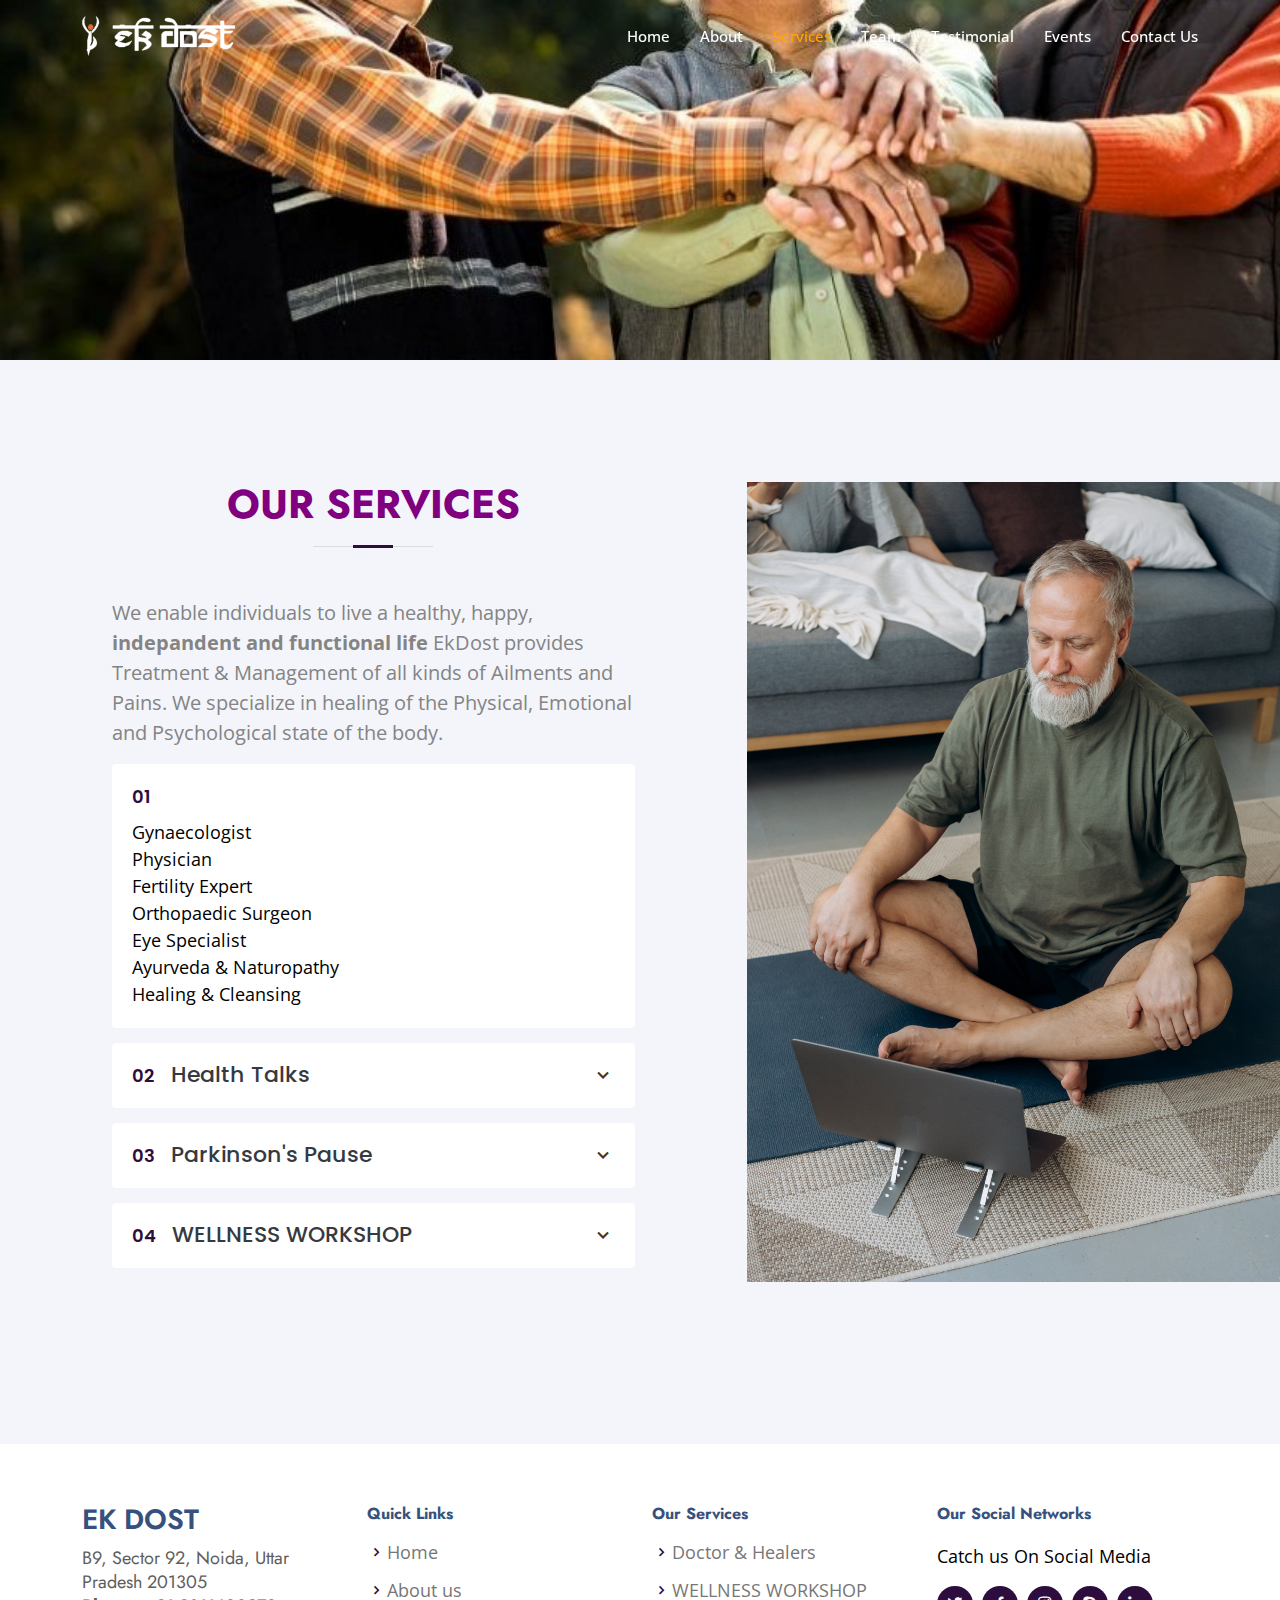
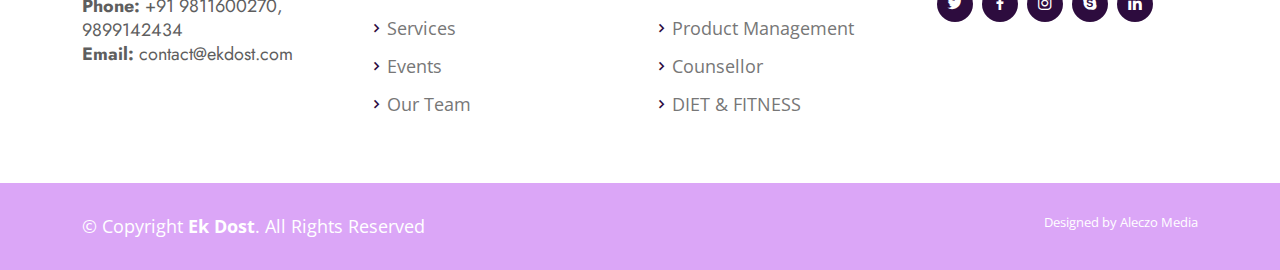
<file: service.html>
<!DOCTYPE html>
<html lang="en">

<head>
  <meta charset="utf-8">
  <meta content="width=device-width, initial-scale=1.0" name="viewport">

  <title>Ek Dost</title>
  <meta content="" name="description">
  <meta content="" name="keywords">

  <!-- Favicons -->
  <link href="assets/img/favicon.png" rel="icon">
  <link href="assets/img/apple-touch-icon.png" rel="apple-touch-icon">

  <!-- Google Fonts -->
  <link
    href="https://fonts.googleapis.com/css?family=Open+Sans:300,300i,400,400i,600,600i,700,700i|Jost:300,300i,400,400i,500,500i,600,600i,700,700i|Poppins:300,300i,400,400i,500,500i,600,600i,700,700i"
    rel="stylesheet">

  <!-- Vendor CSS Files -->
  <link href="assets/vendor/aos/aos.css" rel="stylesheet">
  <link href="assets/vendor/bootstrap/css/bootstrap.min.css" rel="stylesheet">
  <link href="assets/vendor/bootstrap-icons/bootstrap-icons.css" rel="stylesheet">
  <link href="assets/vendor/boxicons/css/boxicons.min.css" rel="stylesheet">
  <link href="assets/vendor/glightbox/css/glightbox.min.css" rel="stylesheet">
  <link href="assets/vendor/remixicon/remixicon.css" rel="stylesheet">
  <link href="assets/vendor/swiper/swiper-bundle.min.css" rel="stylesheet">

  <!-- Template Main CSS File -->
  <link href="assets/css/style.css" rel="stylesheet">

</head>

<body>

  <!-- ======= Header ======= -->
  <header id="header" class="fixed-top ">
    <div class="container d-flex align-items-center">

      <h1 class="logo me-auto"><a href="index.html" class="logo me-auto"><img src="assets/img/logo-ekdost.png" alt=""
            class="img-fluid"></a></h1>
      <!-- Uncomment below if you prefer to use an image logo -->
      <!-- <a href="index.html" class="logo me-auto"><img src="assets/img/logo2.jpg" alt="" class="img-fluid"></a> -->

      <nav id="navbar" class="navbar">
        <ul>
          <li><a class="nav-link scrollto" href="index.html">Home</a></li>
          <li><a class="nav-link scrollto" href="about.html">About</a></li>
          <li><a class="nav-link scrollto" style="color: orange;" href="service.html">Services</a></li>
          <li><a class="nav-link scrollto" href="team.html">Team</a></li>
          <li><a class="nav-link scrollto" href="test.html">Testimonial</a></li>
          <li><a class="nav-link scrollto" href="event.html">Events</a></li>
          <li><a class="nav-link scrollto" href="contact.html">Contact Us</a></li>
        </ul>
        <i class="bi bi-list mobile-nav-toggle"></i>
      </nav><!-- .navbar -->

    </div>
  </header><!-- End Header -->

  <!-- ======= Hero Section ======= -->
  <section id="hero" class="d-flex align-items-center" style="height: 40vh;">

  </section><!-- End Hero -->

  <main id="main">

    <!-- ======= Why Us Section ======= -->
    <section id="why-us" class="why-us section-bg">
      <div class="container-fluid" data-aos="fade-up">

        <div class="row">

          <div class="col-lg-7 d-flex flex-column justify-content-center align-items-stretch  order-2 order-lg-1">

            <div class="content">
              <div class="section-title">
                <h2 style="color: purple;">Our Services </h2>
              </div>
              <p style="font-size: 20px;">We enable individuals to live a healthy, happy, <strong>indepandent and functional life</strong> EkDost provides Treatment & Management of all kinds of Ailments and Pains. We specialize in healing of the Physical,
              Emotional and Psychological state of the body. </p>
              <p>
              </p>
            </div>


            <div class="accordion-list">
              <ul>
                <li>
                  <a data-bs-toggle="collapse" class="collapse" data-bs-target="#accordion-list-1"
                    style="font-size: 22px;"><span>01</span> Positive Body Movements <i
                      class="bx bx-chevron-down icon-show"></i><i class="bx bx-chevron-up icon-close"></i></a>
                  <div id="accordion-list-1" class="collapse show" data-bs-parent=".accordion-list">
                    <p style="font-size: 18px;">
                      Gynaecologist <br>
                      Physician <br>
                      Fertility Expert <br>
                      Orthopaedic Surgeon <br>
                      Eye Specialist <br>
                      Ayurveda & Naturopathy <br>
                      Healing & Cleansing

                    </p>
                  </div>
                </li>

                <li>
                  <a data-bs-toggle="collapse" data-bs-target="#accordion-list-2" style="font-size: 22px;"
                    class="collapsed"><span>02</span> Health Talks <i class="bx bx-chevron-down icon-show"></i><i
                      class="bx bx-chevron-up icon-close"></i></a>
                  <div id="accordion-list-2" class="collapse" data-bs-parent=".accordion-list">
                    <p style="font-size: 18px;">
                      Work Life Balance <br>
                      Neuropsychiatric Disorders <br>
                      Life Skills <br>
                      Parkinson's & Dementia <br>
                      Detoxification & Destress <br>
                      Diabetes Cure etc.
                    </p>
                  </div>
                </li>

                <li>
                  <a data-bs-toggle="collapse" data-bs-target="#accordion-list-3" style="font-size: 22px;"
                    class="collapsed"><span>03</span> Parkinson's Pause <i class="bx bx-chevron-down icon-show"></i><i
                      class="bx bx-chevron-up icon-close"></i></a>
                  <div id="accordion-list-3" class="collapse" data-bs-parent=".accordion-list">
                    <p style="font-size: 18px;">
                      A Support System <br>
                      Aiding Individuals in Combatting <br>
                      Age-Related Neurological Hurdles Like Dementia <br>
                      Parkinson's Pause <br>
                      Tremors, and Memory Loss.
                    </p>
                  </div>
                </li>
                <li>
                  <a data-bs-toggle="collapse" data-bs-target="#accordion-list-2" style="font-size: 22px;"
                    class="collapsed"><span>04</span> WELLNESS WORKSHOP <i class="bx bx-chevron-down icon-show"></i><i
                      class="bx bx-chevron-up icon-close"></i></a>
                  <div id="accordion-list-2" class="collapse" data-bs-parent=".accordion-list">
                    <p style="font-size: 18px;">
                      Counselors <br>
                      Physiotherapy <br>
                      Home Collection <br>
                      Balance & Posture <br>
                      Acupuncture & Acupressure <br>
                      24 Hours nursing attendant
                    </p>
                  </div>
                </li>
              </ul>
            </div>
          </div>
          <div class="col-lg-5 align-items-stretch order-1 order-lg-2 img"
            style='background-image: url("assets/img/bg-13.jpg");' data-aos="zoom-in" data-aos-delay="150">
          </div>
        </div>

      </div>
    </section><!-- End Why Us Section -->


  </main><!-- End #main -->

  <!-- ======= Footer ======= -->
  <footer id="footer" style="font-size: 18px;">

    <div class="footer-newslette" style="padding: 20px; background-color: #f3f5fa;">
      <div class="container">
        <div class="row justify-content-center">
          <!-- <div class="col-lg-12" style="font-size: 20px;">
            <h4>We abide by</h4>
            <p> the ethos of natural healing in our programs. Participants are gently ushered towards heightened body
              oxygenation and invigorating the nervous system through:</p>
            1. Positive Body Movements <br>
            2. Health Talks <br>
            3. Parkinson's Pause - A support system aiding individuals in combatting age-related neurological hurdles
            like Dementia, Parkinson's Pause, Tremors, and Memory Loss.
          </div> -->
        </div>
      </div>
    </div>

    <div class="footer-top">
      <div class="container">
        <div class="row">

          <div class="col-lg-3 col-md-6 footer-contact">
            <h3>Ek Dost</h3>
            <p style="font-size: 18px;">
              B9, Sector 92, Noida, Uttar Pradesh 201305 <br>
              <strong>Phone:</strong> +91 9811600270, 9899142434<br>
              <strong>Email:</strong> contact@ekdost.com <br>
            </p>
          </div>

          <div class="col-lg-3 col-md-6 footer-links">
            <h4>Quick Links</h4>
            <ul>
              <li><i class="bx bx-chevron-right"></i> <a href="index.html">Home</a></li>
              <li><i class="bx bx-chevron-right"></i> <a href="about.html">About us</a></li>
              <li><i class="bx bx-chevron-right"></i> <a href="service.html">Services</a></li>
              <li><i class="bx bx-chevron-right"></i> <a href="event.html">Events</a></li>
              <li><i class="bx bx-chevron-right"></i> <a href="team.html">Our Team</a></li>
            </ul>
          </div>

          <div class="col-lg-3 col-md-6 footer-links">
            <h4>Our Services</h4>
            <ul>
              <li><i class="bx bx-chevron-right"></i> <a href="#">Doctor & Healers</a></li>
              <li><i class="bx bx-chevron-right"></i> <a href="#">WELLNESS WORKSHOP</a></li>
              <li><i class="bx bx-chevron-right"></i> <a href="#">Product Management</a></li>
              <li><i class="bx bx-chevron-right"></i> <a href="#">Counsellor</a></li>
              <li><i class="bx bx-chevron-right"></i> <a href="#">DIET & FITNESS</a></li>
            </ul>
          </div>

          <div class="col-lg-3 col-md-6 footer-links">
            <h4>Our Social Networks</h4>
            <p>Catch us On Social Media</p>
            <div class="social-links mt-3">
              <a href="#" class="twitter"><i class="bx bxl-twitter"></i></a>
              <a href="https://www.facebook.com/ekdosthealsthyheart" class="facebook"><i
                  class="bx bxl-facebook"></i></a>
              <a href="#" class="instagram"><i class="bx bxl-instagram"></i></a>
              <a href="#" class="google-plus"><i class="bx bxl-skype"></i></a>
              <a href="https://www.linkedin.com/in/dr-shinoo-dania-01a0915b/?original_referer=https%3A%2F%2Fwww.ekdost.com%2F"
                class="linkedin"><i class="bx bxl-linkedin"></i></a>
            </div>
          </div>

        </div>
      </div>
    </div>

    <div class="container footer-bottom clearfix">
      <div class="copyright">
        &copy; Copyright <strong><span>Ek Dost</span></strong>. All Rights Reserved
      </div>
      <div class="credits">
        Designed by <a href="">Aleczo Media</a>
      </div>
    </div>
  </footer><!-- End Footer -->

  <!-- <div id="preloader"></div> -->
  <a href="#" class="back-to-top d-flex align-items-center justify-content-center"><i
      class="bi bi-arrow-up-short"></i></a>

  <!-- Vendor JS Files -->
  <script src="assets/vendor/aos/aos.js"></script>
  <script src="assets/vendor/bootstrap/js/bootstrap.bundle.min.js"></script>
  <script src="assets/vendor/glightbox/js/glightbox.min.js"></script>
  <script src="assets/vendor/isotope-layout/isotope.pkgd.min.js"></script>
  <script src="assets/vendor/swiper/swiper-bundle.min.js"></script>
  <script src="assets/vendor/waypoints/noframework.waypoints.js"></script>
  <script src="assets/vendor/php-email-form/validate.js"></script>

  <!-- Template Main JS File -->
  <script src="assets/js/main.js"></script>

</body>

</html>
</file>
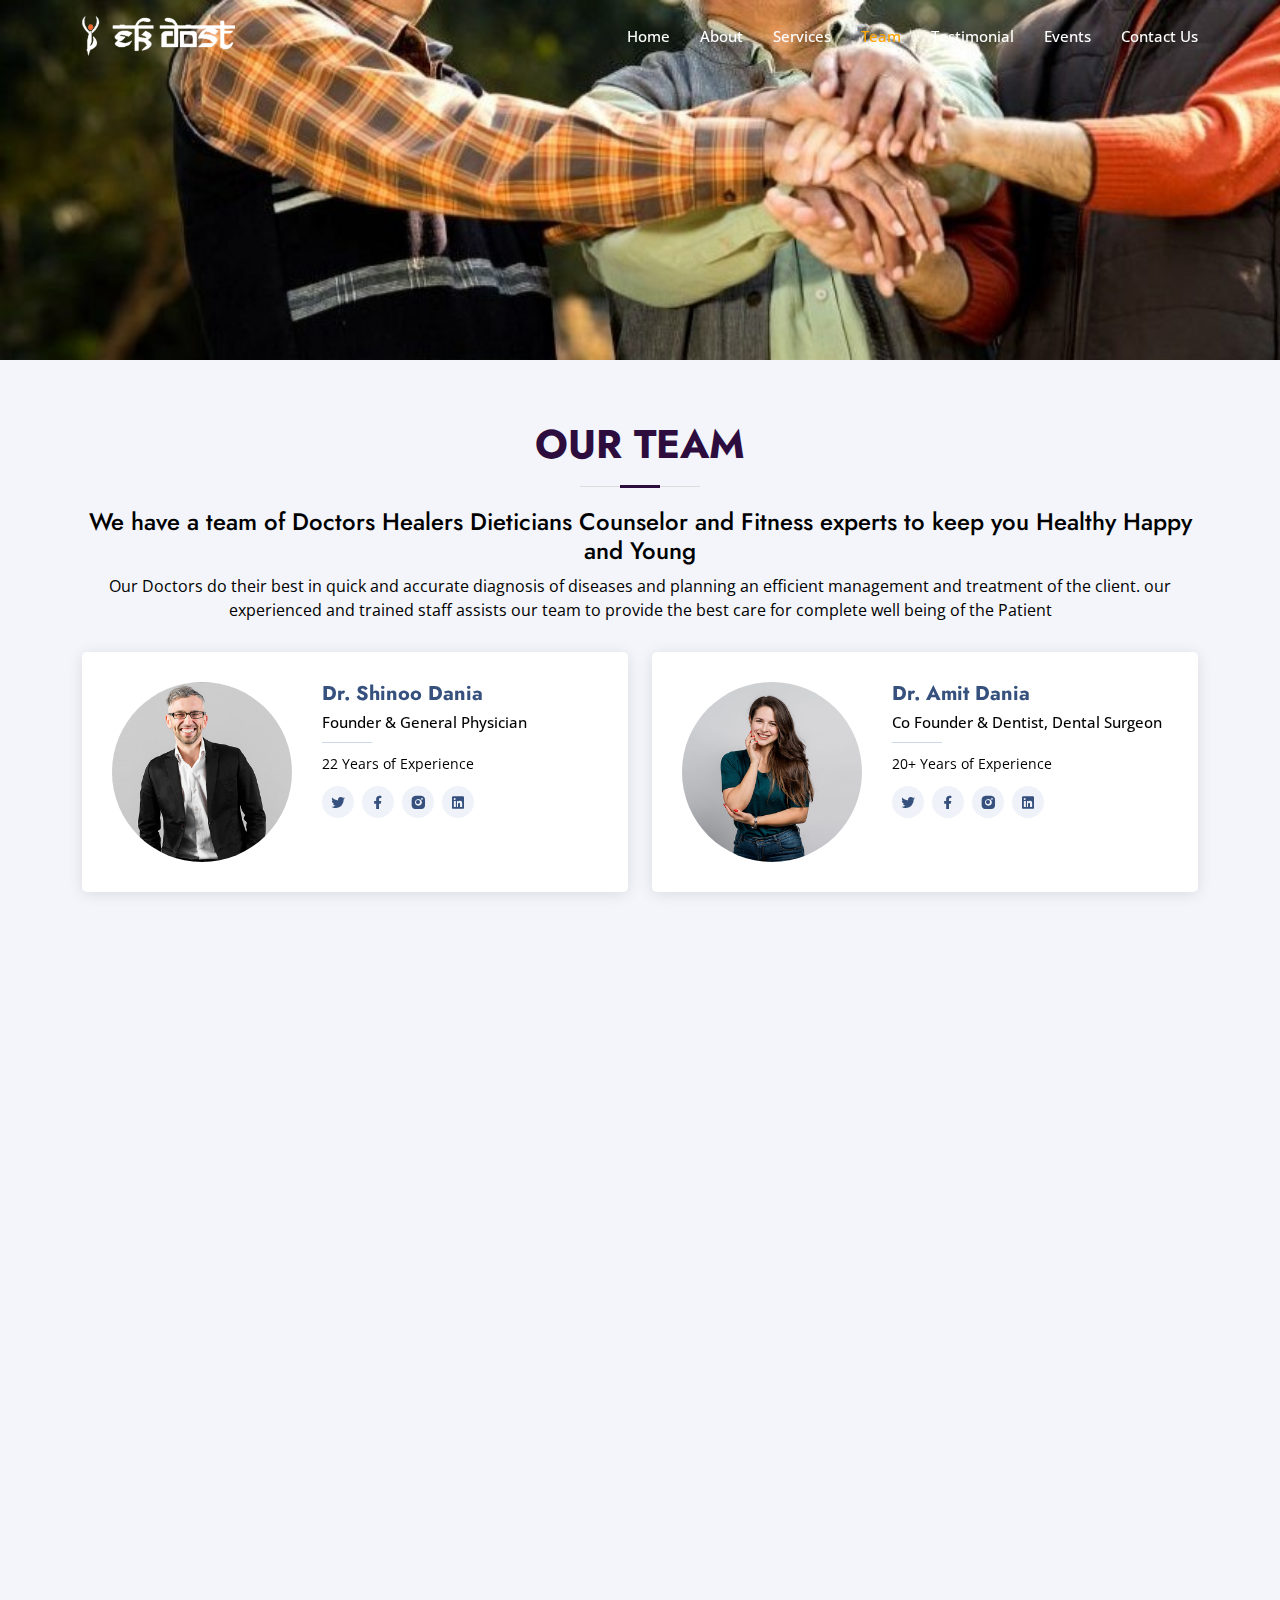
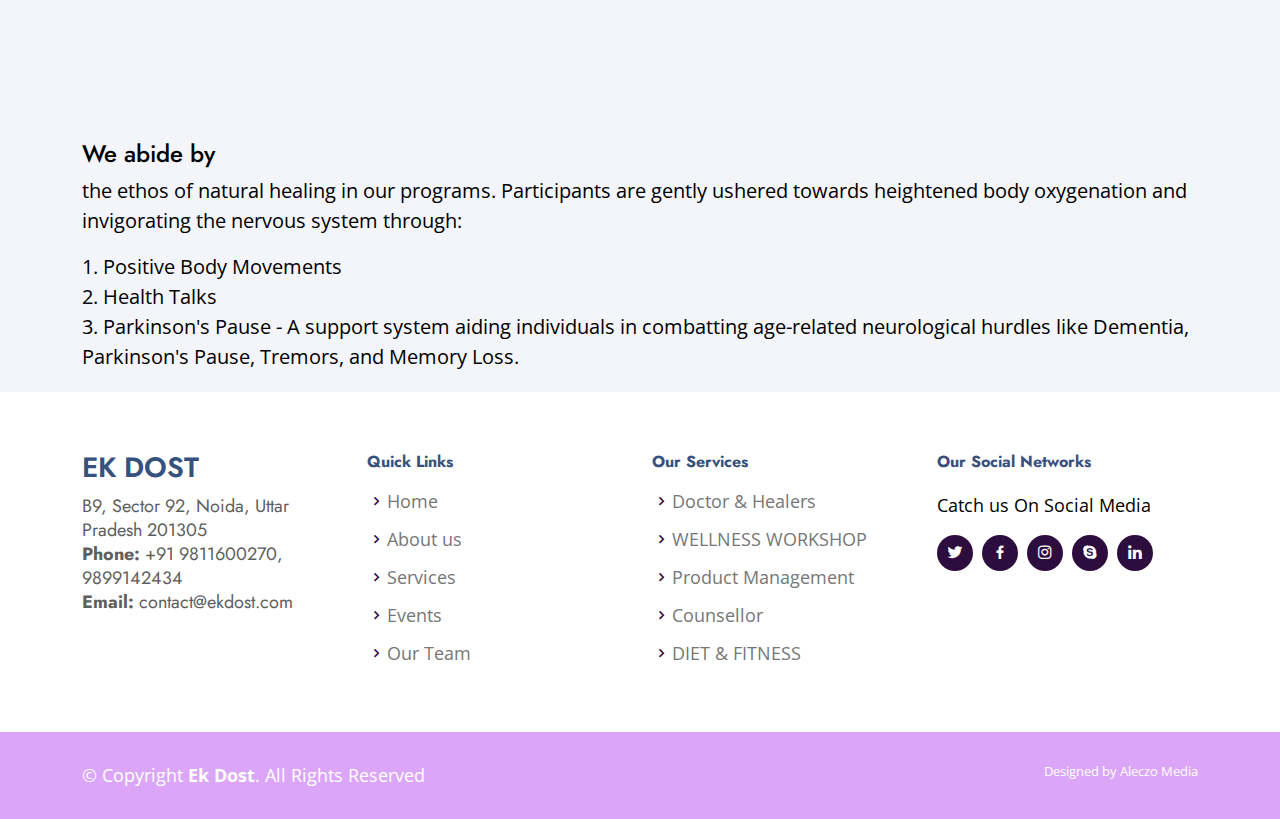
<file: team.html>
<!DOCTYPE html>
<html lang="en">

<head>
  <meta charset="utf-8">
  <meta content="width=device-width, initial-scale=1.0" name="viewport">

  <title>Ek Dost</title>
  <meta content="" name="description">
  <meta content="" name="keywords">

  <!-- Favicons -->
  <link href="assets/img/favicon.png" rel="icon">
  <link href="assets/img/apple-touch-icon.png" rel="apple-touch-icon">

  <!-- Google Fonts -->
  <link href="https://fonts.googleapis.com/css?family=Open+Sans:300,300i,400,400i,600,600i,700,700i|Jost:300,300i,400,400i,500,500i,600,600i,700,700i|Poppins:300,300i,400,400i,500,500i,600,600i,700,700i" rel="stylesheet">

  <!-- Vendor CSS Files -->
  <link href="assets/vendor/aos/aos.css" rel="stylesheet">
  <link href="assets/vendor/bootstrap/css/bootstrap.min.css" rel="stylesheet">
  <link href="assets/vendor/bootstrap-icons/bootstrap-icons.css" rel="stylesheet">
  <link href="assets/vendor/boxicons/css/boxicons.min.css" rel="stylesheet">
  <link href="assets/vendor/glightbox/css/glightbox.min.css" rel="stylesheet">
  <link href="assets/vendor/remixicon/remixicon.css" rel="stylesheet">
  <link href="assets/vendor/swiper/swiper-bundle.min.css" rel="stylesheet">

  <!-- Template Main CSS File -->
  <link href="assets/css/style.css" rel="stylesheet">

</head>

<body>

  <!-- ======= Header ======= -->
  <header id="header" class="fixed-top ">
    <div class="container d-flex align-items-center">

      <h1 class="logo me-auto"><a href="index.html" class="logo me-auto"><img src="assets/img/logo-ekdost.png" alt="" class="img-fluid"></a></h1>
      <!-- Uncomment below if you prefer to use an image logo -->
      <!-- <a href="index.html" class="logo me-auto"><img src="assets/img/logo2.jpg" alt="" class="img-fluid"></a> -->

      <nav id="navbar" class="navbar">
        <ul>
          <li><a class="nav-link scrollto" href="index.html">Home</a></li>
          <li><a class="nav-link scrollto" href="about.html">About</a></li>
          <li><a class="nav-link scrollto" href="service.html">Services</a></li>
          <li><a class="nav-link scrollto" style="color: orange;" href="team.html">Team</a></li>
          <li><a class="nav-link   scrollto" href="test.html">Testimonial</a></li>
          <li><a class="nav-link   scrollto" href="event.html">Events</a></li>
          <li><a class="nav-link scrollto" href="contact.html">Contact Us</a></li>
        </ul>
        <i class="bi bi-list mobile-nav-toggle"></i>
      </nav><!-- .navbar -->

    </div>
  </header><!-- End Header -->

  <!-- ======= Hero Section ======= -->
  <section id="hero" class="d-flex align-items-center" style="height: 40vh;">

  </section><!-- End Hero -->

  <main id="main">

     <!-- ======= Team Section ======= -->
    <section id="team" class="team section-bg">
      <div class="container" data-aos="fade-up">

        <div class="section-title">
          <h2>Our Team</h2>
          <h4>We have a team of Doctors Healers Dieticians Counselor and Fitness experts to keep you Healthy Happy and Young</h4>
          <p>Our Doctors do their best in quick and accurate diagnosis of diseases and planning an efficient management and treatment of the client. our experienced and trained staff assists our team to provide the best care for complete well being of the Patient</p>
        </div>

        <div class="row">

          <div class="col-lg-6" data-aos="zoom-in" data-aos-delay="100">
            <div class="member d-flex align-items-start">
              <div class="pic"><img src="assets/img/team/team-1.jpg" class="img-fluid" alt=""></div>
              <div class="member-info">
                <h4>Dr. Shinoo Dania</h4>
                <span>Founder & General Physician</span>
                <p>22 Years of Experience</p>
                <div class="social">
                  <a href=""><i class="ri-twitter-fill"></i></a>
                  <a href=""><i class="ri-facebook-fill"></i></a>
                  <a href=""><i class="ri-instagram-fill"></i></a>
                  <a href=""> <i class="ri-linkedin-box-fill"></i> </a>
                </div>
              </div>
            </div>
          </div>

          <div class="col-lg-6 mt-4 mt-lg-0" data-aos="zoom-in" data-aos-delay="200">
            <div class="member d-flex align-items-start">
              <div class="pic"><img src="assets/img/team/team-2.jpg" class="img-fluid" alt=""></div>
              <div class="member-info">
                <h4>Dr. Amit Dania</h4>
                <span>Co Founder & Dentist, Dental Surgeon</span>
                <p>20+ Years of Experience</p>
                <div class="social">
                  <a href=""><i class="ri-twitter-fill"></i></a>
                  <a href=""><i class="ri-facebook-fill"></i></a>
                  <a href=""><i class="ri-instagram-fill"></i></a>
                  <a href=""> <i class="ri-linkedin-box-fill"></i> </a>
                </div>
              </div>
            </div>
          </div>
          <div class="col-lg-6 mt-4" data-aos="zoom-in" data-aos-delay="300">
            <div class="member d-flex align-items-start">
              <div class="pic"><img src="assets/img/team/team-3.jpg" class="img-fluid" alt=""></div>
              <div class="member-info">
                <h4>Dr. BP Sharma</h4>
                <span>BAMS, MD - Acupuncture</span>
                <p>8+ Years of Experience</p>
                <div class="social">
                  <a href=""><i class="ri-twitter-fill"></i></a>
                  <a href=""><i class="ri-facebook-fill"></i></a>
                  <a href=""><i class="ri-instagram-fill"></i></a>
                  <a href=""> <i class="ri-linkedin-box-fill"></i> </a>
                </div>
              </div>
            </div>
          </div>

          <div class="col-lg-6 mt-4" data-aos="zoom-in" data-aos-delay="400">
            <div class="member d-flex align-items-start">
              <div class="pic"><img src="assets/img/team/team-4.jpg" class="img-fluid" alt=""></div>
              <div class="member-info">
                <h4>Dr. Mona Dahiya</h4>
                <span>IVF & Infertility Expert</span>
                <p>17 Years Experience</p>
                <div class="social">
                  <a href=""><i class="ri-twitter-fill"></i></a>
                  <a href=""><i class="ri-facebook-fill"></i></a>
                  <a href=""><i class="ri-instagram-fill"></i></a>
                  <a href=""> <i class="ri-linkedin-box-fill"></i> </a>
                </div>
              </div>
            </div>
          </div>

        </div>
         <div class="row">

          <div class="col-lg-6" data-aos="zoom-in" data-aos-delay="100">
            <div class="member d-flex align-items-start">
              <div class="pic"><img src="assets/img/team/team-1.jpg" class="img-fluid" alt=""></div>
              <div class="member-info">
                <h4>Dr. Sumit Bhushan Sharma</h4>
                <span>MBBS, MS - Orthopaedics</span>
                <p>6 Years Experience</p>
                <div class="social">
                  <a href=""><i class="ri-twitter-fill"></i></a>
                  <a href=""><i class="ri-facebook-fill"></i></a>
                  <a href=""><i class="ri-instagram-fill"></i></a>
                  <a href=""> <i class="ri-linkedin-box-fill"></i> </a>
                </div>
              </div>
            </div>
          </div>

          <div class="col-lg-6 mt-4 mt-lg-0" data-aos="zoom-in" data-aos-delay="200">
            <div class="member d-flex align-items-start">
              <div class="pic"><img src="assets/img/team/team-2.jpg" class="img-fluid" alt=""></div>
              <div class="member-info">
                <h4>Anuradha Vyas</h4>
                <span>Yoga Instructor</span>
                <p>20 Years Experience</p>
                <div class="social">
                  <a href=""><i class="ri-twitter-fill"></i></a>
                  <a href=""><i class="ri-facebook-fill"></i></a>
                  <a href=""><i class="ri-instagram-fill"></i></a>
                  <a href=""> <i class="ri-linkedin-box-fill"></i> </a>
                </div>
              </div>
            </div>
          </div>
          <div class="col-lg-6 mt-4" data-aos="zoom-in" data-aos-delay="300">
            <div class="member d-flex align-items-start">
              <div class="pic"><img src="assets/img/team/team-3.jpg" class="img-fluid" alt=""></div>
              <div class="member-info">
                <h4>Chitra Guru</h4>
                <span>Counselor</span>
                <p>10+ Years off Experience</p>
                <div class="social">
                  <a href=""><i class="ri-twitter-fill"></i></a>
                  <a href=""><i class="ri-facebook-fill"></i></a>
                  <a href=""><i class="ri-instagram-fill"></i></a>
                  <a href=""> <i class="ri-linkedin-box-fill"></i> </a>
                </div>
              </div>
            </div>
          </div>
        </div>
      </div>
    </section><!-- End Team Section -->


  <!-- ======= Footer ======= -->
  <footer id="footer" style="font-size: 18px;">
  
    <div class="footer-newslette" style="padding: 20px; background-color: #f3f5fa;">
      <div class="container">
        <div class="row justify-content-center">
          <div class="col-lg-12" style="font-size: 20px;">
            <h4>We abide by</h4>
            <p> the ethos of natural healing in our programs. Participants are gently ushered towards heightened body
              oxygenation and invigorating the nervous system through:</p>
            1. Positive Body Movements <br>
            2. Health Talks <br>
            3. Parkinson's Pause - A support system aiding individuals in combatting age-related neurological hurdles
            like Dementia, Parkinson's Pause, Tremors, and Memory Loss.
          </div>
        </div>
      </div>
    </div>
  
    <div class="footer-top">
      <div class="container">
        <div class="row">
  
          <div class="col-lg-3 col-md-6 footer-contact">
            <h3>Ek Dost</h3>
            <p style="font-size: 18px;">
              B9, Sector 92, Noida, Uttar Pradesh 201305 <br>
              <strong>Phone:</strong> +91 9811600270, 9899142434<br>
              <strong>Email:</strong> contact@ekdost.com <br>
            </p>
          </div>
  
          <div class="col-lg-3 col-md-6 footer-links">
            <h4>Quick Links</h4>
            <ul>
              <li><i class="bx bx-chevron-right"></i> <a href="index.html">Home</a></li>
              <li><i class="bx bx-chevron-right"></i> <a href="about.html">About us</a></li>
              <li><i class="bx bx-chevron-right"></i> <a href="service.html">Services</a></li>
              <li><i class="bx bx-chevron-right"></i> <a href="event.html">Events</a></li>
              <li><i class="bx bx-chevron-right"></i> <a href="team.html">Our Team</a></li>
            </ul>
          </div>
  
          <div class="col-lg-3 col-md-6 footer-links">
            <h4>Our Services</h4>
            <ul>
              <li><i class="bx bx-chevron-right"></i> <a href="#">Doctor & Healers</a></li>
              <li><i class="bx bx-chevron-right"></i> <a href="#">WELLNESS WORKSHOP</a></li>
              <li><i class="bx bx-chevron-right"></i> <a href="#">Product Management</a></li>
              <li><i class="bx bx-chevron-right"></i> <a href="#">Counsellor</a></li>
              <li><i class="bx bx-chevron-right"></i> <a href="#">DIET & FITNESS</a></li>
            </ul>
          </div>
  
          <div class="col-lg-3 col-md-6 footer-links">
            <h4>Our Social Networks</h4>
            <p>Catch us On Social Media</p>
            <div class="social-links mt-3">
              <a href="#" class="twitter"><i class="bx bxl-twitter"></i></a>
              <a href="https://www.facebook.com/ekdosthealsthyheart" class="facebook"><i class="bx bxl-facebook"></i></a>
              <a href="#" class="instagram"><i class="bx bxl-instagram"></i></a>
              <a href="#" class="google-plus"><i class="bx bxl-skype"></i></a>
              <a href="https://www.linkedin.com/in/dr-shinoo-dania-01a0915b/?original_referer=https%3A%2F%2Fwww.ekdost.com%2F"
                class="linkedin"><i class="bx bxl-linkedin"></i></a>
            </div>
          </div>
  
        </div>
      </div>
    </div>
  
    <div class="container footer-bottom clearfix">
      <div class="copyright">
        &copy; Copyright <strong><span>Ek Dost</span></strong>. All Rights Reserved
      </div>
      <div class="credits">
        Designed by <a href="">Aleczo Media</a>
      </div>
    </div>
  </footer><!-- End Footer -->
  
  <!-- <div id="preloader"></div> -->
  <a href="#" class="back-to-top d-flex align-items-center justify-content-center"><i
      class="bi bi-arrow-up-short"></i></a>
  
  <!-- Vendor JS Files -->
  <script src="assets/vendor/aos/aos.js"></script>
  <script src="assets/vendor/bootstrap/js/bootstrap.bundle.min.js"></script>
  <script src="assets/vendor/glightbox/js/glightbox.min.js"></script>
  <script src="assets/vendor/isotope-layout/isotope.pkgd.min.js"></script>
  <script src="assets/vendor/swiper/swiper-bundle.min.js"></script>
  <script src="assets/vendor/waypoints/noframework.waypoints.js"></script>
  <script src="assets/vendor/php-email-form/validate.js"></script>
  
  <!-- Template Main JS File -->
  <script src="assets/js/main.js"></script>
  
  
  <script src="https://code.jquery.com/jquery-3.5.1.slim.min.js"></script>
  <script src="https://cdn.jsdelivr.net/npm/@popperjs/core@2.11.6/dist/umd/popper.min.js"></script>
  <script src="https://stackpath.bootstrapcdn.com/bootstrap/4.5.2/js/bootstrap.min.js"></script>
  
  </body>
  
  </html>
</file>
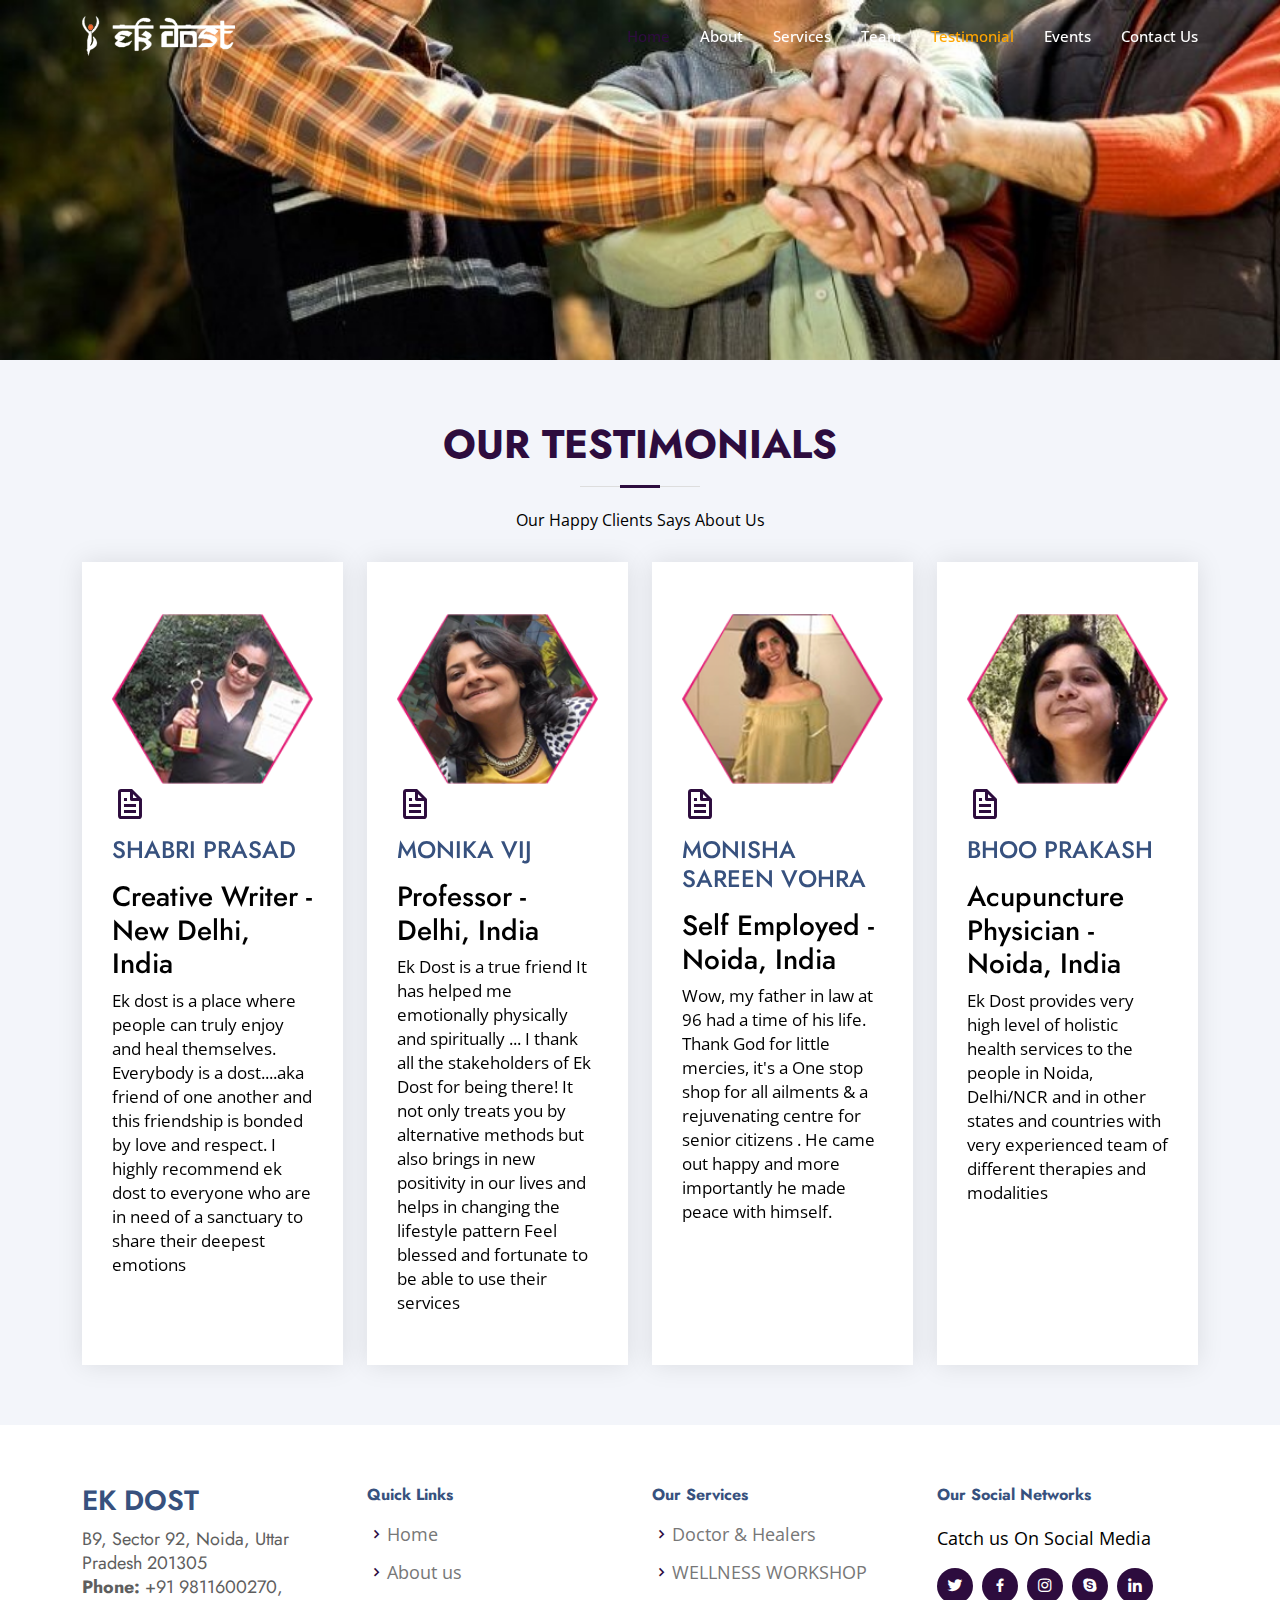
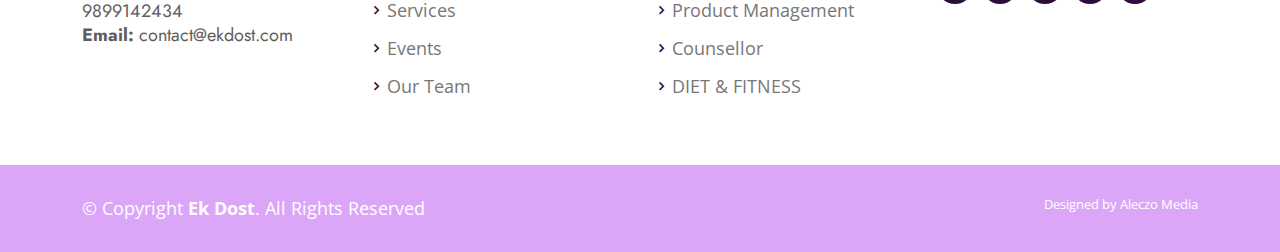
<file: test.html>
<!DOCTYPE html>
<html lang="en">

<head>
  <meta charset="utf-8">
  <meta content="width=device-width, initial-scale=1.0" name="viewport">

  <title>Ek Dost</title>
  <meta content="" name="description">
  <meta content="" name="keywords">

  <!-- Favicons -->
  <link href="assets/img/favicon.png" rel="icon">
  <link href="assets/img/apple-touch-icon.png" rel="apple-touch-icon">

  <!-- Google Fonts -->
  <link href="https://fonts.googleapis.com/css?family=Open+Sans:300,300i,400,400i,600,600i,700,700i|Jost:300,300i,400,400i,500,500i,600,600i,700,700i|Poppins:300,300i,400,400i,500,500i,600,600i,700,700i" rel="stylesheet">

  <!-- Vendor CSS Files -->
  <link href="assets/vendor/aos/aos.css" rel="stylesheet">
  <link href="assets/vendor/bootstrap/css/bootstrap.min.css" rel="stylesheet">
  <link href="assets/vendor/bootstrap-icons/bootstrap-icons.css" rel="stylesheet">
  <link href="assets/vendor/boxicons/css/boxicons.min.css" rel="stylesheet">
  <link href="assets/vendor/glightbox/css/glightbox.min.css" rel="stylesheet">
  <link href="assets/vendor/remixicon/remixicon.css" rel="stylesheet">
  <link href="assets/vendor/swiper/swiper-bundle.min.css" rel="stylesheet">

  <!-- Template Main CSS File -->
  <link href="assets/css/style.css" rel="stylesheet">

</head>

<body>

  <!-- ======= Header ======= -->
  <header id="header" class="fixed-top ">
    <div class="container d-flex align-items-center">

      <h1 class="logo me-auto"><a href="index.html" class="logo me-auto"><img src="assets/img/logo-ekdost.png" alt="" class="img-fluid"></a></h1>
      <!-- Uncomment below if you prefer to use an image logo -->
      <!-- <a href="index.html" class="logo me-auto"><img src="assets/img/logo2.jpg" alt="" class="img-fluid"></a> -->

      <nav id="navbar" class="navbar">
        <ul>
          <li><a class="nav-link scrollto active" href="index.html">Home</a></li>
          <li><a class="nav-link scrollto" href="about.html">About</a></li>
          <li><a class="nav-link scrollto" href="service.html">Services</a></li>
          <li><a class="nav-link scrollto" href="team.html">Team</a></li>
          <li><a class="nav-link scrollto" style="color: orange;" href="test.html">Testimonial</a></li>
          <li><a class="nav-link scrollto" href="event.html">Events</a></li>
          <li><a class="nav-link scrollto" href="contact.html">Contact Us</a></li>
        </ul>
        <i class="bi bi-list mobile-nav-toggle"></i>
      </nav><!-- .navbar -->

    </div>
  </header><!-- End Header -->

  <!-- ======= Hero Section ======= -->
  <section id="hero" class="d-flex align-items-center" style="height: 40vh;">

  </section><!-- End Hero -->

  <main id="main">

   <!-- ======= Services Section ======= -->
    <section id="services" class="services section-bg">
      <div class="container" data-aos="fade-up">

        <div class="section-title">
          <h2>Our Testimonials</h2>
          <p>Our Happy Clients Says About Us</p>
        </div>

        <div class="row">
          <div class="col-xl-3 col-md-6 d-flex align-items-stretch" data-aos="zoom-in" data-aos-delay="100">
          <div class="icon-box">
            <img src="assets/img/t-1.png" width="100%" alt="Image Alt Text">
            <div class="icon"><i class="bx bx-file"></i></div>
            <h4><a href="">SHABRI PRASAD</a></h4>
            <h3>Creative Writer - New Delhi, India</h3>
            <p style="font-size: 17px;">Ek dost is a place where people can truly enjoy and heal themselves. Everybody is a dost....aka friend of one another and this friendship is bonded by love and respect. I highly recommend ek dost to everyone who are in need of a sanctuary to share their deepest emotions</p>
          </div>
        </div>


          <div class="col-xl-3 col-md-6 d-flex align-items-stretch mt-4 mt-md-0" data-aos="zoom-in" data-aos-delay="200">
            <div class="icon-box">
            <img src="assets/img/t-2.png" width="100%" alt="Image Alt Text">
            <div class="icon"><i class="bx bx-file"></i></div>
            <h4><a href="">MONIKA VIJ</a></h4>
            <h3>Professor - Delhi, India</h3>
            <p style="font-size: 17px;">Ek Dost is a true friend It has helped me emotionally physically and spiritually ... I thank all the stakeholders of Ek Dost for being there! It not only treats you by alternative methods but also brings in new positivity in our lives and helps in changing the lifestyle pattern Feel blessed and fortunate to be able to use their services</p>
          </div>
          </div>

          <div class="col-xl-3 col-md-6 d-flex align-items-stretch mt-4 mt-xl-0" data-aos="zoom-in" data-aos-delay="300">
            <div class="icon-box">
            <img src="assets/img/t-3.png" width="100%" alt="Image Alt Text">
            <div class="icon"><i class="bx bx-file"></i></div>
            <h4><a href="">MONISHA SAREEN VOHRA</a></h4>
            <h3>Self Employed - Noida, India</h3>
            <p style="font-size: 17px;">Wow, my father in law at 96 had a time of his life. Thank God for little mercies, it's a One stop shop for all ailments & a rejuvenating centre for senior citizens . He came out happy and more importantly he made peace with himself.</p>
          </div>
          </div>

          <div class="col-xl-3 col-md-6 d-flex align-items-stretch mt-4 mt-xl-0" data-aos="zoom-in" data-aos-delay="400">
           <div class="icon-box">
            <img src="assets/img/t-4.png" width="100%" alt="Image Alt Text">
            <div class="icon"><i class="bx bx-file"></i></div>
            <h4><a href="">BHOO PRAKASH</a></h4>
            <h3>Acupuncture Physician - Noida, India</h3>
            <p style="font-size: 17px;">Ek Dost provides very high level of holistic health services to the people in Noida, Delhi/NCR and in other states and countries with very experienced team of different therapies and modalities</p>
          </div>
          </div>

        </div>

      </div>
    </section><!-- End Services Section -->


  </main><!-- End #main -->

  <!-- ======= Footer ======= -->
  <footer id="footer" style="font-size: 18px;">
  
    <!-- <div class="footer-newslette" style="padding: 20px; background-color: #f3f5fa;">
      <div class="container">
        <div class="row justify-content-center">
          <div class="col-lg-12" style="font-size: 20px;">
            <h4>We abide by</h4>
            <p> the ethos of natural healing in our programs. Participants are gently ushered towards heightened body
              oxygenation and invigorating the nervous system through:</p>
            1. Positive Body Movements <br>
            2. Health Talks <br>
            3. Parkinson's Pause - A support system aiding individuals in combatting age-related neurological hurdles
            like Dementia, Parkinson's Pause, Tremors, and Memory Loss.
          </div>
        </div>
      </div>
    </div> -->
  
    <div class="footer-top">
      <div class="container">
        <div class="row">
  
          <div class="col-lg-3 col-md-6 footer-contact">
            <h3>Ek Dost</h3>
            <p style="font-size: 18px;">
              B9, Sector 92, Noida, Uttar Pradesh 201305 <br>
              <strong>Phone:</strong> +91 9811600270, 9899142434<br>
              <strong>Email:</strong> contact@ekdost.com <br>
            </p>
          </div>
  
          <div class="col-lg-3 col-md-6 footer-links">
            <h4>Quick Links</h4>
            <ul>
              <li><i class="bx bx-chevron-right"></i> <a href="index.html">Home</a></li>
              <li><i class="bx bx-chevron-right"></i> <a href="about.html">About us</a></li>
              <li><i class="bx bx-chevron-right"></i> <a href="service.html">Services</a></li>
              <li><i class="bx bx-chevron-right"></i> <a href="event.html">Events</a></li>
              <li><i class="bx bx-chevron-right"></i> <a href="team.html">Our Team</a></li>
            </ul>
          </div>
  
          <div class="col-lg-3 col-md-6 footer-links">
            <h4>Our Services</h4>
            <ul>
              <li><i class="bx bx-chevron-right"></i> <a href="#">Doctor & Healers</a></li>
              <li><i class="bx bx-chevron-right"></i> <a href="#">WELLNESS WORKSHOP</a></li>
              <li><i class="bx bx-chevron-right"></i> <a href="#">Product Management</a></li>
              <li><i class="bx bx-chevron-right"></i> <a href="#">Counsellor</a></li>
              <li><i class="bx bx-chevron-right"></i> <a href="#">DIET & FITNESS</a></li>
            </ul>
          </div>
  
          <div class="col-lg-3 col-md-6 footer-links">
            <h4>Our Social Networks</h4>
            <p>Catch us On Social Media</p>
            <div class="social-links mt-3">
              <a href="#" class="twitter"><i class="bx bxl-twitter"></i></a>
              <a href="https://www.facebook.com/ekdosthealsthyheart" class="facebook"><i class="bx bxl-facebook"></i></a>
              <a href="#" class="instagram"><i class="bx bxl-instagram"></i></a>
              <a href="#" class="google-plus"><i class="bx bxl-skype"></i></a>
              <a href="https://www.linkedin.com/in/dr-shinoo-dania-01a0915b/?original_referer=https%3A%2F%2Fwww.ekdost.com%2F"
                class="linkedin"><i class="bx bxl-linkedin"></i></a>
            </div>
          </div>
  
        </div>
      </div>
    </div>
  
    <div class="container footer-bottom clearfix">
      <div class="copyright">
        &copy; Copyright <strong><span>Ek Dost</span></strong>. All Rights Reserved
      </div>
      <div class="credits">
        Designed by <a href="">Aleczo Media</a>
      </div>
    </div>
  </footer><!-- End Footer -->
  
  <!-- <div id="preloader"></div> -->
  <a href="#" class="back-to-top d-flex align-items-center justify-content-center"><i
      class="bi bi-arrow-up-short"></i></a>
  
  <!-- Vendor JS Files -->
  <script src="assets/vendor/aos/aos.js"></script>
  <script src="assets/vendor/bootstrap/js/bootstrap.bundle.min.js"></script>
  <script src="assets/vendor/glightbox/js/glightbox.min.js"></script>
  <script src="assets/vendor/isotope-layout/isotope.pkgd.min.js"></script>
  <script src="assets/vendor/swiper/swiper-bundle.min.js"></script>
  <script src="assets/vendor/waypoints/noframework.waypoints.js"></script>
  <script src="assets/vendor/php-email-form/validate.js"></script>
  
  <!-- Template Main JS File -->
  <script src="assets/js/main.js"></script>
  
  
  <script src="https://code.jquery.com/jquery-3.5.1.slim.min.js"></script>
  <script src="https://cdn.jsdelivr.net/npm/@popperjs/core@2.11.6/dist/umd/popper.min.js"></script>
  <script src="https://stackpath.bootstrapcdn.com/bootstrap/4.5.2/js/bootstrap.min.js"></script>
  
  </body>
  
  </html>
</file>
<file: assets/css/style.css>
/*--------------------------------------------------------------
# General
--------------------------------------------------------------*/
body {
  font-family: "Open Sans", sans-serif;
  color: black;
}

a {
  color: #fff;
  text-decoration: none;
}

a:hover {
  color: #73c5eb;
  text-decoration: none;
}

h1,
h2,
h3,
h4,
h5,
h6 {
  font-family: "Jost", sans-serif;
}

/*--------------------------------------------------------------
# Preloader
--------------------------------------------------------------*/
#preloader {
  position: fixed;
  top: 0;
  left: 0;
  right: 0;
  bottom: 0;
  z-index: 9999;
  overflow: hidden;
  background: #37517e;
}

#preloader:before {
  content: "";
  position: fixed;
  top: calc(50% - 30px);
  left: calc(50% - 30px);
  border: 6px solid #37517e;
  border-top-color: #fff;
  border-bottom-color: #fff;
  border-radius: 50%;
  width: 60px;
  height: 60px;
  animation: animate-preloader 1s linear infinite;
}

@keyframes animate-preloader {
  0% {
    transform: rotate(0deg);
  }

  100% {
    transform: rotate(360deg);
  }
}

/*--------------------------------------------------------------
# Back to top button
--------------------------------------------------------------*/
.back-to-top {
  position: fixed;
  visibility: hidden;
  opacity: 0;
  right: 15px;
  bottom: 15px;
  z-index: 996;
  background: #2d0c3e;
  width: 40px;
  height: 40px;
  border-radius: 50px;
  transition: all 0.4s;
}

.back-to-top i {
  font-size: 24px;
  color: #fff;
  line-height: 0;
}

.back-to-top:hover {
  background: #6bc1e9;
  color: #fff;
}

.back-to-top.active {
  visibility: visible;
  opacity: 1;
}

/*--------------------------------------------------------------
# Header
--------------------------------------------------------------*/
#header {
  transition: all 0.5s;
  z-index: 997;
  padding: 15px 0;
}

#header.header-scrolled,
#header.header-inner-pages {
  /* background: rgb(1, 113, 173) */
  background: purple;
}

#header .logo {
  font-size: 30px;
  margin: 0;
  padding: 0;
  line-height: 1;
  font-weight: 500;
  letter-spacing: 2px;
  text-transform: uppercase;
}

#header .logo a {
  color: #fff;
}

#header .logo img {
  max-height: 40px;
}

.navbar {
  padding: 0;
}

.navbar ul {
  margin: 0;
  padding: 0;
  display: flex;
  list-style: none;
  align-items: center;
}

.navbar li {
  position: relative;
}

.navbar a,
.navbar a:focus {
  display: flex;
  align-items: center;
  justify-content: space-between;
  padding: 10px 0 10px 30px;
  font-size: 15px;
  font-weight: 500;
  color: #fff;
  white-space: nowrap;
  transition: 0.3s;
}

.navbar a i,
.navbar a:focus i {
  font-size: 12px;
  line-height: 0;
  margin-left: 5px;
}

.navbar a:hover,
.navbar .active,
.navbar .active:focus,
.navbar li:hover>a {
  color: #2d0c3e;
}

.navbar .getstarted,
.navbar .getstarted:focus {
  padding: 8px 20px;
  margin-left: 30px;
  border-radius: 50px;
  color: #fff;
  font-size: 14px;
  border: 2px solid #2d0c3e;
  font-weight: 600;
}

.navbar .getstarted:hover,
.navbar .getstarted:focus:hover {
  color: #fff;
  background: #31a9e1;
}

.navbar .dropdown ul {
  display: block;
  position: absolute;
  left: 14px;
  top: calc(100% + 30px);
  margin: 0;
  padding: 10px 0;
  z-index: 99;
  opacity: 0;
  visibility: hidden;
  background: #fff;
  box-shadow: 0px 0px 30px rgba(127, 137, 161, 0.25);
  transition: 0.3s;
  border-radius: 4px;
}

.navbar .dropdown ul li {
  min-width: 200px;
}

.navbar .dropdown ul a {
  padding: 10px 20px;
  font-size: 14px;
  text-transform: none;
  font-weight: 500;
  color: #0c3c53;
}

.navbar .dropdown ul a i {
  font-size: 12px;
}

.navbar .dropdown ul a:hover,
.navbar .dropdown ul .active:hover,
.navbar .dropdown ul li:hover>a {
  color: #2d0c3e;
}

.navbar .dropdown:hover>ul {
  opacity: 1;
  top: 100%;
  visibility: visible;
}

.navbar .dropdown .dropdown ul {
  top: 0;
  left: calc(100% - 30px);
  visibility: hidden;
}

.navbar .dropdown .dropdown:hover>ul {
  opacity: 1;
  top: 0;
  left: 100%;
  visibility: visible;
}

@media (max-width: 1366px) {
  .navbar .dropdown .dropdown ul {
    left: -90%;
  }

  .navbar .dropdown .dropdown:hover>ul {
    left: -100%;
  }
}

/**
* Mobile Navigation 
*/
.mobile-nav-toggle {
  color: #fff;
  font-size: 28px;
  cursor: pointer;
  display: none;
  line-height: 0;
  transition: 0.5s;
}

.mobile-nav-toggle.bi-x {
  color: #fff;
}

@media (max-width: 991px) {
  .mobile-nav-toggle {
    display: block;
  }

  .navbar ul {
    display: none;
  }
}

.navbar-mobile {
  position: fixed;
  overflow: hidden;
  top: 0;
  right: 0;
  left: 0;
  bottom: 0;
  background: gray;
  transition: 0.3s;
  z-index: 999;
}

.navbar-mobile .mobile-nav-toggle {
  position: absolute;
  top: 15px;
  right: 15px;
}

.navbar-mobile ul {
  display: block;
  position: absolute;
  top: 55px;
  right: 15px;
  bottom: 15px;
  left: 15px;
  padding: 10px 0;
  border-radius: 10px;
  background-color: #fff;
  overflow-y: auto;
  transition: 0.3s;
}

.navbar-mobile a,
.navbar-mobile a:focus {
  padding: 10px 20px;
  font-size: 15px;
  color: #37517e;
}

.navbar-mobile a:hover,
.navbar-mobile .active,
.navbar-mobile li:hover>a {
  color: #2d0c3e;
}

.navbar-mobile .getstarted,
.navbar-mobile .getstarted:focus {
  margin: 15px;
  color: #37517e;
}

.navbar-mobile .dropdown ul {
  position: static;
  display: none;
  margin: 10px 20px;
  padding: 10px 0;
  z-index: 99;
  opacity: 1;
  visibility: visible;
  background: #fff;
  box-shadow: 0px 0px 30px rgba(127, 137, 161, 0.25);
}

.navbar-mobile .dropdown ul li {
  min-width: 200px;
}

.navbar-mobile .dropdown ul a {
  padding: 10px 20px;
}

.navbar-mobile .dropdown ul a i {
  font-size: 12px;
}

.navbar-mobile .dropdown ul a:hover,
.navbar-mobile .dropdown ul .active:hover,
.navbar-mobile .dropdown ul li:hover>a {
  color: #2d0c3e;
}

.navbar-mobile .dropdown>.dropdown-active {
  display: block;
  visibility: visible !important;
}

/*--------------------------------------------------------------
# Hero Section
--------------------------------------------------------------*/
#hero {
  width: 100%;
  height: 80vh;
  background-image: url("../img/hero1.jpg");
  background-repeat: no-repeat;
  background-size: cover;
}

#hero .container {
  padding-top: 72px;
}

#hero h1 {
  margin: 0 0 10px 0;
  font-size: 48px;
  font-weight: 700;
  line-height: 56px;
  color: #fff;
}

#hero h2 {
  color: rgba(255, 255, 255, 0.6);
  margin-bottom: 50px;
  font-size: 24px;
}

#hero .btn-get-started {
  font-family: "Jost", sans-serif;
  font-weight: 500;
  font-size: 16px;
  letter-spacing: 1px;
  display: inline-block;
  padding: 10px 28px 11px 28px;
  border-radius: 50px;
  transition: 0.5s;
  margin: 10px 0 0 0;
  color: #fff;
  background: #2d0c3e;
}

#hero .btn-get-started:hover {
  background: #209dd8;
}

#hero .btn-watch-video {
  font-size: 16px;
  display: flex;
  align-items: center;
  transition: 0.5s;
  margin: 10px 0 0 25px;
  color: #fff;
  line-height: 1;
}

#hero .btn-watch-video i {
  line-height: 0;
  color: #fff;
  font-size: 32px;
  transition: 0.3s;
  margin-right: 8px;
}

#hero .btn-watch-video:hover i {
  color: #2d0c3e;
}

#hero .animated {
  animation: up-down 2s ease-in-out infinite alternate-reverse both;
}

@media (max-width: 991px) {
  #hero {
    height: 100vh;
    text-align: center;
  }

  #hero .animated {
    animation: none;
  }

  #hero .hero-img {
    text-align: center;
  }

  #hero .hero-img img {
    width: 50%;
  }
}

@media (max-width: 768px) {
  #hero h1 {
    font-size: 28px;
    line-height: 36px;
  }

  #hero h2 {
    font-size: 18px;
    line-height: 24px;
    margin-bottom: 30px;
  }

  #hero .hero-img img {
    width: 70%;
  }
}

@media (max-width: 575px) {
  #hero .hero-img img {
    width: 80%;
  }

  #hero .btn-get-started {
    font-size: 16px;
    padding: 10px 24px 11px 24px;
  }
}

@keyframes up-down {
  0% {
    transform: translateY(10px);
  }

  100% {
    transform: translateY(-10px);
  }
}

/*--------------------------------------------------------------
# Sections General
--------------------------------------------------------------*/
section {
  padding: 60px 0;
  overflow: hidden;
}

.section-bg {
  background-color: #f3f5fa;
}

.section-title {
  text-align: center;
  padding-bottom: 30px;
}

.section-title h2 {
  font-size: 40px;
  font-weight: bold;
  text-transform: uppercase;
  margin-bottom: 20px;
  padding-bottom: 20px;
  position: relative;
  color: #2d0c3e;
}

.section-title h2::before {
  content: "";
  position: absolute;
  display: block;
  width: 120px;
  height: 1px;
  background: #ddd;
  bottom: 1px;
  left: calc(50% - 60px);
}

.section-title h2::after {
  content: "";
  position: absolute;
  display: block;
  width: 40px;
  height: 3px;
  background: #2d0c3e;
  bottom: 0;
  left: calc(50% - 20px);
}

.section-title p {
  margin-bottom: 0;
}

/*--------------------------------------------------------------
# Clients
--------------------------------------------------------------*/
.clients {
  padding: 12px 0;
  text-align: center;
}

.clients img {
  max-width: 45%;
  transition: all 0.4s ease-in-out;
  display: inline-block;
  padding: 15px 0;
  filter: grayscale(100);
}

.clients img:hover {
  filter: none;
  transform: scale(1.1);
}

@media (max-width: 768px) {
  .clients img {
    max-width: 40%;
  }
}

/*--------------------------------------------------------------
# About Us
--------------------------------------------------------------*/
.about .content h3 {
  font-weight: 600;
  font-size: 26px;
}

.about .content ul {
  list-style: none;
  padding: 0;
}

.about .content ul li {
  padding-left: 28px;
  position: relative;
}

.about .content ul li+li {
  margin-top: 10px;
}

.about .content ul i {
  position: absolute;
  left: 0;
  top: 2px;
  font-size: 20px;
  color: #2d0c3e;
  line-height: 1;
}

.about .content p:last-child {
  margin-bottom: 0;
}

.about .content .btn-learn-more, .treatment {
  font-family: "Poppins", sans-serif;
  font-weight: 500;
  font-size: 14px;
  letter-spacing: 1px;
  display: inline-block;
  padding: 12px 32px;
  border-radius: 4px;
  transition: 0.3s;
  line-height: 1;
  color: #2d0c3e;
  animation-delay: 0.8s;
  margin-top: 6px;
  border: 2px solid #2d0c3e;
}

.about .content .btn-learn-more:hover {
  background: #2d0c3e;
  color: #fff;
  text-decoration: none;
}

/*--------------------------------------------------------------
# Why Us
--------------------------------------------------------------*/
.why-us .content {
  padding: 60px 100px 0 100px;
}

.why-us .content h3 {
  font-weight: 400;
  font-size: 34px;
  color: #37517e;
}

.why-us .content h4 {
  font-size: 20px;
  font-weight: 700;
  margin-top: 5px;
}

.why-us .content p {
  font-size: 15px;
  color: #848484;
}

.why-us .img {
  background-size: contain;
  background-repeat: no-repeat;
  background-position: center center;
}

.why-us .accordion-list {
  padding: 0 100px 60px 100px;
}

.why-us .accordion-list ul {
  padding: 0;
  list-style: none;
}

.why-us .accordion-list li+li {
  margin-top: 15px;
}

.why-us .accordion-list li {
  padding: 20px;
  background: #fff;
  border-radius: 4px;
}

.why-us .accordion-list a {
  display: block;
  position: relative;
  font-family: "Poppins", sans-serif;
  font-size: 16px;
  line-height: 24px;
  font-weight: 500;
  padding-right: 30px;
  outline: none;
  cursor: pointer;
}

.why-us .accordion-list span {
  color: #2d0c3e;
  font-weight: 600;
  font-size: 18px;
  padding-right: 10px;
}

.why-us .accordion-list i {
  font-size: 24px;
  position: absolute;
  right: 0;
  top: 0;
}

.why-us .accordion-list p {
  margin-bottom: 0;
  padding: 10px 0 0 0;
}

.why-us .accordion-list .icon-show {
  display: none;
}

.why-us .accordion-list a.collapsed {
  color: #343a40;
}

.why-us .accordion-list a.collapsed:hover {
  color: #2d0c3e;
}

.why-us .accordion-list a.collapsed .icon-show {
  display: inline-block;
}

.why-us .accordion-list a.collapsed .icon-close {
  display: none;
}

@media (max-width: 1024px) {

  .why-us .content,
  .why-us .accordion-list {
    padding-left: 0;
    padding-right: 0;
  }
}

@media (max-width: 992px) {
  .why-us .img {
    min-height: 400px;
  }

  .why-us .content {
    padding-top: 30px;
  }

  .why-us .accordion-list {
    padding-bottom: 30px;
  }
}

@media (max-width: 575px) {
  .why-us .img {
    min-height: 200px;
  }
}

/*--------------------------------------------------------------
# Skills
--------------------------------------------------------------*/
.skills .content h3 {
  font-weight: 700;
  font-size: 32px;
  color: #37517e;
  font-family: "Poppins", sans-serif;
}

.skills .content ul {
  list-style: none;
  padding: 0;
}

.skills .content ul li {
  padding-bottom: 10px;
}

.skills .content ul i {
  font-size: 20px;
  padding-right: 4px;
  color: #2d0c3e;
}

.skills .content p:last-child {
  margin-bottom: 0;
}

.skills .progress {
  height: 60px;
  display: block;
  background: none;
  border-radius: 0;
}

.skills .progress .skill {
  padding: 0;
  margin: 0 0 6px 0;
  text-transform: uppercase;
  display: block;
  font-weight: 600;
  font-family: "Poppins", sans-serif;
  color: #37517e;
}

.skills .progress .skill .val {
  float: right;
  font-style: normal;
}

.skills .progress-bar-wrap {
  background: #e8edf5;
  height: 10px;
}

.skills .progress-bar {
  width: 1px;
  height: 10px;
  transition: 0.9s;
  background-color: #4668a2;
}

/*--------------------------------------------------------------
# Services
--------------------------------------------------------------*/
.services .icon-box {
  box-shadow: 0px 0 25px 0 rgba(0, 0, 0, 0.1);
  padding: 50px 30px;
  transition: all ease-in-out 0.4s;
  background: #fff;
}

.services .icon-box .icon {
  margin-bottom: 10px;
}

.services .icon-box .icon i {
  color: #2d0c3e;
  font-size: 36px;
  transition: 0.3s;
}

.services .icon-box h4 {
  font-weight: 500;
  margin-bottom: 15px;
  font-size: 24px;
}

.services .icon-box h4 a {
  color: #37517e;
  transition: ease-in-out 0.3s;
}

.services .icon-box p {
  line-height: 24px;
  font-size: 14px;
  margin-bottom: 0;
}

.services .icon-box:hover {
  transform: translateY(-10px);
}

.services .icon-box:hover h4 a {
  color: #2d0c3e;
}

/*--------------------------------------------------------------
# Cta
--------------------------------------------------------------*/
.cta {
  background: linear-gradient(rgb(106, 106, 106), #a653d341), url("../img/bg-pic7.jpg") fixed center center;
  background-size: cover;
  padding: 120px 0;
}

.cta h3 {
  color: #fff;
  font-size: 28px;
  font-weight: 700;
}

.cta p {
  color: #fff;
}

.cta .cta-btn {
  font-family: "Jost", sans-serif;
  font-weight: 500;
  font-size: 16px;
  letter-spacing: 1px;
  display: inline-block;
  padding: 12px 40px;
  border-radius: 50px;
  transition: 0.5s;
  margin: 10px;
  border: 2px solid #fff;
  color: #fff;
}

.cta .cta-btn:hover {
  background: #2d0c3e;
  border: 2px solid #2d0c3e;
}

@media (max-width: 1024px) {
  .cta {
    background-attachment: scroll;
  }
}

@media (min-width: 769px) {
  .cta .cta-btn-container {
    display: flex;
    align-items: center;
    justify-content: flex-end;
  }
}

/*--------------------------------------------------------------
# Portfolio
--------------------------------------------------------------*/
.portfolio #portfolio-flters {
  list-style: none;
  margin-bottom: 20px;
}

.portfolio #portfolio-flters li {
  cursor: pointer;
  display: inline-block;
  margin: 10px 5px;
  font-size: 15px;
  font-weight: 500;
  line-height: 1;
  color: black;
  transition: all 0.3s;
  padding: 8px 20px;
  border-radius: 50px;
  font-family: "Poppins", sans-serif;
}

.portfolio #portfolio-flters li:hover,
.portfolio #portfolio-flters li.filter-active {
  background: #2d0c3e;
  color: #fff;
}

.portfolio .portfolio-item {
  margin-bottom: 30px;
}

.portfolio .portfolio-item .portfolio-img {
  overflow: hidden;
}

.portfolio .portfolio-item .portfolio-img img {
  transition: all 0.6s;
}

.portfolio .portfolio-item .portfolio-info {
  opacity: 0;
  position: absolute;
  left: 15px;
  bottom: 0;
  z-index: 3;
  right: 15px;
  transition: all 0.3s;
  background: rgba(55, 81, 126, 0.8);
  padding: 10px 15px;
}

.portfolio .portfolio-item .portfolio-info h4 {
  font-size: 18px;
  color: #fff;
  font-weight: 600;
  color: #fff;
  margin-bottom: 0px;
}

.portfolio .portfolio-item .portfolio-info p {
  color: #f9fcfe;
  font-size: 14px;
  margin-bottom: 0;
}

.portfolio .portfolio-item .portfolio-info .preview-link,
.portfolio .portfolio-item .portfolio-info .details-link {
  position: absolute;
  right: 40px;
  font-size: 24px;
  top: calc(50% - 18px);
  color: #fff;
  transition: 0.3s;
}

.portfolio .portfolio-item .portfolio-info .preview-link:hover,
.portfolio .portfolio-item .portfolio-info .details-link:hover {
  color: #2d0c3e;
}

.portfolio .portfolio-item .portfolio-info .details-link {
  right: 10px;
}

.portfolio .portfolio-item:hover .portfolio-img img {
  transform: scale(1.15);
}

.portfolio .portfolio-item:hover .portfolio-info {
  opacity: 1;
}

/*--------------------------------------------------------------
# Portfolio Details
--------------------------------------------------------------*/
.portfolio-details {
  padding-top: 40px;
}

.portfolio-details .portfolio-details-slider img {
  width: 100%;
}

.portfolio-details .portfolio-details-slider .swiper-pagination {
  margin-top: 20px;
  position: relative;
}

.portfolio-details .portfolio-details-slider .swiper-pagination .swiper-pagination-bullet {
  width: 12px;
  height: 12px;
  background-color: #fff;
  opacity: 1;
  border: 1px solid #2d0c3e;
}

.portfolio-details .portfolio-details-slider .swiper-pagination .swiper-pagination-bullet-active {
  background-color: #2d0c3e;
}

.portfolio-details .portfolio-info {
  padding: 30px;
  box-shadow: 0px 0 30px rgba(55, 81, 126, 0.08);
}

.portfolio-details .portfolio-info h3 {
  font-size: 22px;
  font-weight: 700;
  margin-bottom: 20px;
  padding-bottom: 20px;
  border-bottom: 1px solid #eee;
}

.portfolio-details .portfolio-info ul {
  list-style: none;
  padding: 0;
  font-size: 15px;
}

.portfolio-details .portfolio-info ul li+li {
  margin-top: 10px;
}

.portfolio-details .portfolio-description {
  padding-top: 30px;
}

.portfolio-details .portfolio-description h2 {
  font-size: 26px;
  font-weight: 700;
  margin-bottom: 20px;
}

.portfolio-details .portfolio-description p {
  padding: 0;
}

/*--------------------------------------------------------------
# Team
--------------------------------------------------------------*/
.team .member {
  position: relative;
  box-shadow: 0px 2px 15px rgba(0, 0, 0, 0.1);
  padding: 30px;
  border-radius: 5px;
  background: #fff;
  transition: 0.5s;
  height: 100%;
}

.team .member .pic {
  overflow: hidden;
  width: 180px;
  border-radius: 50%;
}

.team .member .pic img {
  transition: ease-in-out 0.3s;
}

.team .member:hover {
  transform: translateY(-10px);
}

.team .member .member-info {
  padding-left: 30px;
}

.team .member h4 {
  font-weight: 700;
  margin-bottom: 5px;
  font-size: 20px;
  color: #37517e;
}

.team .member span {
  display: block;
  font-size: 15px;
  padding-bottom: 10px;
  position: relative;
  font-weight: 500;
}

.team .member span::after {
  content: "";
  position: absolute;
  display: block;
  width: 50px;
  height: 1px;
  background: #cbd6e9;
  bottom: 0;
  left: 0;
}

.team .member p {
  margin: 10px 0 0 0;
  font-size: 14px;
}

.team .member .social {
  margin-top: 12px;
  display: flex;
  align-items: center;
  justify-content: flex-start;
}

.team .member .social a {
  transition: ease-in-out 0.3s;
  display: flex;
  align-items: center;
  justify-content: center;
  border-radius: 50px;
  width: 32px;
  height: 32px;
  background: #eff2f8;
}

.team .member .social a i {
  color: #37517e;
  font-size: 16px;
  margin: 0 2px;
}

.team .member .social a:hover {
  background: #2d0c3e;
}

.team .member .social a:hover i {
  color: #fff;
}

.team .member .social a+a {
  margin-left: 8px;
}

/*--------------------------------------------------------------
# Pricing
--------------------------------------------------------------*/
.pricing .row {
  padding-top: 40px;
}

.pricing .box {
  padding: 60px 40px;
  box-shadow: 0 3px 20px -2px rgba(20, 45, 100, 0.1);
  background: #fff;
  height: 100%;
  border-top: 4px solid #fff;
  border-radius: 5px;
}

.pricing h3 {
  font-weight: 500;
  margin-bottom: 15px;
  font-size: 20px;
  color: #37517e;
}

.pricing h4 {
  font-size: 48px;
  color: #37517e;
  font-weight: 400;
  font-family: "Jost", sans-serif;
  margin-bottom: 25px;
}

.pricing h4 sup {
  font-size: 28px;
}

.pricing h4 span {
  color: #2d0c3e;
  font-size: 18px;
  display: block;
}

.pricing ul {
  padding: 20px 0;
  list-style: none;
  color: #999;
  text-align: left;
  line-height: 20px;
}

.pricing ul li {
  padding: 10px 0 10px 30px;
  position: relative;
}

.pricing ul i {
  color: #28a745;
  font-size: 24px;
  position: absolute;
  left: 0;
  top: 6px;
}

.pricing ul .na {
  color: #ccc;
}

.pricing ul .na i {
  color: #ccc;
}

.pricing ul .na span {
  text-decoration: line-through;
}

.pricing .buy-btn {
  display: inline-block;
  padding: 12px 35px;
  border-radius: 50px;
  color: #2d0c3e;
  transition: none;
  font-size: 16px;
  font-weight: 500;
  font-family: "Jost", sans-serif;
  transition: 0.3s;
  border: 1px solid #2d0c3e;
}

.pricing .buy-btn:hover {
  background: #2d0c3e;
  color: #fff;
}

.pricing .featured {
  border-top-color: #2d0c3e;
}

.pricing .featured .buy-btn {
  background: #2d0c3e;
  color: #fff;
}

.pricing .featured .buy-btn:hover {
  background: #23a3df;
}

@media (max-width: 992px) {
  .pricing .box {
    max-width: 60%;
    margin: 0 auto 30px auto;
  }
}

@media (max-width: 767px) {
  .pricing .box {
    max-width: 80%;
    margin: 0 auto 30px auto;
  }
}

@media (max-width: 420px) {
  .pricing .box {
    max-width: 100%;
    margin: 0 auto 30px auto;
  }
}

/*--------------------------------------------------------------
# Frequently Asked Questions
--------------------------------------------------------------*/
.faq .faq-list {
  padding: 0 100px;
}

.faq .faq-list ul {
  padding: 0;
  list-style: none;
}

.faq .faq-list li+li {
  margin-top: 15px;
}

.faq .faq-list li {
  padding: 20px;
  background: #fff;
  border-radius: 4px;
  position: relative;
}

.faq .faq-list a {
  display: block;
  position: relative;
  font-family: "Poppins", sans-serif;
  font-size: 16px;
  line-height: 24px;
  font-weight: 500;
  padding: 0 30px;
  outline: none;
  cursor: pointer;
}

.faq .faq-list .icon-help {
  font-size: 24px;
  position: absolute;
  right: 0;
  left: 20px;
  color: #2d0c3e;
}

.faq .faq-list .icon-show,
.faq .faq-list .icon-close {
  font-size: 24px;
  position: absolute;
  right: 0;
  top: 0;
}

.faq .faq-list p {
  margin-bottom: 0;
  padding: 10px 0 0 0;
}

.faq .faq-list .icon-show {
  display: none;
}

.faq .faq-list a.collapsed {
  color: #37517e;
  transition: 0.3s;
}

.faq .faq-list a.collapsed:hover {
  color: #2d0c3e;
}

.faq .faq-list a.collapsed .icon-show {
  display: inline-block;
}

.faq .faq-list a.collapsed .icon-close {
  display: none;
}

@media (max-width: 1200px) {
  .faq .faq-list {
    padding: 0;
  }
}

/*--------------------------------------------------------------
# Contact
--------------------------------------------------------------*/
.contact .info {
  border-top: 3px solid #2d0c3e;
  border-bottom: 3px solid #2d0c3e;
  padding: 30px;
  background: #fff;
  width: 100%;
  box-shadow: 0 0 24px 0 rgba(0, 0, 0, 0.1);
}

.contact .info i {
  font-size: 20px;
  color: #2d0c3e;
  float: left;
  width: 44px;
  height: 44px;
  background: #e7f5fb;
  display: flex;
  justify-content: center;
  align-items: center;
  border-radius: 50px;
  transition: all 0.3s ease-in-out;
}

.contact .info h4 {
  padding: 0 0 0 60px;
  font-size: 22px;
  font-weight: 600;
  margin-bottom: 5px;
  color: #37517e;
}

.contact .info p {
  padding: 0 0 10px 60px;
  margin-bottom: 20px;
  font-size: 14px;
  color: #6182ba;
}

.contact .info .email p {
  padding-top: 5px;
}

.contact .info .social-links {
  padding-left: 60px;
}

.contact .info .social-links a {
  font-size: 18px;
  display: inline-block;
  background: #333;
  color: #fff;
  line-height: 1;
  padding: 8px 0;
  border-radius: 50%;
  text-align: center;
  width: 36px;
  height: 36px;
  transition: 0.3s;
  margin-right: 10px;
}

.contact .info .social-links a:hover {
  background: #2d0c3e;
  color: #fff;
}

.contact .info .email:hover i,
.contact .info .address:hover i,
.contact .info .phone:hover i {
  background: #2d0c3e;
  color: #fff;
}

.contact .php-email-form {
  width: 100%;
  border-top: 3px solid #2d0c3e;
  border-bottom: 3px solid #2d0c3e;
  padding: 30px;
  background: #fff;
  box-shadow: 0 0 24px 0 rgba(0, 0, 0, 0.12);
}

.contact .php-email-form .form-group {
  padding-bottom: 8px;
}

.contact .php-email-form .validate {
  display: none;
  color: red;
  margin: 0 0 15px 0;
  font-weight: 400;
  font-size: 13px;
}

.contact .php-email-form .error-message {
  display: none;
  color: #fff;
  background: #ed3c0d;
  text-align: left;
  padding: 15px;
  font-weight: 600;
}

.contact .php-email-form .error-message br+br {
  margin-top: 25px;
}

.contact .php-email-form .sent-message {
  display: none;
  color: #fff;
  background: #18d26e;
  text-align: center;
  padding: 15px;
  font-weight: 600;
}

.contact .php-email-form .loading {
  display: none;
  background: #fff;
  text-align: center;
  padding: 15px;
}

.contact .php-email-form .loading:before {
  content: "";
  display: inline-block;
  border-radius: 50%;
  width: 24px;
  height: 24px;
  margin: 0 10px -6px 0;
  border: 3px solid #18d26e;
  border-top-color: #eee;
  animation: animate-loading 1s linear infinite;
}

.contact .php-email-form .form-group {
  margin-bottom: 20px;
}

.contact .php-email-form label {
  padding-bottom: 8px;
}

.contact .php-email-form input,
.contact .php-email-form textarea {
  border-radius: 0;
  box-shadow: none;
  font-size: 14px;
  border-radius: 4px;
}

.contact .php-email-form input:focus,
.contact .php-email-form textarea:focus {
  border-color: #2d0c3e;
}

.contact .php-email-form input {
  height: 44px;
}

.contact .php-email-form textarea {
  padding: 10px 12px;
}

.contact .php-email-form button[type=submit] {
  background: #2d0c3e;
  border: 0;
  padding: 12px 34px;
  color: #fff;
  transition: 0.4s;
  border-radius: 50px;
}

.contact .php-email-form button[type=submit]:hover {
  background: #209dd8;
}

@keyframes animate-loading {
  0% {
    transform: rotate(0deg);
  }

  100% {
    transform: rotate(360deg);
  }
}

/*--------------------------------------------------------------
# Breadcrumbs
--------------------------------------------------------------*/
.breadcrumbs {
  padding: 15px 0;
  background: #f3f5fa;
  min-height: 40px;
  margin-top: 72px;
}

@media (max-width: 992px) {
  .breadcrumbs {
    margin-top: 68px;
  }
}

.breadcrumbs h2 {
  font-size: 28px;
  font-weight: 600;
  color: #37517e;
}

.breadcrumbs ol {
  display: flex;
  flex-wrap: wrap;
  list-style: none;
  padding: 0 0 10px 0;
  margin: 0;
  font-size: 14px;
}

.breadcrumbs ol li+li {
  padding-left: 10px;
}

.breadcrumbs ol li+li::before {
  display: inline-block;
  padding-right: 10px;
  color: #4668a2;
  content: "/";
}

/*--------------------------------------------------------------
# Footer
--------------------------------------------------------------*/
#footer {
  font-size: 14px;
  /* background: #37517e; */
  background: #DBA6F7;
}

#footer .footer-newsletter {
  padding: 50px 0;
  background: #f3f5fa;
  text-align: center;
  font-size: 15px;
  color: black;
}

#footer .footer-newsletter h4 {
  font-size: 24px;
  margin: 0 0 20px 0;
  padding: 0;
  line-height: 1;
  font-weight: 600;
  color: #37517e;
}

#footer .footer-newsletter form {
  margin-top: 30px;
  background: #fff;
  padding: 6px 10px;
  position: relative;
  border-radius: 50px;
  box-shadow: 0px 2px 15px rgba(0, 0, 0, 0.06);
  text-align: left;
}

#footer .footer-newsletter form input[type=email] {
  border: 0;
  padding: 4px 8px;
  width: calc(100% - 100px);
}

#footer .footer-newsletter form input[type=submit] {
  position: absolute;
  top: 0;
  right: 0;
  bottom: 0;
  border: 0;
  background: none;
  font-size: 16px;
  padding: 0 20px;
  background: #2d0c3e;
  color: #fff;
  transition: 0.3s;
  border-radius: 50px;
  box-shadow: 0px 2px 15px rgba(0, 0, 0, 0.1);
}

#footer .footer-newsletter form input[type=submit]:hover {
  background: #209dd8;
}

#footer .footer-top {
  padding: 60px 0 30px 0;
  background: #fff;
}

#footer .footer-top .footer-contact {
  margin-bottom: 30px;
}

#footer .footer-top .footer-contact h3 {
  font-size: 28px;
  margin: 0 0 10px 0;
  padding: 2px 0 2px 0;
  line-height: 1;
  text-transform: uppercase;
  font-weight: 600;
  color: #37517e;
}

#footer .footer-top .footer-contact p {
  font-size: 14px;
  line-height: 24px;
  margin-bottom: 0;
  font-family: "Jost", sans-serif;
  color: #5e5e5e;
}

#footer .footer-top h4 {
  font-size: 16px;
  font-weight: bold;
  color: #37517e;
  position: relative;
  padding-bottom: 12px;
}

#footer .footer-top .footer-links {
  margin-bottom: 30px;
}

#footer .footer-top .footer-links ul {
  list-style: none;
  padding: 0;
  margin: 0;
}

#footer .footer-top .footer-links ul i {
  padding-right: 2px;
  color: #2d0c3e;
  font-size: 18px;
  line-height: 1;
}

#footer .footer-top .footer-links ul li {
  padding: 10px 0;
  display: flex;
  align-items: center;
}

#footer .footer-top .footer-links ul li:first-child {
  padding-top: 0;
}

#footer .footer-top .footer-links ul a {
  color: #777777;
  transition: 0.3s;
  display: inline-block;
  line-height: 1;
}

#footer .footer-top .footer-links ul a:hover {
  text-decoration: none;
  color: #2d0c3e;
}

#footer .footer-top .social-links a {
  font-size: 18px;
  display: inline-block;
  background: #2d0c3e;
  color: #fff;
  line-height: 1;
  padding: 8px 0;
  margin-right: 4px;
  border-radius: 50%;
  text-align: center;
  width: 36px;
  height: 36px;
  transition: 0.3s;
}

#footer .footer-top .social-links a:hover {
  background: #209dd8;
  color: #fff;
  text-decoration: none;
}

#footer .footer-bottom {
  padding-top: 30px;
  padding-bottom: 30px;
  color: #fff;
}

#footer .copyright {
  float: left;
}

#footer .credits {
  float: right;
  font-size: 13px;
}

#footer .credits a {
  transition: 0.3s;
}

@media (max-width: 768px) {
  #footer .footer-bottom {
    padding-top: 20px;
    padding-bottom: 20px;
  }

  #footer .copyright,
  #footer .credits {
    text-align: center;
    float: none;
  }

  #footer .credits {
    padding-top: 4px;
  }
}
</file>
